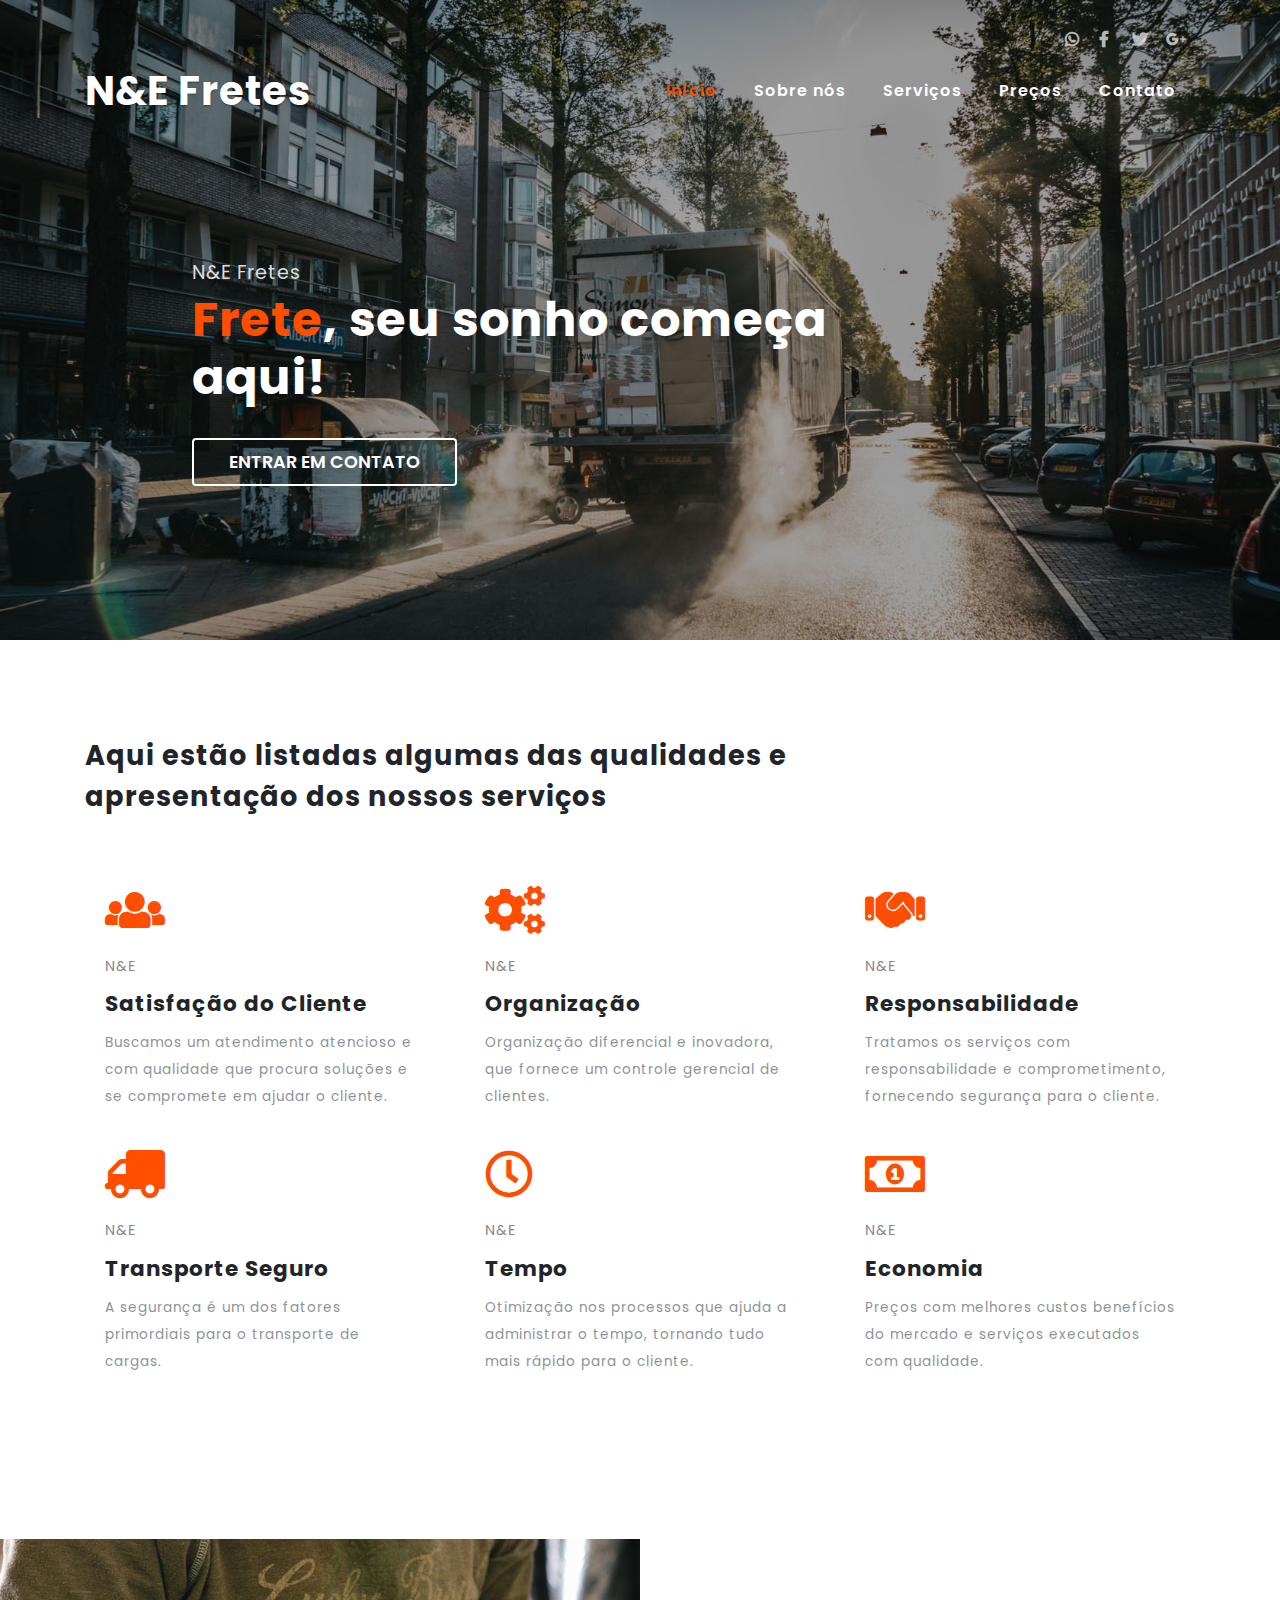
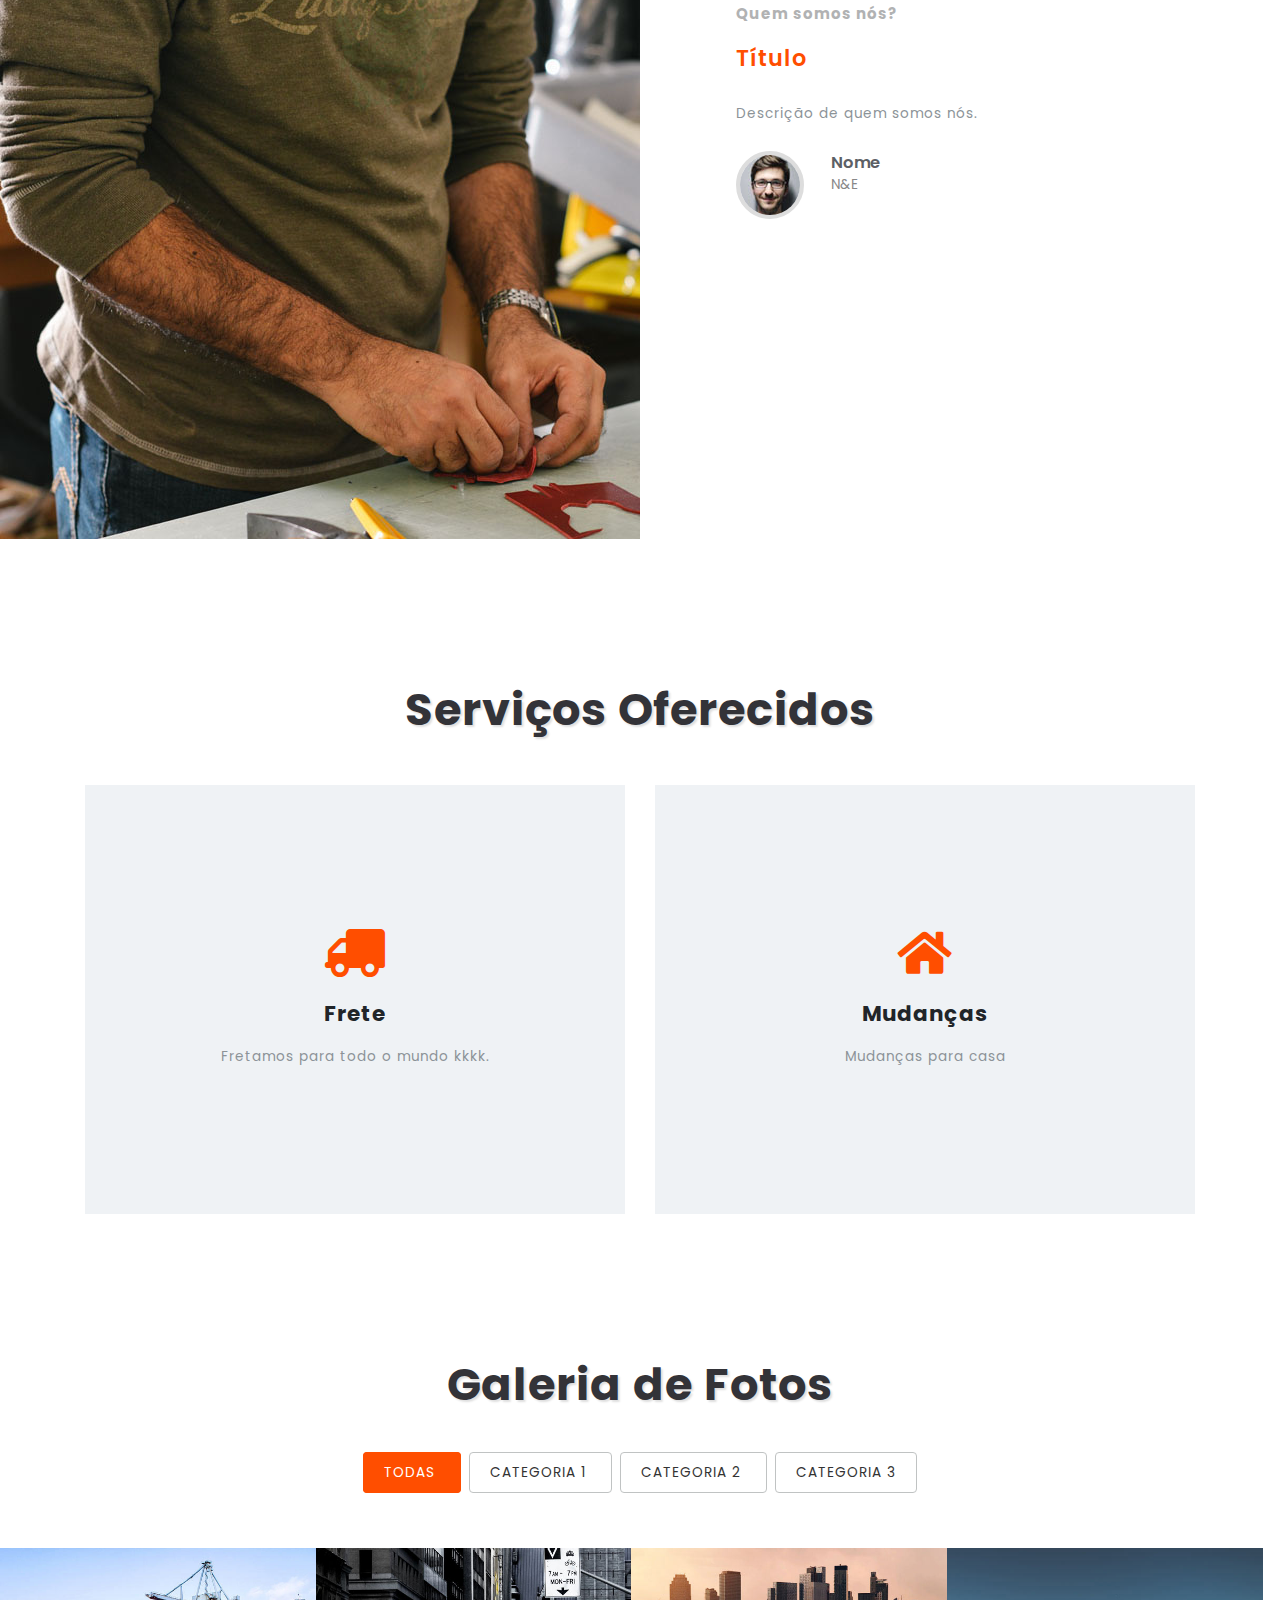
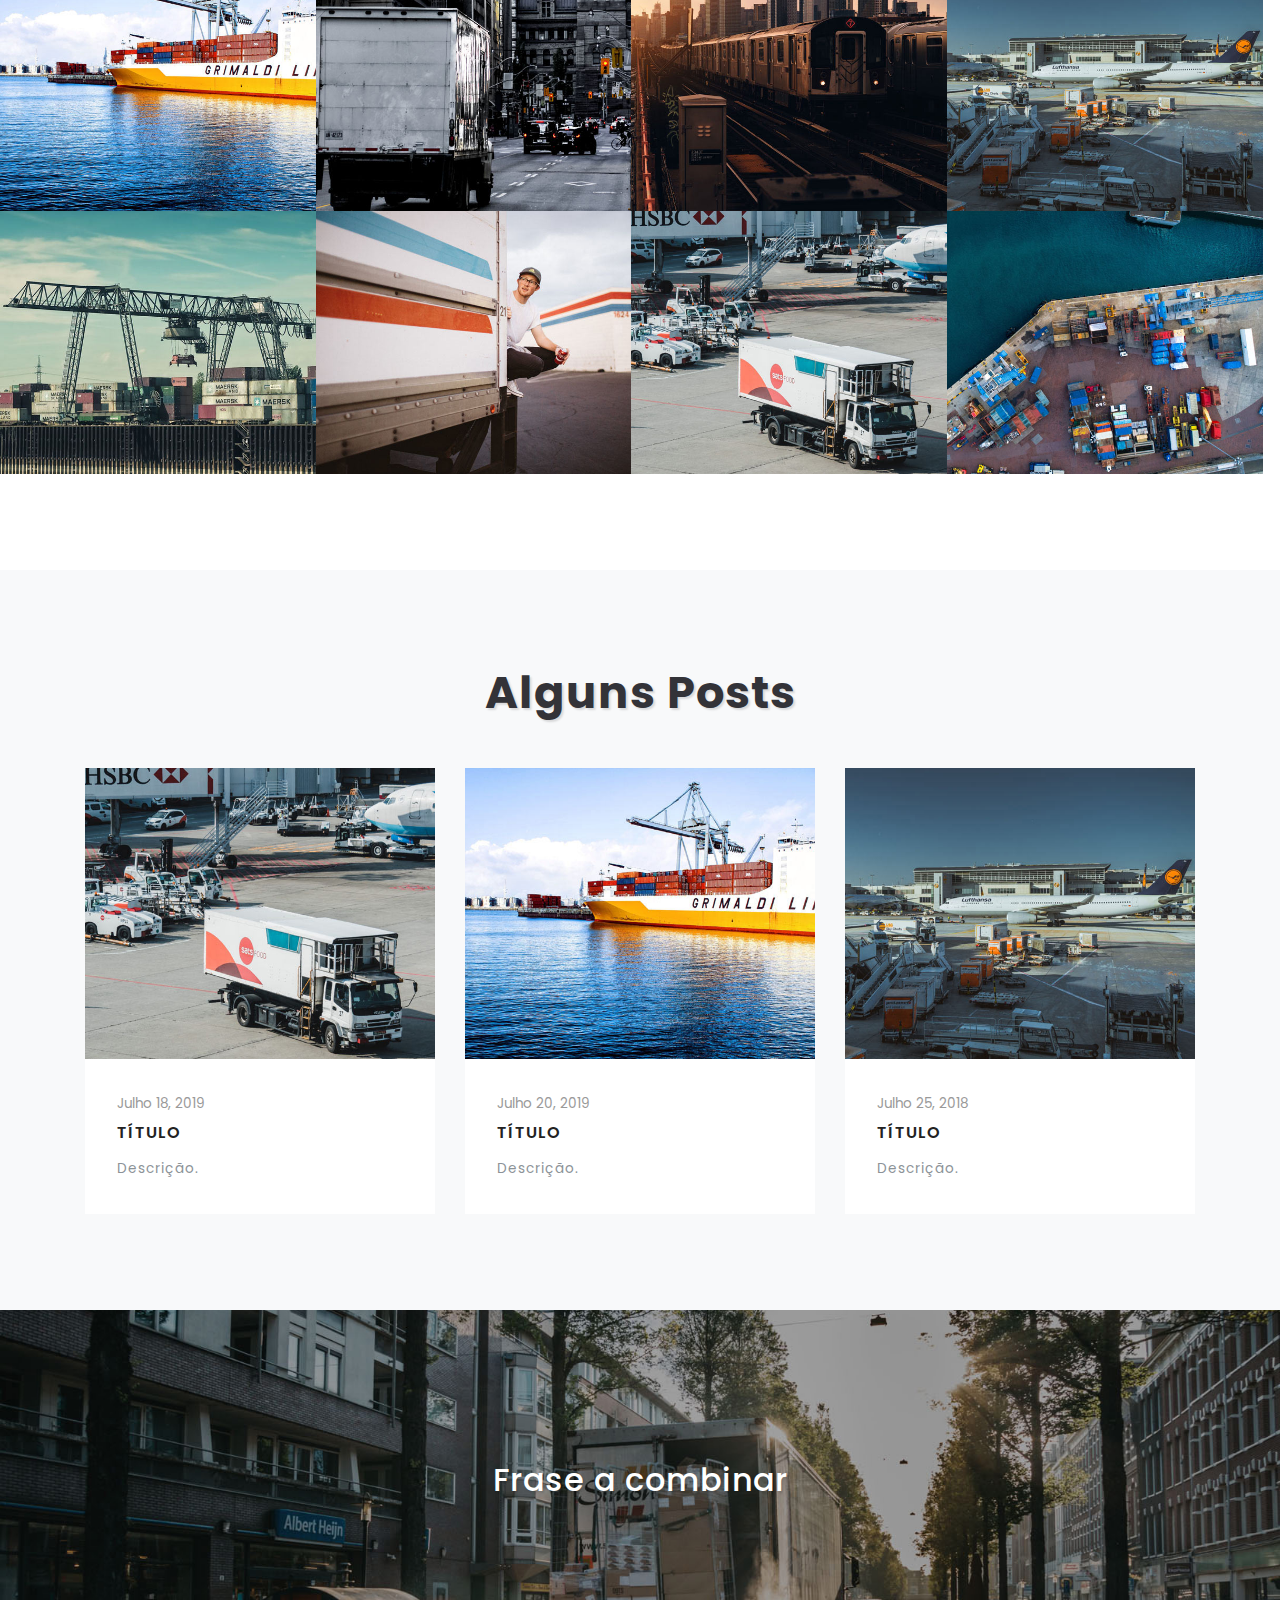
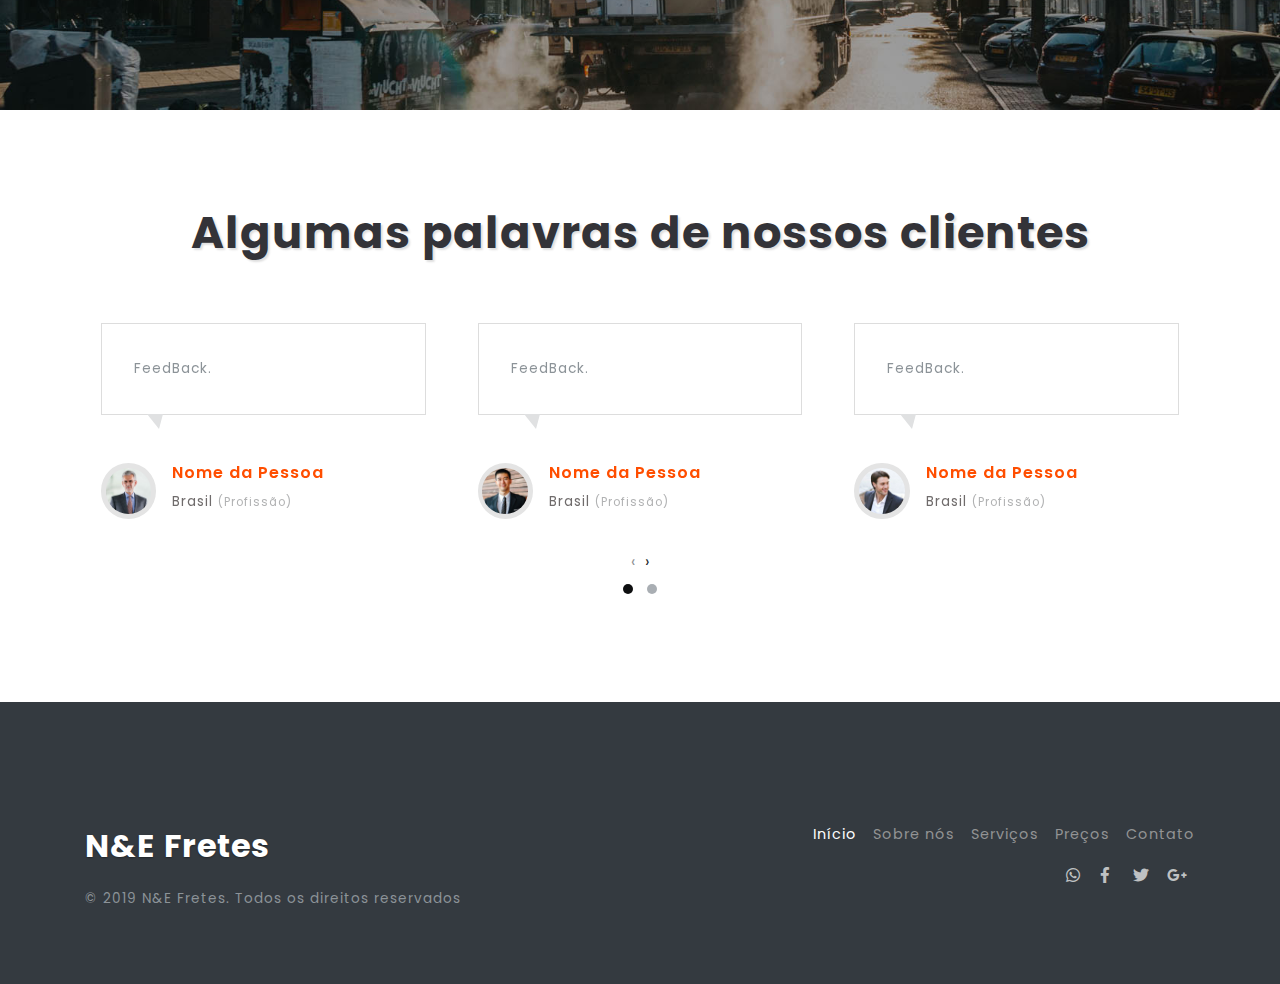
<file: index.html>
<!DOCTYPE html>
<html lang="pt-br">

<head>
    <title>N&E Fretes</title>
    <meta name="viewport" content="width=device-width, initial-scale=1">
    <meta charset="utf-8">
    <meta name="keywords" content="N&E Fretes, Fretes" />
    <script>
        addEventListener("load", function () {
            setTimeout(hideURLbar, 0);
        }, false);

        function hideURLbar() {
            window.scrollTo(0, 1);
        }
    </script>
    <link rel="shortcut icon" type="image/x-icon" href="images/icon.png">
    <link href="css/bootstrap.css" rel='stylesheet' type='text/css' />
    <link href="css/style.css" rel='stylesheet' type='text/css' />
    <link rel="stylesheet" href="css/owl.theme.css" type="text/css" media="all">
    <link rel="stylesheet" href="css/owl.carousel.css" type="text/css" media="screen" property="" />
    <link href="css/prettyPhoto.css" rel="stylesheet" type="text/css" />
    <link rel="stylesheet" href="css/minimal-slider.css" type="text/css" media="all" />
    <link href="css/fontawesome-all.css" rel="stylesheet" />
    <link href="//fonts.googleapis.com/css?family=Josefin+Sans:100,100i,300,300i,400,400i,600,600i,700,700i"
        rel="stylesheet" />
    <link
        href="//fonts.googleapis.com/css?family=Poppins:100,100i,200,200i,300,300i,400,400i,500,500i,600,600i,700,700i,800"
        rel="stylesheet" />
</head>

<body>
    <div class="mian-content">
        <!-- main image slider container -->
        <div class="slide-window">
            <div class="slide-wrapper" style="width: 300%;">
                <div class="slide">
                    <div class="slide-caption">
                        <p>N&E Fretes</p>
                        <h3><span>Frete</span>, seu sonho começa aqui!</h3>
                        <div class="cont-btn">
                            <a class="btn text-uppercase" href="contact.html">
                                Entrar em Contato</a>
                        </div>

                    </div>
                </div>
                <div class="slide slide2">

                </div>
                <div class="slide slide3">

                </div>
            </div>
        </div>
        <!-- main image slider container -->

        <div class="header-top-w3layouts">
            <div class="container">

                <header>
                    <div class="top-head-w3-agile text-left">
                        <div class="row top-content-info-wthree">
                            <div class="col-lg-5 top-content-left">
                                <!-- <h6>Have any Quastions?</h6> -->
                            </div>
                            <div class="col-lg-7 top-content-right">
                                <div class="row">
                                    <div class="col-md-6 callnumber text-left">
                                        <!-- <h6>Call Us : <span>1234567890</span></h6> -->
                                    </div>
                                    <div class="col-md-6 top-social-icons p-0">
                                        <ul class="social-icons d-flex justify-content-end">
                                            <li class="mx-1"><a href="#"><span class="fab fa-whatsapp"></span></a>
                                            </li>
                                            <li class="mr-1"><a href="#"><span class="fab fa-facebook-f"></span></a>
                                            </li>
                                            <li class="mx-1"><a href="#"><span class="fab fa-twitter"></span></a></li>
                                            <li class="mx-1"><a href="#"><span class="fab fa-google-plus-g"></span></a>
                                            </li>

                                        </ul>
                                    </div>
                                </div>
                            </div>

                        </div>
                    </div>
                    <div class="clearfix"></div>
                    <nav class="navbar navbar-expand-lg navbar-light">
                        <div class="logo text-left">
                            <h1>
                                <a class="navbar-brand" href="index.html">
                                    N&E Fretes</a>
                            </h1>
                        </div>
                        <button class="navbar-toggler" type="button" data-toggle="collapse"
                            data-target="#navbarSupportedContent" aria-controls="navbarSupportedContent"
                            aria-expanded="false" aria-label="Toggle navigation">
                            <span class="navbar-toggler-icon">

                            </span>

                        </button>

                        <div class="collapse navbar-collapse" id="navbarSupportedContent">
                            <ul class="navbar-nav ml-lg-auto text-right">
                                <li class="nav-item active">
                                    <a class="nav-link" href="index.html">Início
                                        <span class="sr-only">(current)</span>
                                    </a>
                                </li>
                                <li class="nav-item">
                                    <a class="nav-link" href="about.html">Sobre nós</a>
                                </li>
                                <li class="nav-item">
                                    <a class="nav-link" href="services.html">Serviços</a>
                                </li>
                                <li class="nav-item">
                                    <a class="nav-link" href="price.html">Preços</a>
                                </li>
                                <li class="nav-item">
                                    <a class="nav-link" href="contact.html">Contato</a>
                                </li>

                            </ul>

                        </div>

                    </nav>
                </header>
            </div>
        </div>

    </div>
    <!-- end of main image slider container -->
    <!-- banner-text -->
    <!-- ab -->
    <section class="banner-bottom-w3ls py-lg-5 py-md-5 py-3">
        <div class="container">
            <div class="inner-sec-w3layouts py-lg-5 py-3">
                <div class="intro text-left">
                    <h3 class="main mb-md-5 mb-3">Aqui estão listadas algumas das qualidades e apresentação dos nossos
                        serviços</p>
                </div>
                <div class="row mt-lg-5 mt-md-4 mt-4">
                    <div class="col-lg-4 about-in text-left">
                        <div class="card">
                            <div class="card-body">
                                <i class="fas fa-users mb-2"></i>
                                <h6 class="my-3">N&E</h6>
                                <h5 class="card-title">Satisfação do Cliente</h5>
                                <p class="card-text">Buscamos um atendimento atencioso e com qualidade que procura
                                    soluções e se
                                    compromete em ajudar o cliente.</p>
                            </div>
                        </div>

                    </div>
                    <div class="col-lg-4 about-in text-left">
                        <div class="card">
                            <div class="card-body">
                                <i class="fas fa-cogs mb-2"></i>
                                <h6 class="my-3">N&E</h6>
                                <h5 class="card-title">Organização</h5>
                                <p class="card-text">Organização diferencial e inovadora, que fornece um controle
                                    gerencial
                                    de clientes.</p>
                            </div>
                        </div>

                    </div>
                    <div class="col-lg-4 about-in text-left">
                        <div class="card">
                            <div class="card-body">
                                <i class="fas fa-handshake mb-2"></i>
                                <h6 class="my-3">N&E</h6>
                                <h5 class="card-title">Responsabilidade</h5>
                                <p class="card-text">Tratamos os serviços com responsabilidade e comprometimento,
                                    fornecendo segurança para o cliente.</p>
                            </div>
                        </div>

                    </div>

                    <div class="col-lg-4 about-in text-left">
                        <div class="card">
                            <div class="card-body">
                                <i class="fas fa-truck mb-2"></i>
                                <h6 class="my-3">N&E</h6>
                                <h5 class="card-title">Transporte Seguro</h5>
                                <p class="card-text">A segurança é um dos fatores primordiais para o transporte de
                                    cargas.</p>
                            </div>
                        </div>
                    </div>

                    <div class="col-lg-4 about-in text-left">
                        <div class="card">
                            <div class="card-body">
                                <i class="far fa-clock mb-2"></i>

                                <h6 class="my-3">N&E</h6>
                                <h5 class="card-title">Tempo</h5>
                                <p class="card-text">Otimização nos processos que ajuda a administrar o
                                    tempo, tornando tudo mais rápido para o cliente.</p>
                            </div>
                        </div>

                    </div>

                    <div class="col-lg-4 about-in text-left">
                        <div class="card">
                            <div class="card-body">
                                <i class="far fa-money-bill-alt mb-2"></i>
                                <h6 class="my-3">N&E</h6>
                                <h5 class="card-title">Economia</h5>
                                <p class="card-text">Preços com melhores custos benefícios do mercado e serviços
                                    executados com qualidade.</p>
                            </div>
                        </div>
                    </div>

                </div>

            </div>
        </div>
    </section>
    <!-- //ab -->
    <!-- banner-bottom-w3ls -->
    <section class="banner-bottom-w3ls py-lg-5 py-md-5 py-3">
        <div class="container-fluid">
            <div class="row">
                <div class="col-lg-6 about-img">
                </div>
                <div class="col-lg-6 about-right">
                    <h4>Quem somos nós?</h4>
                    <h3>Título</h3>
                    <p class="my-4">Descrição de quem somos nós.
                    </p>

                    <ul class="author d-flex">
                        <li><img class="img-fluid" src="images/author.jpg" alt=""></li>
                        <li><span>Nome</span>N&E</li>
                    </ul>
                </div>
            </div>
        </div>
    </section>
    <!-- //banner-bottom-w3ls -->
    <!-- /services -->
    <section class="banner-bottom-w3ls py-lg-5 py-md-5 py-3">
        <div class="container">
            <div class="inner-sec-w3layouts py-lg-5 py-3">
                <h3 class="tittle text-center mb-md-5 mb-4">Serviços Oferecidos</h3>
                <div class="row middle-grids">
                    <div class="col-lg-6 about-in middle-grid-info text-center">
                        <div class="card">
                            <div class="card-body">
                                <i class="fas fa-truck mb-2"></i>
                                <h5 class="card-title my-3">Frete</h5>
                                <p class="card-text">Fretamos para todo o mundo kkkk.
                                </p>
                            </div>
                        </div>
                    </div>
                    <div class="col-lg-6 about-in middle-grid-info text-center">
                        <div class="card">
                            <div class="card-body">
                                <i class="fas fa-home mb-2"></i>
                                <h5 class="card-title my-3">Mudanças</h5>
                                <p class="card-text">Mudanças para casa
                                </p>
                            </div>
                        </div>
                    </div>
                </div>
            </div>
        </div>
    </section>
    <!-- //services -->
    <!--gallery  -->
    <section class="gallery py-md-5 py-3">
        <div class="gallery-inner pb-md-5 pb-3">
            <h3 class="tittle text-center mb-md-5 mb-4">Galeria de Fotos</h3>
            <ul class="portfolio-categ filter pb-5 mb-lg-3 text-center">
                <li class="port-filter all active">
                    <a href="#">Todas</a>
                </li>
                <li class="cat-item-1">
                    <a href="#" title="Categoria 1">Categoria 1</a>
                </li>
                <li class="cat-item-2">
                    <a href="#" title="Categoria 2">Categoria 2</a>
                </li>
                <li class="cat-item-3">
                    <a href="#" title="Categoria 3">Categoria 3</a>
                </li>


            </ul>
            <ul class="portfolio-area clearfix">
                <li class="portfolio-item2" data-id="id-0" data-type="cat-item-3">
                    <span class="image-block img-hover">
                        <a class="image-zoom" href="images/g1.jpg" data-gal="prettyPhoto[gallery]">
                            <img src="images/g1.jpg" class="img-fluid " alt="">
                        </a>
                    </span>
                </li>
                <li class="portfolio-item2" data-id="id-1" data-type="cat-item-2">
                    <span class="image-block">
                        <a class="image-zoom" href="images/g2.jpg" data-gal="prettyPhoto[gallery]">
                            <img src="images/g2.jpg" class="img-fluid " alt="">
                        </a>
                    </span>
                </li>
                <li class="portfolio-item2" data-id="id-2" data-type="cat-item-1">
                    <span class="image-block">
                        <a class="image-zoom" href="images/g3.jpg" data-gal="prettyPhoto[gallery]">
                            <img src="images/g3.jpg" class="img-fluid " alt="">
                        </a>
                    </span>
                </li>
                <li class="portfolio-item2" data-id="id-4" data-type="cat-item-3">
                    <span class="image-block">
                        <a class="image-zoom" href="images/g4.jpg" data-gal="prettyPhoto[gallery]">
                            <img src="images/g4.jpg" class="img-fluid " alt="">
                        </a>
                    </span>
                </li>
                <li class="portfolio-item2" data-id="id-5" data-type="cat-item-2">
                    <span class="image-block">
                        <a class="image-zoom" href="images/g5.jpg" data-gal="prettyPhoto[gallery]">
                            <img src="images/g5.jpg" class="img-fluid " alt="">
                        </a>
                    </span>
                </li>
                <li class="portfolio-item2" data-id="id-7" data-type="cat-item-1">
                    <span class="image-block">
                        <a class="image-zoom" href="images/g6.jpg" data-gal="prettyPhoto[gallery]">
                            <img src="images/g6.jpg" class="img-fluid " alt="">
                        </a>
                    </span>
                </li>
                <li class="portfolio-item2" data-id="id-7" data-type="cat-item-1">
                    <span class="image-block">
                        <a class="image-zoom" href="images/g7.jpg" data-gal="prettyPhoto[gallery]">
                            <img src="images/g7.jpg" class="img-fluid " alt="">
                        </a>
                    </span>
                </li>
                <li class="portfolio-item2" data-id="id-7" data-type="cat-item-1">
                    <span class="image-block">
                        <a class="image-zoom" href="images/g8.jpg" data-gal="prettyPhoto[gallery]">
                            <img src="images/g8.jpg" class="img-fluid " alt="">
                        </a>
                    </span>
                </li>
            </ul>
            <!--end portfolio-area -->
        </div>
        <!-- //gallery container -->
    </section>
    <!-- //gallery -->

    <!-- //bottom-last -->
    <!--/Blog-Posts-->
    <section class="banner-bottom-w3ls bg-light py-md-5 py-4">
        <div class="container">
            <div class="inner-sec-w3layouts py-md-5 py-4">
                <h3 class="tittle text-center mb-md-5 mb-4">
                    Alguns Posts</h3>
                <!--/services-grids-->
                <div class="row blog-sec">
                    <div class="col-lg-4 about-in blog-grid-info text-left">
                        <div class="card img">
                            <div class="card-body img">
                                <img src="images/g7.jpg" alt="" class="img-fluid">
                                <div class="blog-des">
                                    <span class="entry-date">Julho 18, 2019</span>
                                    <h5 class="card-title text-uppercase mt-2"><a href="single.html">Título</a></h5>
                                    <p class="card-text">Descrição.
                                    </p>
                                </div>
                            </div>
                        </div>
                    </div>
                    <div class="col-lg-4 about-in blog-grid-info text-left">
                        <div class="card img">
                            <div class="card-body img">
                                <img src="images/g1.jpg" alt="" class="img-fluid">
                                <div class="blog-des">
                                    <span class="entry-date">Julho 20, 2019</span>
                                    <h5 class="card-title text-uppercase mt-2"><a href="single.html">Título</a></h5>
                                    <p class="card-text">Descrição.
                                    </p>
                                </div>
                            </div>
                        </div>
                    </div>
                    <div class="col-lg-4 about-in blog-grid-info text-left">
                        <div class="card img">
                            <div class="card-body img">
                                <img src="images/g4.jpg" alt="" class="img-fluid">
                                <div class="blog-des">
                                    <span class="entry-date">Julho 25, 2018</span>
                                    <h5 class="card-title text-uppercase mt-2"><a href="single.html">Título</a></h5>
                                    <p class="card-text">Descrição.
                                    </p>
                                </div>
                            </div>
                        </div>
                    </div>
                </div>
            </div>
        </div>
    </section>
    <!--//Blog-Posts-->
    <!-- /bottom-last -->
    <section class="bottom-last py-5 text-center">
        <div class="bottom-bg">
            <h3>Frase a combinar</h3>
        </div>
    </section>
    <!--/testimonials-->
    <section class="clients py-md-5 py-3">
        <div class="container">
            <div class="inner-sec-w3layouts py-md-5 py-3">
                <h3 class="tittle text-center mb-md-5 mb-4">Algumas palavras de nossos clientes</h3>
                <div class="owl-carousel owl-theme">
                    <div class="item">
                        <div class="feedback-info text-left">
                            <div class="feedback-top">
                                <p>FeedBack.</p>
                            </div>
                            <div class="feedback-grids">
                                <div class="feedback-img">
                                    <img src="images/t1.jpg" class="img-fluid rounded-circle" alt="" />
                                </div>
                                <div class="feedback-img-info">
                                    <h5>Nome da Pessoa</h5>
                                    <p>Brasil
                                        <span>(Profissão)</span>
                                    </p>
                                </div>
                                <div class="clearfix"> </div>
                            </div>
                        </div>
                    </div>
                    <div class="item">
                        <div class="feedback-info text-left">

                            <div class="feedback-top">

                                <p>FeedBack.</p>
                            </div>
                            <div class="feedback-grids">
                                <div class="feedback-img">
                                    <img src="images/t3.jpg" class="img-fluid rounded-circle" alt="" />
                                </div>
                                <div class="feedback-img-info">
                                    <h5>Nome da Pessoa</h5>
                                    <p>Brasil
                                        <span>(Profissão)</span>
                                    </p>
                                </div>
                                <div class="clearfix"> </div>
                            </div>
                        </div>
                    </div>
                    <div class="item">
                        <div class="feedback-info text-left">
                            <div class="feedback-top">
                                <p>FeedBack.</p>
                            </div>
                            <div class="feedback-grids">
                                <div class="feedback-img">
                                    <img src="images/t2.jpg" class="img-fluid rounded-circle" alt="" />
                                </div>
                                <div class="feedback-img-info">
                                    <h5>Nome da Pessoa</h5>
                                    <p>Brasil <span>(Profissão)</span></p>
                                </div>
                                <div class="clearfix"> </div>
                            </div>
                        </div>
                    </div>
                    <div class="item">
                        <div class="feedback-info text-left">

                            <div class="feedback-top">

                                <p>FeedBack.</p>
                            </div>
                            <div class="feedback-grids">
                                <div class="feedback-img">
                                    <img src="images/t3.jpg" class="img-fluid rounded-circle" alt="" />
                                </div>
                                <div class="feedback-img-info">
                                    <h5>Nome da Pessoa</h5>
                                    <p>Brasil
                                        <span>(Profissão)</span>
                                    </p>
                                </div>
                                <div class="clearfix"> </div>
                            </div>
                        </div>
                    </div>
                    <div class="item">
                        <div class="feedback-info text-left">
                            <div class="feedback-top">
                                <p>FeedBack.</p>
                            </div>
                            <div class="feedback-grids">
                                <div class="feedback-img">
                                    <img src="images/t2.jpg" class="img-fluid rounded-circle" alt="" />
                                </div>
                                <div class="feedback-img-info">
                                    <h5>Nome da Pessoa</h5>
                                    <p>Brasil <span>(Profissão)</span></p>
                                </div>
                                <div class="clearfix"> </div>
                            </div>
                        </div>
                    </div>

                </div>
            </div>
        </div>
    </section>
    <!--//testimonials-->

    <!--/newsletter-->
    <footer class="newsletter_right_w3agile bg-dark pymd-5 py-4">
        <div class="container">
            <div class="inner-sec-w3layouts py-md-5 py-3">
                <div class="row footer-bottom-wthree mt-lg-5 mt-3">
                    <div class="col-lg-6 copyright">
                        <h2><a class="navbar-brand" href="index.html">
                                N&E Fretes</a></h2>
                        <p class="copy-right mt-3">© 2019 N&E Fretes. Todos os direitos reservados</p>
                    </div>
                    <div class="col-lg-6 social-icon footer">
                        <ul class="links-nav d-flex justify-content-end">
                            <li>
                                <a class="active" href="index.html">Início</a>
                            </li>
                            <li>
                                <a href="about.html">Sobre nós</a>
                            </li>

                            <li>
                                <a href="services.html">Serviços</a>
                            </li>
                            <li>
                                <a href="price.html">Preços</a>
                            </li>
                            <li>
                                <a href="contact.html">Contato</a>
                            </li>
                        </ul>
                        <ul class="social-icons d-flex justify-content-end mt-3">
                            <li class="mx-1"><a href="#"><span class="fab fa-whatsapp"></span></a>
                            </li>
                            <li class="mr-1"><a href="#"><span class="fab fa-facebook-f"></span></a>
                            </li>
                            <li class="mx-1"><a href="#"><span class="fab fa-twitter"></span></a></li>
                            <li class="mx-1"><a href="#"><span class="fab fa-google-plus-g"></span></a>
                            </li>

                        </ul>
                    </div>
                    <div class="clearfix"></div>

                </div>

            </div>
        </div>
    </footer>
    <!--//newsletter-->
    <!--model-forms-->
    <!--/Login-->
    <div class="modal fade" id="exampleModalCenter" tabindex="-1" role="dialog" aria-hidden="true">
        <div class="modal-dialog modal-dialog-centered" role="document">
            <div class="modal-content">
                <div class="modal-header text-center">
                    <button type="button" class="close" data-dismiss="modal" aria-label="Close">
                        <span aria-hidden="true">&times;</span>
                    </button>
                </div>
                <div class="modal-body">

                    <div class="login px-4 mx-auto mw-100">
                        <h5 class="text-center mb-4">Login Now</h5>
                        <form action="#" method="post">
                            <div class="form-group">
                                <label class="mb-2">Email address</label>
                                <input type="email" class="form-control" id="exampleInputEmail1"
                                    aria-describedby="emailHelp" placeholder="" required="">
                                <small id="emailHelp" class="form-text text-muted">We'll never share your email with
                                    anyone else.</small>
                            </div>
                            <div class="form-group">
                                <label class="mb-2">Password</label>
                                <input type="password" class="form-control" id="exampleInputPassword1" placeholder=""
                                    required="">
                            </div>
                            <div class="form-check mb-2">
                                <input type="checkbox" class="form-check-input" id="exampleCheck1">
                                <label class="form-check-label" for="exampleCheck1">Check me out</label>
                            </div>
                            <button type="submit" class="btn btn-primary submit mb-4">Sign In</button>
                            <p class="text-center pb-4">
                                <a href="#" data-toggle="modal" data-target="#exampleModalCenter2"> Don't have an
                                    account?</a>
                            </p>
                        </form>
                    </div>
                </div>

            </div>
        </div>
    </div>
    <!--//Login-->
    <!--/Register-->
    <div class="modal fade" id="exampleModalCenter2" tabindex="-1" role="dialog" aria-hidden="true">
        <div class="modal-dialog modal-dialog-centered" role="document">
            <div class="modal-content">
                <div class="modal-header text-center">
                    <button type="button" class="close" data-dismiss="modal" aria-label="Close">
                        <span aria-hidden="true">&times;</span>
                    </button>
                </div>
                <div class="modal-body">
                    <div class="login px-4 mx-auto mw-100">
                        <h5 class="text-center mb-4">Register Now</h5>
                        <form action="#" method="post">
                            <div class="form-group">
                                <label>First name</label>

                                <input type="text" class="form-control" id="validationDefault01" placeholder=""
                                    required="">
                            </div>
                            <div class="form-group">
                                <label>Last name</label>
                                <input type="text" class="form-control" id="validationDefault02" placeholder=""
                                    required="">
                            </div>

                            <div class="form-group">
                                <label class="mb-2">Password</label>
                                <input type="password" class="form-control" id="password1" placeholder="" required="">
                            </div>
                            <div class="form-group">
                                <label>Confirm Password</label>
                                <input type="password" class="form-control" id="password2" placeholder="" required="">
                            </div>

                            <button type="submit" class="btn btn-primary submit mb-4">Register</button>
                            <p class="text-center pb-4">
                                <a href="#">By clicking Register, I agree to your terms</a>
                            </p>
                        </form>

                    </div>
                </div>

            </div>
        </div>
    </div>
    <!--//Register-->

    <!--//model-form-->
    <!-- js -->
    <script src="js/jquery-2.2.3.min.js"></script>
    <script src="js/minimal-slider.js"></script>
    <!-- carousel -->
    <script src="js/owl.carousel.js"></script>
    <script>
        $(document).ready(function () {
            $('.owl-carousel').owlCarousel({
                loop: true,
                margin: 10,
                responsiveClass: true,
                responsive: {
                    0: {
                        items: 1,
                        nav: true
                    },
                    600: {
                        items: 1,
                        nav: false
                    },
                    900: {
                        items: 1,
                        nav: false
                    },
                    1000: {
                        items: 3,
                        nav: true,
                        loop: false,
                        margin: 20
                    }
                }
            })
        })
    </script>
    <!-- //carousel -->
    <script>
        $(document).ready(function () {
            $(".dropdown").hover(
                function () {
                    $('.dropdown-menu', this).stop(true, true).slideDown("fast");
                    $(this).toggleClass('open');
                },
                function () {
                    $('.dropdown-menu', this).stop(true, true).slideUp("fast");
                    $(this).toggleClass('open');
                }
            );
        });
    </script>
    <!-- //dropdown nav -->
    <!-- password-script -->
    <script>
        window.onload = function () {
            document.getElementById("password1").onchange = validatePassword;
            document.getElementById("password2").onchange = validatePassword;
        }

        function validatePassword() {
            var pass2 = document.getElementById("password2").value;
            var pass1 = document.getElementById("password1").value;
            if (pass1 != pass2)
                document.getElementById("password2").setCustomValidity("Passwords Don't Match");
            else
                document.getElementById("password2").setCustomValidity('');
            //empty string means no validation error
        }
    </script>
    <!-- //password-script -->
    <!--/ start-smoth-scrolling -->
    <script src="js/move-top.js"></script>
    <script src="js/easing.js"></script>
    <script>
        jQuery(document).ready(function ($) {
            $(".scroll").click(function (event) {
                event.preventDefault();
                $('html,body').animate({
                    scrollTop: $(this.hash).offset().top
                }, 900);
            });
        });
    </script>
    <script>
        $(document).ready(function () {
            /*
            						var defaults = {
            							  containerID: 'toTop', // fading element id
            							containerHoverID: 'toTopHover', // fading element hover id
            							scrollSpeed: 1200,
            							easingType: 'linear' 
            						 };
            						*/

            $().UItoTop({
                easingType: 'easeOutQuart'
            });

        });
    </script>
    <!--// end-smoth-scrolling -->
    <!-- /js -->
    <script src="js/bootstrap.js"></script>
    <!-- //js -->
    <!-- jQuery-Photo-filter-lightbox-Gallery-plugin -->
    <!--// end-smoth-scrolling -->
    <script src="js/jquery-1.7.2.js"></script>
    <script src="js/jquery.quicksand.js"></script>
    <script src="js/pretty-script.js"></script>
    <script src="js/jquery.prettyPhoto.js"></script>
    <!-- //jQuery-Photo-filter-lightbox-Gallery-plugin -->

</body>

</html>
</file>
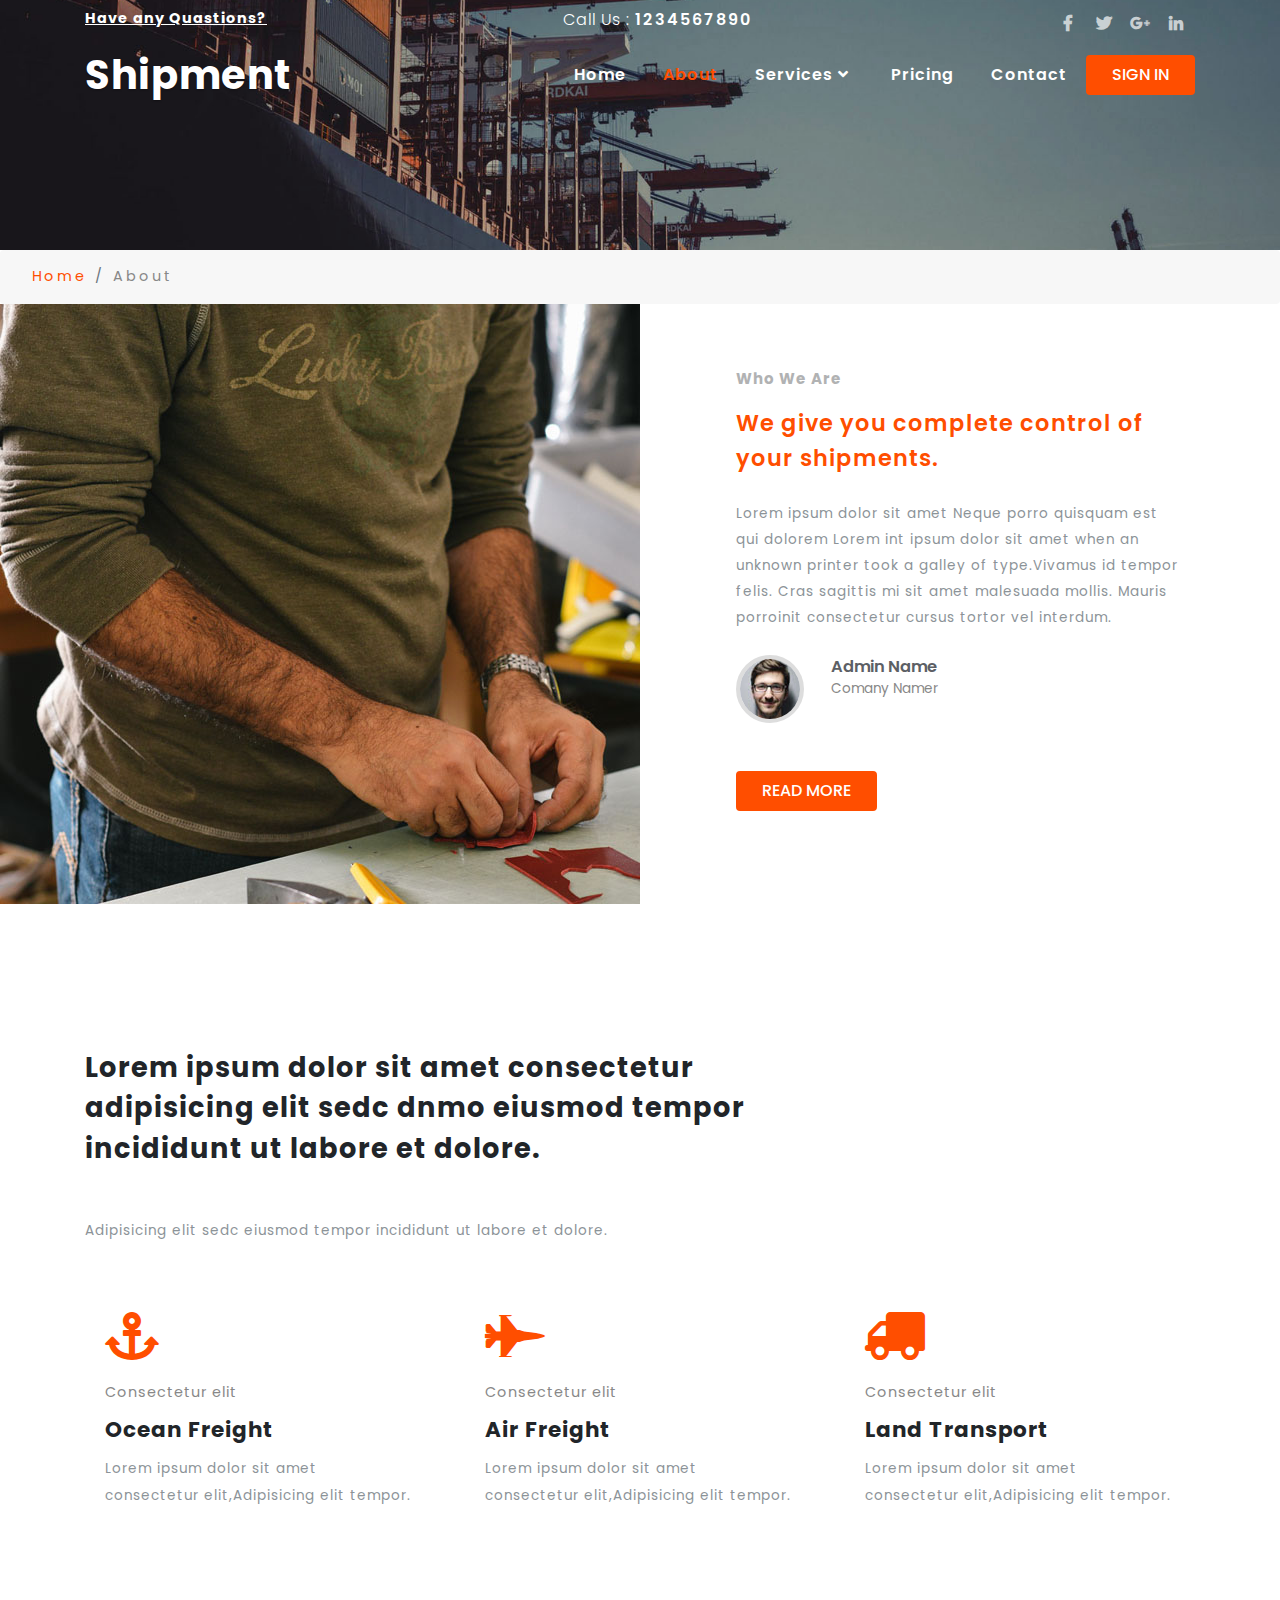
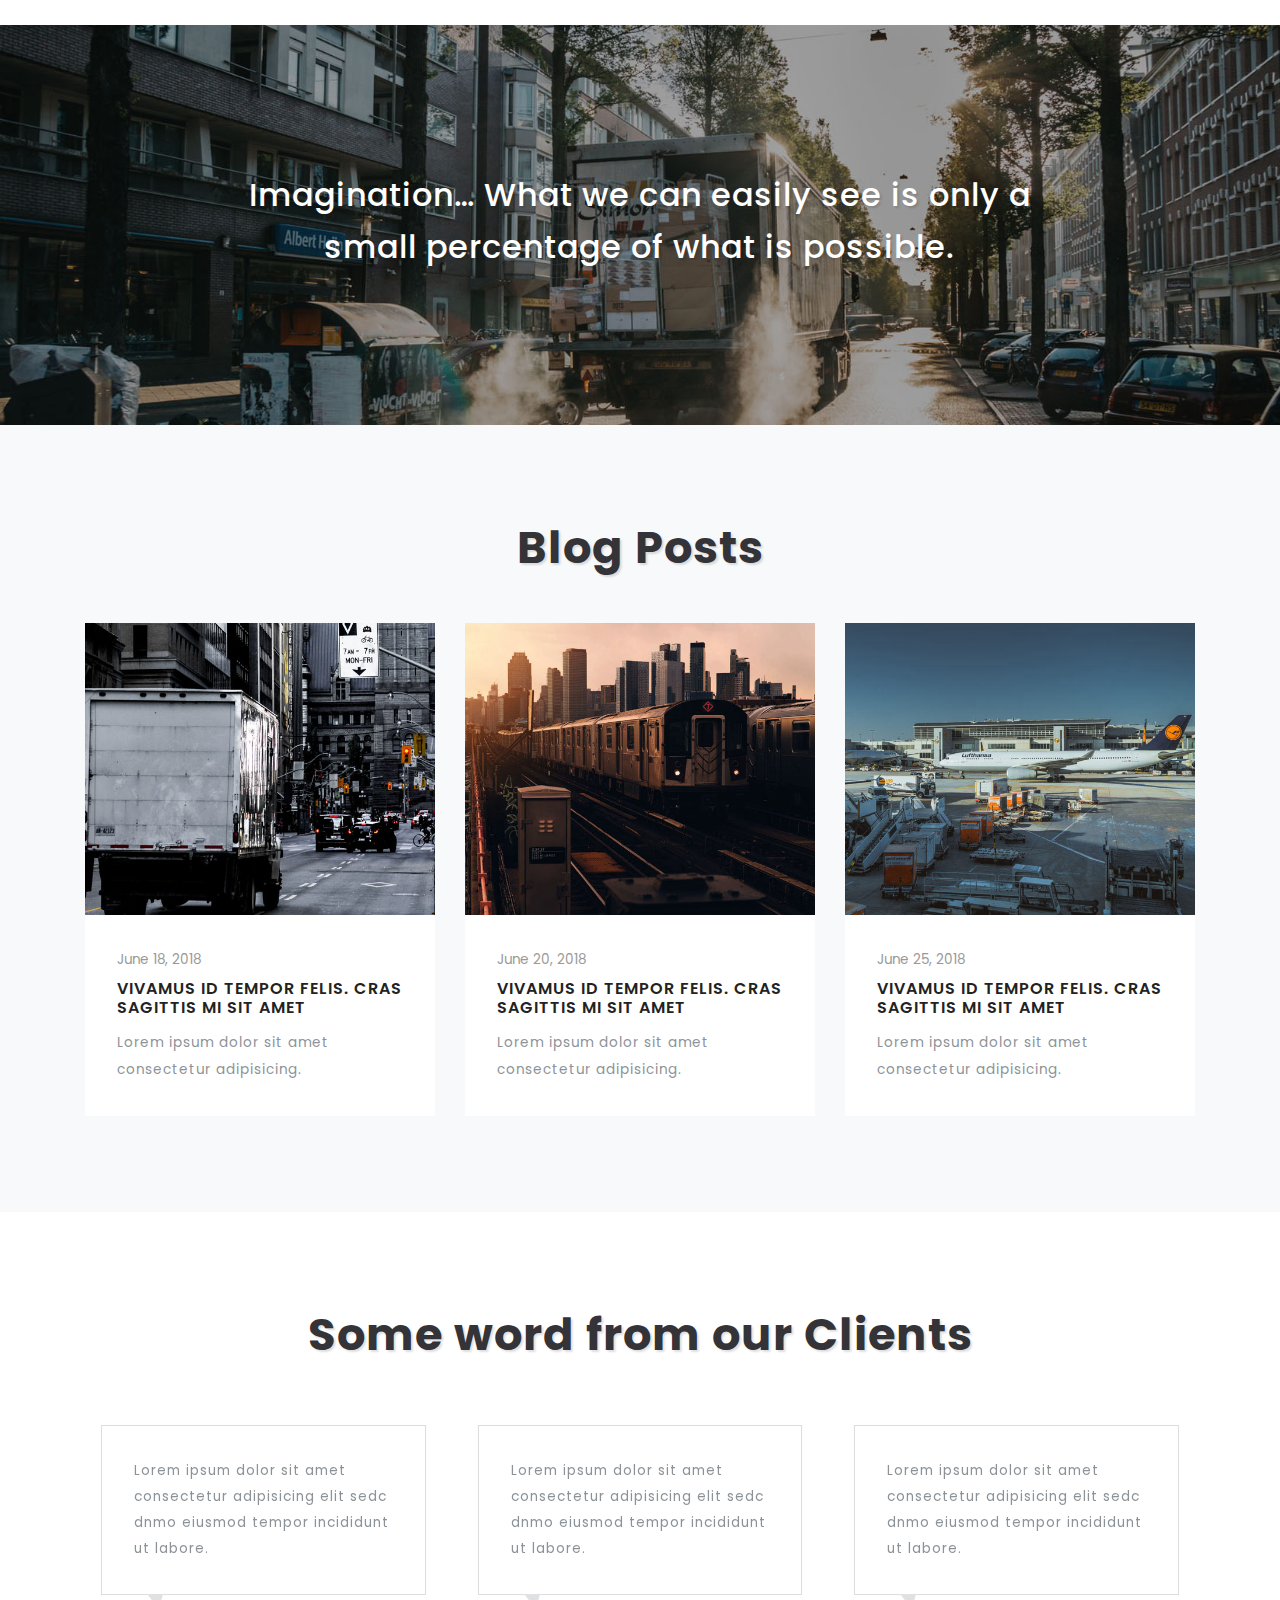
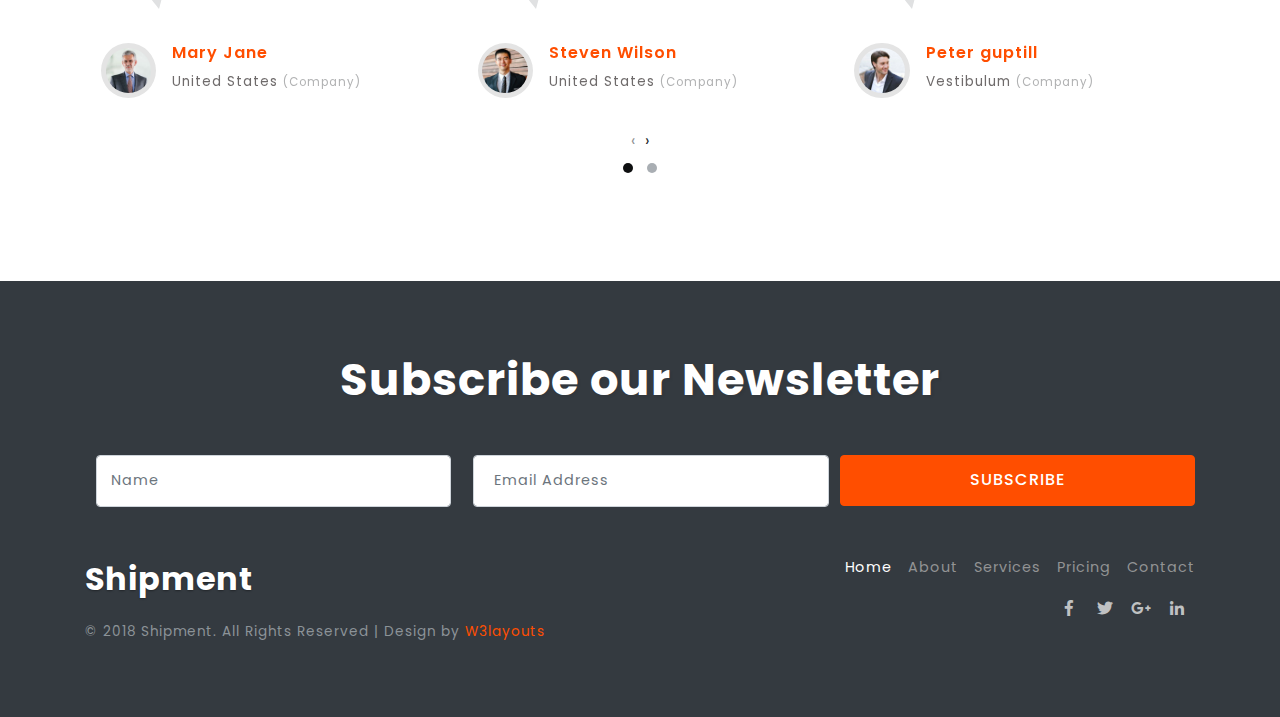
<file: about.html>
<!--
	Author: W3layouts
	Author URL: http://w3layouts.com
	License: Creative Commons Attribution 3.0 Unported
	License URL: http://creativecommons.org/licenses/by/3.0/
-->
<!DOCTYPE html>
<html lang="zxx">

<head>
    <title>Shipment Transport Category Bootstrap responsive Web Template | About :: w3layouts</title>
    <meta name="viewport" content="width=device-width, initial-scale=1">
    <meta charset="utf-8">
    <meta name="keywords" content="Shipment a Responsive web template, Bootstrap Web Templates, Flat Web Templates, Android Compatible web template, 
Smartphone Compatible web template, free webdesigns for Nokia, Samsung, LG, SonyEricsson, Motorola web design" />
    <script>
        addEventListener("load", function() {
            setTimeout(hideURLbar, 0);
        }, false);

        function hideURLbar() {
            window.scrollTo(0, 1);
        }
    </script>
    <link href="css/bootstrap.css" rel='stylesheet' type='text/css' />
    <link href="css/style.css" rel='stylesheet' type='text/css' />
    <link rel="stylesheet" href="css/owl.theme.css" type="text/css" media="all">
    <link rel="stylesheet" href="css/owl.carousel.css" type="text/css" media="screen" property="" />
    <link href="css/fontawesome-all.css" rel="stylesheet">
    <link href="//fonts.googleapis.com/css?family=Josefin+Sans:100,100i,300,300i,400,400i,600,600i,700,700i" rel="stylesheet">
    <link href="//fonts.googleapis.com/css?family=Poppins:100,100i,200,200i,300,300i,400,400i,500,500i,600,600i,700,700i,800" rel="stylesheet">
</head>
<body>
    <div class="mian-content inner-page">
        <div class="header-top-w3layouts">
            <div class="container">

                <header>
                    <div class="top-head-w3-agile text-left">
                        <div class="row top-content-info-wthree">
                            <div class="col-lg-5 top-content-left">
                                <h6>Have any Quastions?</h6>
                            </div>
                            <div class="col-lg-7 top-content-right">
                                <div class="row">
                                    <div class="col-md-6 callnumber text-left">
                                        <h6>Call Us : <span>1234567890</span></h6>
                                    </div>
                                    <div class="col-md-6 top-social-icons p-0">
                                        <ul class="social-icons d-flex justify-content-end">
                                            <li class="mr-1"><a href="#"><span class="fab fa-facebook-f"></span></a></li>
                                            <li class="mx-1"><a href="#"><span class="fab fa-twitter"></span></a></li>
                                            <li class="mx-1"><a href="#"><span class="fab fa-google-plus-g"></span></a></li>
                                            <li class="mx-1"><a href="#"><span class="fab fa-linkedin-in"></span></a></li>
                                        </ul>
                                    </div>
                                </div>
                            </div>

                        </div>
                    </div>
                    <div class="clearfix"></div>
                    <nav class="navbar navbar-expand-lg navbar-light">
                        <div class="logo text-left">
                            <h1>
                                <a class="navbar-brand" href="index.html">
                            Shipment</a>
                            </h1>
                        </div>
                        <button class="navbar-toggler" type="button" data-toggle="collapse" data-target="#navbarSupportedContent" aria-controls="navbarSupportedContent" aria-expanded="false" aria-label="Toggle navigation">
                            <span class="navbar-toggler-icon">
                               
                            </span>

                        </button>

                        <div class="collapse navbar-collapse" id="navbarSupportedContent">
                            <ul class="navbar-nav ml-lg-auto text-right">
                                <li class="nav-item">
                                    <a class="nav-link" href="index.html">Home
                                        <span class="sr-only">(current)</span>
                                    </a>
                                </li>
                                <li class="nav-item active">
                                    <a class="nav-link" href="about.html">About</a>
                                </li>
                                <li class="nav-item dropdown">
                                    <a class="nav-link dropdown-toggle" href="#" id="navbarDropdown" role="button" data-toggle="dropdown" aria-haspopup="true" aria-expanded="false">
                                        Services
                                        <i class="fas fa-angle-down"></i>
                                    </a>
                                    <div class="dropdown-menu" aria-labelledby="navbarDropdown">
                                        <a class="dropdown-item" href="services.html">Services</a>
                                        <a class="dropdown-item" href="services.html" title="">Services 1</a>

                                        <a class="dropdown-item" href="single.html" title="">Single Page</a>
                                    </div>
                                </li>
                                <li class="nav-item">
                                    <a class="nav-link" href="price.html">Pricing</a>
                                </li>
                                <li class="nav-item">
                                    <a class="nav-link" href="contact.html">Contact</a>
                                </li>

                            </ul>

                            <div class="log-in">
                                <a class="btn text-uppercase" href="#" data-toggle="modal" data-target="#exampleModalCenter">
                                    Sign In</a>
                            </div>
                        </div>

                    </nav>
                </header>
            </div>
        </div>

    </div>
    <!--// banner-text -->
    <!-- /breadcrumb -->
    <ol class="breadcrumb">
        <li class="breadcrumb-item">
            <a href="index.html">Home</a>
        </li>
        <li class="breadcrumb-item active">About</li>
    </ol>
    <!-- //breadcrumb -->
    <!-- banner-bottom-w3ls -->
    <section class="banner-bottom-w3ls pb-lg-5 pb-md-5 pb-3">
        <div class="container-fluid">
            <div class="row">
                <div class="col-lg-6 about-img">
                </div>
                <div class="col-lg-6 about-right">
                    <h4>Who We Are</h4>
                    <h3>We give you complete control of your shipments.</h3>
                    <p class="my-4">Lorem ipsum dolor sit amet Neque porro quisquam est qui dolorem Lorem int ipsum dolor sit amet when an unknown printer took a galley of type.Vivamus id tempor felis. Cras sagittis mi sit amet malesuada mollis. Mauris porroinit consectetur cursus tortor vel interdum.</p>

                    <ul class="author d-flex">
                        <li><img class="img-fluid" src="images/author.jpg" alt=""></li>
                        <li><span>Admin Name</span>Comany Namer</li>
                    </ul>
                    <div class="log-in mt-md-5 mt-3">
                        <a class="btn text-uppercase" href="single.html">
                                    Read More</a>
                    </div>

                </div>
            </div>
        </div>
    </section>
    <!-- //banner-bottom-w3ls -->
    <!-- ab -->
    <section class="banner-bottom-w3ls py-lg-5 py-md-5 py-3">

        <div class="container">
            <div class="inner-sec-w3layouts py-lg-5 py-3">
                <div class="intro text-left">
                    <h3 class="main mb-md-5 mb-3">Lorem ipsum dolor sit amet consectetur adipisicing elit sedc dnmo eiusmod tempor incididunt ut labore et dolore.</h3>
                    <p>Adipisicing elit sedc eiusmod tempor incididunt ut labore et dolore.</p>
                </div>
                <div class="row mt-lg-5 mt-md-4 mt-4">
                    <div class="col-lg-4 about-in text-left">
                        <div class="card">
                            <div class="card-body">
                                <i class="fas fa-anchor mb-2"></i>
                                <h6 class="my-3">Consectetur elit</h6>
                                <h5 class="card-title">Ocean Freight</h5>
                                <p class="card-text">Lorem ipsum dolor sit amet consectetur elit,Adipisicing elit tempor.</p>
                            </div>
                        </div>

                    </div>
                    <div class="col-lg-4 about-in text-left">
                        <div class="card">
                            <div class="card-body">

                                <i class="fas fa-fighter-jet mb-2"></i>
                                <h6 class="my-3">Consectetur elit</h6>
                                <h5 class="card-title">Air Freight</h5>
                                <p class="card-text">Lorem ipsum dolor sit amet consectetur elit,Adipisicing elit tempor.</p>
                            </div>
                        </div>

                    </div>

                    <div class="col-lg-4 about-in text-left">
                        <div class="card">
                            <div class="card-body">
                                <i class="fas fa-truck mb-2"></i>
                                <h6 class="my-3">Consectetur elit</h6>
                                <h5 class="card-title">Land Transport</h5>
                                <p class="card-text">Lorem ipsum dolor sit amet consectetur elit,Adipisicing elit tempor.</p>
                            </div>
                        </div>
                    </div>

                </div>

            </div>
        </div>
    </section>
    <!-- //ab -->
    <!-- /bottom-last -->
    <section class="bottom-last py-5 text-center">
        <div class="bottom-bg">
            <h3>Imagination… What we can easily see is only a small percentage of what is possible.</h3>

        </div>
    </section>
    <!-- //bottom-last -->
    <!--/Blog-Posts-->
    <section class="banner-bottom-w3ls bg-light py-md-5 py-4">
        <div class="container">
            <div class="inner-sec-w3layouts py-md-5 py-4">
                <h3 class="tittle text-center mb-md-5 mb-4">
                    Blog Posts</h3>
                <!--/services-grids-->
                <div class="row blog-sec">
                    <div class="col-lg-4 about-in blog-grid-info text-left">
                        <div class="card img">
                            <div class="card-body img">
                                <img src="images/g2.jpg" alt="" class="img-fluid">
                                <div class="blog-des">
                                    <span class="entry-date">June 18, 2018</span>
                                    <h5 class="card-title text-uppercase mt-2"><a href="single.html">Vivamus id tempor felis. Cras sagittis mi sit amet </a></h5>
                                    <p class="card-text">Lorem ipsum dolor sit amet consectetur adipisicing.
                                    </p>
                                </div>
                            </div>
                        </div>
                    </div>
                    <div class="col-lg-4 about-in blog-grid-info text-left">
                        <div class="card img">
                            <div class="card-body img">
                                <img src="images/g3.jpg" alt="" class="img-fluid">
                                <div class="blog-des">
                                    <span class="entry-date">June 20, 2018</span>
                                    <h5 class="card-title text-uppercase mt-2"><a href="single.html">Vivamus id tempor felis. Cras sagittis mi sit amet </a></h5>
                                    <p class="card-text">Lorem ipsum dolor sit amet consectetur adipisicing.
                                    </p>
                                </div>
                            </div>
                        </div>
                    </div>
                    <div class="col-lg-4 about-in blog-grid-info text-left">
                        <div class="card img">
                            <div class="card-body img">
                                <img src="images/g4.jpg" alt="" class="img-fluid">
                                <div class="blog-des">
                                    <span class="entry-date">June 25, 2018</span>
                                    <h5 class="card-title text-uppercase mt-2"><a href="single.html">Vivamus id tempor felis. Cras sagittis mi sit amet </a></h5>
                                    <p class="card-text">Lorem ipsum dolor sit amet consectetur adipisicing.
                                    </p>
                                </div>
                            </div>
                        </div>
                    </div>
                </div>
            </div>
        </div>
    </section>
    <!--//Blog-Posts-->
    <!--/testimonials-->
    <section class="clients py-md-5 py-3">
        <div class="container">
            <div class="inner-sec-w3layouts py-md-5 py-3">
                <h3 class="tittle text-center mb-md-5 mb-4">Some word from our Clients</h3>
                <div class="owl-carousel owl-theme">
                    <div class="item">
                        <div class="feedback-info text-left">
                            <div class="feedback-top">

                                <p>Lorem ipsum dolor sit amet consectetur adipisicing elit sedc dnmo eiusmod tempor incididunt ut labore.</p>
                            </div>
                            <div class="feedback-grids">
                                <div class="feedback-img">
                                    <img src="images/t1.jpg" class="img-fluid rounded-circle" alt="" />
                                </div>
                                <div class="feedback-img-info">
                                    <h5>Mary Jane</h5>
                                    <p>United States
                                        <span>(Company)</span>
                                    </p>
                                </div>
                                <div class="clearfix"> </div>
                            </div>
                        </div>
                    </div>
                    <div class="item">
                        <div class="feedback-info text-left">

                            <div class="feedback-top">

                                <p>Lorem ipsum dolor sit amet consectetur adipisicing elit sedc dnmo eiusmod tempor incididunt ut labore.</p>
                            </div>
                            <div class="feedback-grids">
                                <div class="feedback-img">
                                    <img src="images/t3.jpg" class="img-fluid rounded-circle" alt="" />
                                </div>
                                <div class="feedback-img-info">
                                    <h5>Steven Wilson</h5>
                                    <p>United States
                                        <span>(Company)</span>
                                    </p>
                                </div>
                                <div class="clearfix"> </div>
                            </div>
                        </div>
                    </div>
                    <div class="item">
                        <div class="feedback-info text-left">
                            <div class="feedback-top">
                                <p>Lorem ipsum dolor sit amet consectetur adipisicing elit sedc dnmo eiusmod tempor incididunt ut labore.</p>
                            </div>
                            <div class="feedback-grids">
                                <div class="feedback-img">
                                    <img src="images/t2.jpg" class="img-fluid rounded-circle" alt="" />
                                </div>
                                <div class="feedback-img-info">
                                    <h5>Peter guptill</h5>
                                    <p>Vestibulum <span>(Company)</span></p>
                                </div>
                                <div class="clearfix"> </div>
                            </div>
                        </div>
                    </div>
                    <div class="item">
                        <div class="feedback-info text-left">

                            <div class="feedback-top">

                                <p>Lorem ipsum dolor sit amet consectetur adipisicing elit sedc dnmo eiusmod tempor incididunt ut labore.</p>
                            </div>
                            <div class="feedback-grids">
                                <div class="feedback-img">
                                    <img src="images/t3.jpg" class="img-fluid rounded-circle" alt="" />
                                </div>
                                <div class="feedback-img-info">
                                    <h5>Steven Wilson</h5>
                                    <p>United States
                                        <span>(Company)</span>
                                    </p>
                                </div>
                                <div class="clearfix"> </div>
                            </div>
                        </div>
                    </div>
                    <div class="item">
                        <div class="feedback-info text-left">
                            <div class="feedback-top">
                                <p>Lorem ipsum dolor sit amet consectetur adipisicing elit sedc dnmo eiusmod tempor incididunt ut labore.</p>
                            </div>
                            <div class="feedback-grids">
                                <div class="feedback-img">
                                    <img src="images/t2.jpg" class="img-fluid rounded-circle" alt="" />
                                </div>
                                <div class="feedback-img-info">
                                    <h5>Peter guptill</h5>
                                    <p>Vestibulum <span>(Company)</span></p>
                                </div>
                                <div class="clearfix"> </div>
                            </div>
                        </div>
                    </div>

                </div>
            </div>
        </div>
    </section>
    <!--//testimonials-->
    <!--/newsletter-->
    <footer class="newsletter_right_w3agile bg-dark pymd-5 py-4">
        <div class="container">
            <div class="inner-sec-w3layouts py-md-5 py-3">
                <h3 class="tittle text-center mb-md-5 mb-4 text-white">Subscribe our Newsletter</h3>
                <div class="n-right-w3ls">
                    <form action="#" method="post">
                        <div class="form-group">
                            <input class="form-control" type="text" name="Name" placeholder="Name" required="">
                        </div>
                        <div class="form-group">
                            <input class="form-control" type="email" name="Email" placeholder=" Email Address" required="">
                        </div>

                        <div class="form-group">
                            <input class="form-control submit text-uppercase" type="submit" value="Subscribe">
                        </div>
                        <div class="clearfix"></div>
                    </form>
                </div>
                <div class="row footer-bottom-wthree mt-lg-5 mt-3">
                    <div class="col-lg-6 copyright">
                        <h2><a class="navbar-brand" href="index.html">
                            Shipment</a></h2>
                        <p class="copy-right mt-3">© 2018 Shipment. All Rights Reserved | Design by
                            <a href="http://w3layouts.com/"> W3layouts </a>
                        </p>
                    </div>
                    <div class="col-lg-6 social-icon footer">
                        <ul class="links-nav d-flex justify-content-end">
                            <li>
                                <a class="active" href="index.html">Home</a>
                            </li>
                            <li>
                                <a href="about.html">About</a>
                            </li>
                            <li>
                                <a href="services.html">Services</a>
                            </li>
                            <li>
                                <a href="price.html">Pricing</a>
                            </li>
                            <li>
                                <a href="contact.html">Contact</a>
                            </li>
                        </ul>
                        <ul class="social-icons d-flex justify-content-end mt-3">
                            <li class="mr-1"><a href="#"><span class="fab fa-facebook-f"></span></a></li>
                            <li class="mx-1"><a href="#"><span class="fab fa-twitter"></span></a></li>
                            <li class="mx-1"><a href="#"><span class="fab fa-google-plus-g"></span></a></li>
                            <li class="mx-1"><a href="#"><span class="fab fa-linkedin-in"></span></a></li>
                        </ul>
                    </div>
                    <div class="clearfix"></div>

                </div>

            </div>
        </div>
    </footer>
    <!--//newsletter-->
    <!--model-forms-->
    <!--/Login-->
    <div class="modal fade" id="exampleModalCenter" tabindex="-1" role="dialog" aria-hidden="true">
        <div class="modal-dialog modal-dialog-centered" role="document">
            <div class="modal-content">
                <div class="modal-header text-center">
                    <button type="button" class="close" data-dismiss="modal" aria-label="Close">
                        <span aria-hidden="true">&times;</span>
                    </button>
                </div>
                <div class="modal-body">

                    <div class="login px-4 mx-auto mw-100">
                        <h5 class="text-center mb-4">Login Now</h5>
                        <form action="#" method="post">
                            <div class="form-group">
                                <label class="mb-2">Email address</label>
                                <input type="email" class="form-control" id="exampleInputEmail1" aria-describedby="emailHelp" placeholder="" required="">
                                <small id="emailHelp" class="form-text text-muted">We'll never share your email with anyone else.</small>
                            </div>
                            <div class="form-group">
                                <label class="mb-2">Password</label>
                                <input type="password" class="form-control" id="exampleInputPassword1" placeholder="" required="">
                            </div>
                            <div class="form-check mb-2">
                                <input type="checkbox" class="form-check-input" id="exampleCheck1">
                                <label class="form-check-label" for="exampleCheck1">Check me out</label>
                            </div>
                            <button type="submit" class="btn btn-primary submit mb-4">Sign In</button>
                            <p class="text-center pb-4">
                                <a href="#" data-toggle="modal" data-target="#exampleModalCenter2"> Don't have an account?</a>
                            </p>
                        </form>
                    </div>
                </div>

            </div>
        </div>
    </div>
    <!--//Login-->
    <!--/Register-->
    <div class="modal fade" id="exampleModalCenter2" tabindex="-1" role="dialog" aria-hidden="true">
        <div class="modal-dialog modal-dialog-centered" role="document">
            <div class="modal-content">
                <div class="modal-header text-center">
                    <button type="button" class="close" data-dismiss="modal" aria-label="Close">
                        <span aria-hidden="true">&times;</span>
                    </button>
                </div>
                <div class="modal-body">
                    <div class="login px-4 mx-auto mw-100">
                        <h5 class="text-center mb-4">Register Now</h5>
                        <form action="#" method="post">
                            <div class="form-group">
                                <label>First name</label>

                                <input type="text" class="form-control" id="validationDefault01" placeholder="" required="">
                            </div>
                            <div class="form-group">
                                <label>Last name</label>
                                <input type="text" class="form-control" id="validationDefault02" placeholder="" required="">
                            </div>

                            <div class="form-group">
                                <label class="mb-2">Password</label>
                                <input type="password" class="form-control" id="password1" placeholder="" required="">
                            </div>
                            <div class="form-group">
                                <label>Confirm Password</label>
                                <input type="password" class="form-control" id="password2" placeholder="" required="">
                            </div>

                            <button type="submit" class="btn btn-primary submit mb-4">Register</button>
                            <p class="text-center pb-4">
                                <a href="#">By clicking Register, I agree to your terms</a>
                            </p>
                        </form>

                    </div>
                </div>

            </div>
        </div>
    </div>
    <!--//Register-->
    <!--//model-form-->
    <!-- js -->
    <script src="js/jquery-2.2.3.min.js"></script>
    <!-- carousel -->
    <script src="js/owl.carousel.js"></script>
    <script>
        $(document).ready(function() {
            $('.owl-carousel').owlCarousel({
                loop: true,
                margin: 10,
                responsiveClass: true,
                responsive: {
                    0: {
                        items: 1,
                        nav: true
                    },
                    600: {
                        items: 1,
                        nav: false
                    },
                    900: {
                        items: 1,
                        nav: false
                    },
                    1000: {
                        items: 3,
                        nav: true,
                        loop: false,
                        margin: 20
                    }
                }
            })
        })
    </script>
    <!-- //carousel -->
    <script>
        $(document).ready(function() {
            $(".dropdown").hover(
                function() {
                    $('.dropdown-menu', this).stop(true, true).slideDown("fast");
                    $(this).toggleClass('open');
                },
                function() {
                    $('.dropdown-menu', this).stop(true, true).slideUp("fast");
                    $(this).toggleClass('open');
                }
            );
        });
    </script>
    <!-- //dropdown nav -->
    <!-- password-script -->
    <script>
        window.onload = function() {
            document.getElementById("password1").onchange = validatePassword;
            document.getElementById("password2").onchange = validatePassword;
        }

        function validatePassword() {
            var pass2 = document.getElementById("password2").value;
            var pass1 = document.getElementById("password1").value;
            if (pass1 != pass2)
                document.getElementById("password2").setCustomValidity("Passwords Don't Match");
            else
                document.getElementById("password2").setCustomValidity('');
            //empty string means no validation error
        }
    </script>
    <!-- //password-script -->

    <!--/ start-smoth-scrolling -->
    <script src="js/move-top.js"></script>
    <script src="js/easing.js"></script>
    <script>
        jQuery(document).ready(function($) {
            $(".scroll").click(function(event) {
                event.preventDefault();
                $('html,body').animate({
                    scrollTop: $(this.hash).offset().top
                }, 900);
            });
        });
    </script>
    <script>
        $(document).ready(function() {
            /*
            						var defaults = {
            							  containerID: 'toTop', // fading element id
            							containerHoverID: 'toTopHover', // fading element hover id
            							scrollSpeed: 1200,
            							easingType: 'linear' 
            						 };
            						*/

            $().UItoTop({
                easingType: 'easeOutQuart'
            });

        });
    </script>
    <!--// end-smoth-scrolling -->
    <!-- jQuery-Photo-filter-lightbox-Gallery-plugin -->
    <!-- /js -->
    <script src="js/bootstrap.js"></script>
    <!-- //js -->
</body>

</html>
</file>
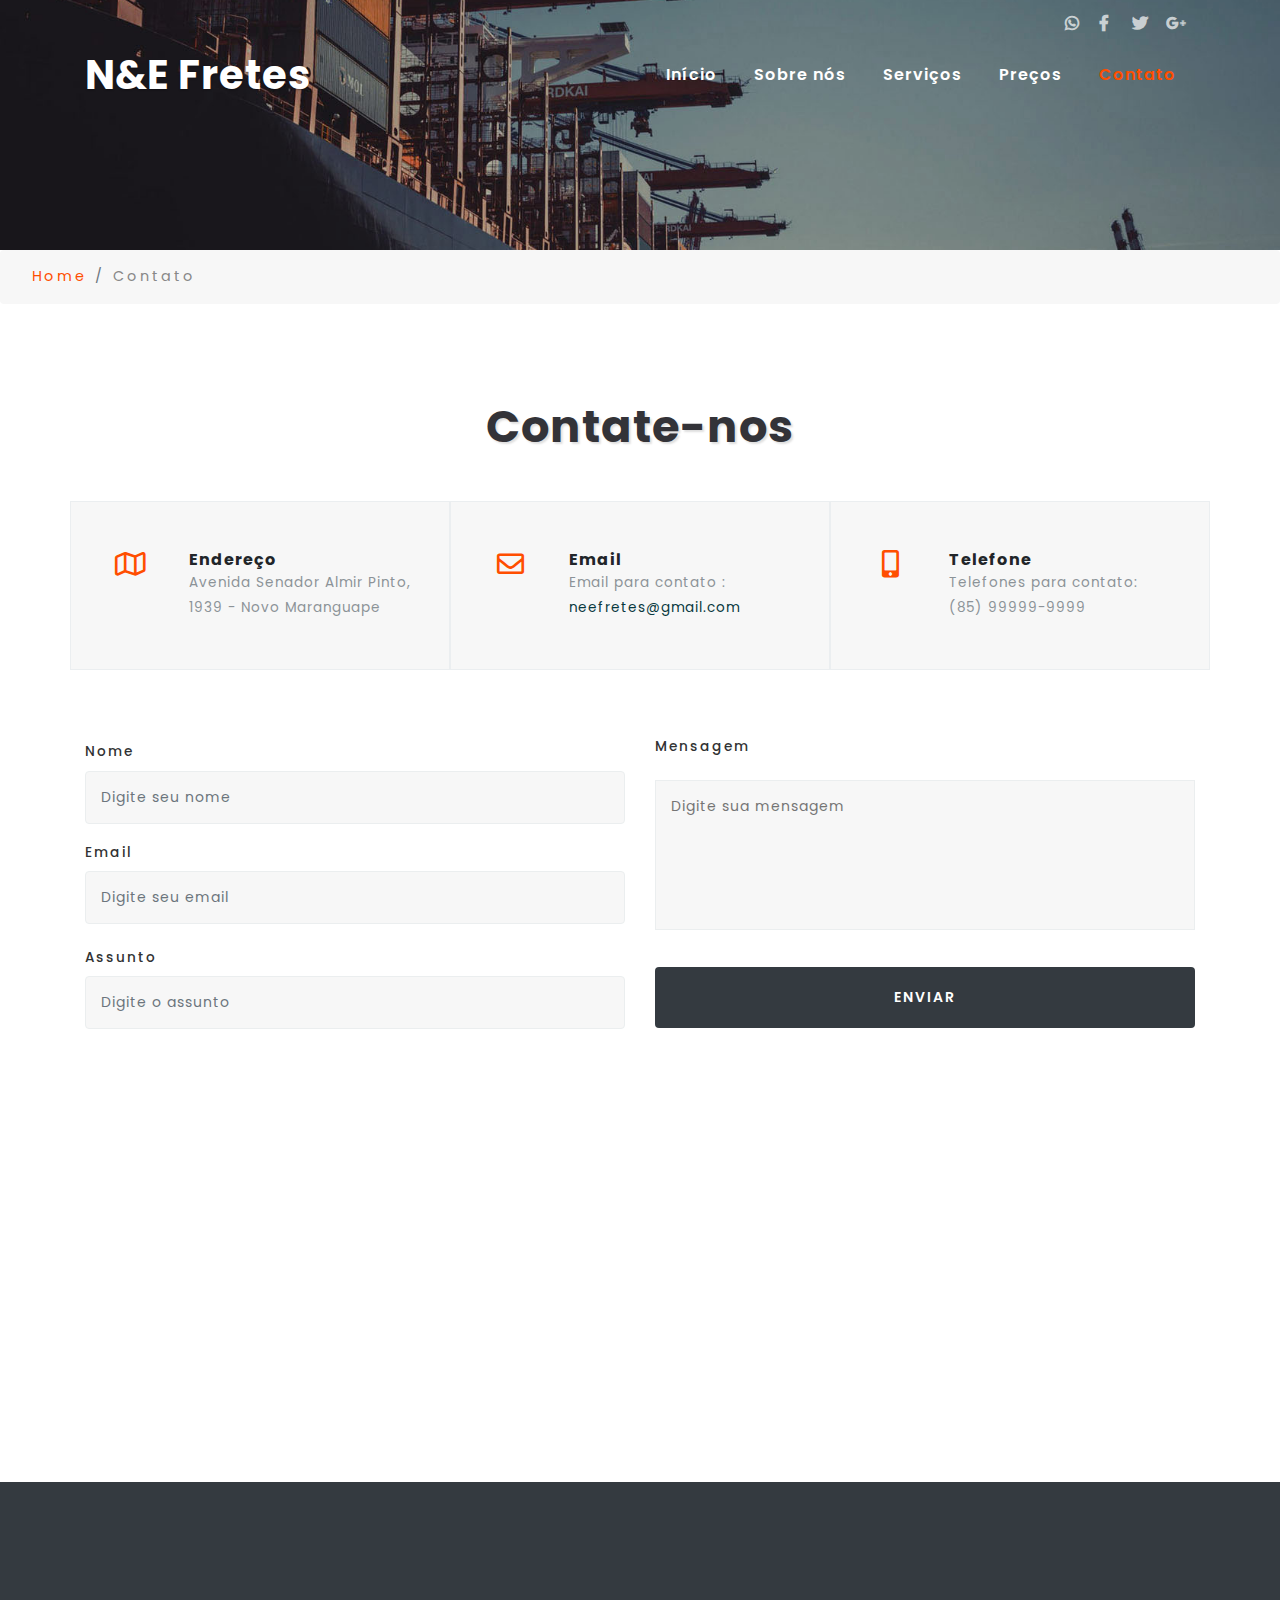
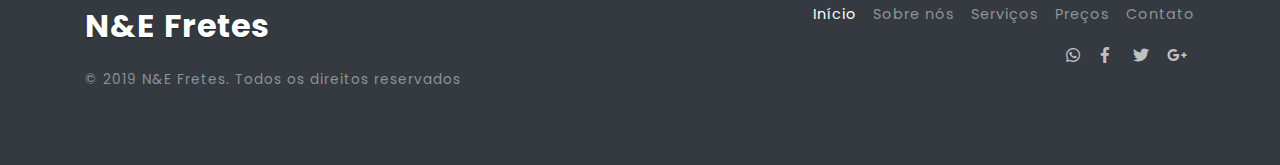
<file: contact.html>
<!DOCTYPE html>
<html lang="zxx">

<head>
    <title>N&E Fretes</title>
    <meta name="viewport" content="width=device-width, initial-scale=1">
    <meta charset="utf-8">
    <meta name="keywords" content="N&E Fretes, Fretes" />
    <script>
        addEventListener("load", function () {
            setTimeout(hideURLbar, 0);
        }, false);

        function hideURLbar() {
            window.scrollTo(0, 1);
        }
    </script>
    <link rel="shortcut icon" type="image/x-icon" href="images/icon.png">
    <link href="css/bootstrap.css" rel='stylesheet' type='text/css' />
    <link href="css/style.css" rel='stylesheet' type='text/css' />
    <link rel="stylesheet" href="css/owl.theme.css" type="text/css" media="all">
    <link rel="stylesheet" href="css/owl.carousel.css" type="text/css" media="screen" property="" />
    <link href="css/prettyPhoto.css" rel="stylesheet" type="text/css" />
    <link rel="stylesheet" href="css/minimal-slider.css" type="text/css" media="all" />
    <link href="css/contact.css" rel='stylesheet' type='text/css' />
    <link href="css/fontawesome-all.css" rel="stylesheet" />
    <link href="//fonts.googleapis.com/css?family=Josefin+Sans:100,100i,300,300i,400,400i,600,600i,700,700i"
        rel="stylesheet" />
    <link
        href="//fonts.googleapis.com/css?family=Poppins:100,100i,200,200i,300,300i,400,400i,500,500i,600,600i,700,700i,800"
        rel="stylesheet" />
</head>

<body>
    <div class="mian-content inner-page">
        <div class="header-top-w3layouts">
            <div class="container">

                <header>
                    <div class="top-head-w3-agile text-left">
                        <div class="row top-content-info-wthree">
                            <div class="col-lg-5 top-content-left">
                                <!-- <h6>Have any Quastions?</h6> -->
                            </div>
                            <div class="col-lg-7 top-content-right">
                                <div class="row">
                                    <div class="col-md-6 callnumber text-left">
                                        <!-- <h6>Call Us : <span>1234567890</span></h6> -->
                                    </div>
                                    <div class="col-md-6 top-social-icons p-0">
                                        <ul class="social-icons d-flex justify-content-end">
                                            <li class="mx-1"><a href="#"><span class="fab fa-whatsapp"></span></a>
                                            </li>
                                            <li class="mr-1"><a href="#"><span class="fab fa-facebook-f"></span></a>
                                            </li>
                                            <li class="mx-1"><a href="#"><span class="fab fa-twitter"></span></a></li>
                                            <li class="mx-1"><a href="#"><span class="fab fa-google-plus-g"></span></a>
                                            </li>

                                        </ul>
                                    </div>
                                </div>
                            </div>

                        </div>
                    </div>
                    <div class="clearfix"></div>
                    <nav class="navbar navbar-expand-lg navbar-light">
                        <div class="logo text-left">
                            <h1>
                                <a class="navbar-brand" href="index.html">
                                    N&E Fretes</a>
                            </h1>
                        </div>
                        <button class="navbar-toggler" type="button" data-toggle="collapse"
                            data-target="#navbarSupportedContent" aria-controls="navbarSupportedContent"
                            aria-expanded="false" aria-label="Toggle navigation">
                            <span class="navbar-toggler-icon">

                            </span>

                        </button>

                        <div class="collapse navbar-collapse" id="navbarSupportedContent">
                            <ul class="navbar-nav ml-lg-auto text-right">
                                <li class="nav-item">
                                    <a class="nav-link" href="index.html">Início
                                        <span class="sr-only">(current)</span>
                                    </a>
                                </li>
                                <li class="nav-item">
                                    <a class="nav-link" href="about.html">Sobre nós</a>
                                </li>
                                <li class="nav-item">
                                    <a class="nav-link" href="services.html">Serviços</a>
                                </li>
                                <li class="nav-item">
                                    <a class="nav-link" href="price.html">Preços</a>
                                </li>
                                <li class="nav-item">
                                    <a class="nav-link active" href="contact.html">Contato</a>
                                </li>

                            </ul>

                        </div>

                    </nav>
                </header>
            </div>
        </div>

    </div>
    <!--//banner-->
    <!-- /breadcrumb -->
    <ol class="breadcrumb">
        <li class="breadcrumb-item">
            <a href="index.html">Home</a>
        </li>
        <li class="breadcrumb-item active">Contato</li>
    </ol>
    <!-- //breadcrumb -->
    <!-- /Contact-->
    <section class="banner-bottom-w3ls py-lg-5 py-md-5 py-3">
        <div class="container">
            <div class="inner-sec-w3layouts py-lg-5 py-3">
                <h3 class="tittle text-center mb-md-5 mb-4">Contate-nos</h3>
                <div class="address row">

                    <div class="col-lg-4 address-grid">
                        <div class="row address-info">
                            <div class="col-md-3 address-left text-center">
                                <i class="far fa-map"></i>
                            </div>
                            <div class="col-md-9 address-right text-left">
                                <h6>Endereço</h6>
                                <p> Avenida Senador Almir Pinto, 1939 - Novo Maranguape

                                </p>
                            </div>
                        </div>

                    </div>
                    <div class="col-lg-4 address-grid">
                        <div class="row address-info">
                            <div class="col-md-3 address-left text-center">
                                <i class="far fa-envelope"></i>
                            </div>
                            <div class="col-md-9 address-right text-left">
                                <h6>Email</h6>
                                <p>Email para contato :
                                    <a href="mailto:example@email.com"> neefretes@gmail.com</a>

                                </p>
                            </div>

                        </div>
                    </div>
                    <div class="col-lg-4 address-grid">
                        <div class="row address-info">
                            <div class="col-md-3 address-left text-center">
                                <i class="fas fa-mobile-alt"></i>
                            </div>
                            <div class="col-md-9 address-right text-left">
                                <h6>Telefone</h6>
                                <p>Telefones para contato: <br /> (85) 99999-9999 </p>

                            </div>

                        </div>
                    </div>
                </div>
                <div class="contact_grid_right">
                    <form action="#" method="post">
                        <div class="row contact_left_grid">
                            <div class="col-md-6 con-left">
                                <div class="form-group">
                                    <label class="my-2">Nome</label>
                                    <input class="form-control" type="text" name="nome" placeholder="Digite seu nome"
                                        required="">
                                </div>
                                <div class="form-group">
                                    <label>Email</label>
                                    <input class="form-control" type="email" name="email" placeholder="Digite seu email"
                                        required="">
                                </div>
                                <div class="form-group">
                                    <label class="my-2">Assunto</label>
                                    <input class="form-control" type="text" name="assunto"
                                        placeholder="Digite o assunto" required="">
                                </div>
                            </div>
                            <div class="col-md-6 con-right-w3ls">
                                <div class="form-group">
                                    <label>Mensagem</label>
                                    <textarea id="textarea" placeholder="Digite sua mensagem" required=""></textarea>
                                </div>
                                <input class="form-control" type="submit" value="Enviar">

                            </div>
                        </div>
                    </form>
                </div>
            </div>
        </div>
    </section>
    <!-- //Contact -->
    <div class="contact-map">

        <iframe
            src="https://www.google.com/maps/embed?pb=!1m18!1m12!1m3!1d995.1695731389233!2d-38.674193570769624!3d-3.8789820617910737!2m3!1f0!2f0!3f0!3m2!1i1024!2i768!4f13.1!3m3!1m2!1s0x7c0acbd7fee2ea7%3A0x25d4f02d3ee857c4!2sAv.+Sen.+Almir+Pinto%2C+1939+-+Outra+Banda%2C+Maranguape+-+CE!5e0!3m2!1spt-BR!2sbr!4v1563511575847!5m2!1spt-BR!2sbr"
            width="600" height="450" frameborder="0" style="border:0" allowfullscreen></iframe>
    </div>

    <!--/newsletter-->
    <footer class="newsletter_right_w3agile bg-dark pymd-5 py-4">
        <div class="container">
            <div class="inner-sec-w3layouts py-md-5 py-3">
                <div class="row footer-bottom-wthree mt-lg-5 mt-3">
                    <div class="col-lg-6 copyright">
                        <h2><a class="navbar-brand" href="index.html">
                                N&E Fretes</a></h2>
                        <p class="copy-right mt-3">© 2019 N&E Fretes. Todos os direitos reservados</p>
                    </div>
                    <div class="col-lg-6 social-icon footer">
                        <ul class="links-nav d-flex justify-content-end">
                            <li>
                                <a class="active" href="index.html">Início</a>
                            </li>
                            <li>
                                <a href="about.html">Sobre nós</a>
                            </li>

                            <li>
                                <a href="services.html">Serviços</a>
                            </li>
                            <li>
                                <a href="price.html">Preços</a>
                            </li>
                            <li>
                                <a href="contact.html">Contato</a>
                            </li>
                        </ul>
                        <ul class="social-icons d-flex justify-content-end mt-3">
                            <li class="mx-1"><a href="#"><span class="fab fa-whatsapp"></span></a>
                            </li>
                            <li class="mr-1"><a href="#"><span class="fab fa-facebook-f"></span></a>
                            </li>
                            <li class="mx-1"><a href="#"><span class="fab fa-twitter"></span></a></li>
                            <li class="mx-1"><a href="#"><span class="fab fa-google-plus-g"></span></a>
                            </li>

                        </ul>
                    </div>
                    <div class="clearfix"></div>

                </div>

            </div>
        </div>
    </footer>
    <!--//newsletter-->


    <!--model-forms-->
    <!--/Login-->
    <div class="modal fade" id="exampleModalCenter" tabindex="-1" role="dialog" aria-hidden="true">
        <div class="modal-dialog modal-dialog-centered" role="document">
            <div class="modal-content">
                <div class="modal-header text-center">
                    <button type="button" class="close" data-dismiss="modal" aria-label="Close">
                        <span aria-hidden="true">&times;</span>
                    </button>
                </div>
                <div class="modal-body">

                    <div class="login px-4 mx-auto mw-100">
                        <h5 class="text-center mb-4">Login Now</h5>
                        <form action="#" method="post">
                            <div class="form-group">
                                <label class="mb-2">Email address</label>
                                <input type="email" class="form-control" id="exampleInputEmail1"
                                    aria-describedby="emailHelp" placeholder="" required="">
                                <small id="emailHelp" class="form-text text-muted">We'll never share your email with
                                    anyone else.</small>
                            </div>
                            <div class="form-group">
                                <label class="mb-2">Password</label>
                                <input type="password" class="form-control" id="exampleInputPassword1" placeholder=""
                                    required="">
                            </div>
                            <div class="form-check mb-2">
                                <input type="checkbox" class="form-check-input" id="exampleCheck1">
                                <label class="form-check-label" for="exampleCheck1">Check me out</label>
                            </div>
                            <button type="submit" class="btn btn-primary submit mb-4">Sign In</button>
                            <p class="text-center pb-4">
                                <a href="#" data-toggle="modal" data-target="#exampleModalCenter2"> Don't have an
                                    account?</a>
                            </p>
                        </form>
                    </div>
                </div>

            </div>
        </div>
    </div>
    <!--//Login-->
    <!--/Register-->
    <div class="modal fade" id="exampleModalCenter2" tabindex="-1" role="dialog" aria-hidden="true">
        <div class="modal-dialog modal-dialog-centered" role="document">
            <div class="modal-content">
                <div class="modal-header text-center">
                    <button type="button" class="close" data-dismiss="modal" aria-label="Close">
                        <span aria-hidden="true">&times;</span>
                    </button>
                </div>
                <div class="modal-body">
                    <div class="login px-4 mx-auto mw-100">
                        <h5 class="text-center mb-4">Register Now</h5>
                        <form action="#" method="post">
                            <div class="form-group">
                                <label>First name</label>

                                <input type="text" class="form-control" id="validationDefault01" placeholder=""
                                    required="">
                            </div>
                            <div class="form-group">
                                <label>Last name</label>
                                <input type="text" class="form-control" id="validationDefault02" placeholder=""
                                    required="">
                            </div>

                            <div class="form-group">
                                <label class="mb-2">Password</label>
                                <input type="password" class="form-control" id="password1" placeholder="" required="">
                            </div>
                            <div class="form-group">
                                <label>Confirm Password</label>
                                <input type="password" class="form-control" id="password2" placeholder="" required="">
                            </div>

                            <button type="submit" class="btn btn-primary submit mb-4">Register</button>
                            <p class="text-center pb-4">
                                <a href="#">By clicking Register, I agree to your terms</a>
                            </p>
                        </form>

                    </div>
                </div>

            </div>
        </div>
    </div>
    <!--//Register-->

    <!--//model-form-->
    <!-- js -->
    <script src="js/jquery-2.2.3.min.js"></script>
    <script>
        $(document).ready(function () {
            $(".dropdown").hover(
                function () {
                    $('.dropdown-menu', this).stop(true, true).slideDown("fast");
                    $(this).toggleClass('open');
                },
                function () {
                    $('.dropdown-menu', this).stop(true, true).slideUp("fast");
                    $(this).toggleClass('open');
                }
            );
        });
    </script>
    <!-- //dropdown nav -->
    <!-- password-script -->
    <script>
        window.onload = function () {
            document.getElementById("password1").onchange = validatePassword;
            document.getElementById("password2").onchange = validatePassword;
        }

        function validatePassword() {
            var pass2 = document.getElementById("password2").value;
            var pass1 = document.getElementById("password1").value;
            if (pass1 != pass2)
                document.getElementById("password2").setCustomValidity("Passwords Don't Match");
            else
                document.getElementById("password2").setCustomValidity('');
            //empty string means no validation error
        }
    </script>
    <!-- //password-script -->
    <!--/ start-smoth-scrolling -->
    <script src="js/move-top.js"></script>
    <script src="js/easing.js"></script>
    <script>
        jQuery(document).ready(function ($) {
            $(".scroll").click(function (event) {
                event.preventDefault();
                $('html,body').animate({
                    scrollTop: $(this.hash).offset().top
                }, 900);
            });
        });
    </script>
    <script>
        $(document).ready(function () {
            /*
            						var defaults = {
            							  containerID: 'toTop', // fading element id
            							containerHoverID: 'toTopHover', // fading element hover id
            							scrollSpeed: 1200,
            							easingType: 'linear' 
            						 };
            						*/

            $().UItoTop({
                easingType: 'easeOutQuart'
            });

        });
    </script>
    <!--// end-smoth-scrolling -->
    <!-- jQuery-Photo-filter-lightbox-Gallery-plugin -->
    <!-- /js -->
    <script src="js/bootstrap.js"></script>
    <!-- //js -->
</body>

</html>
</file>
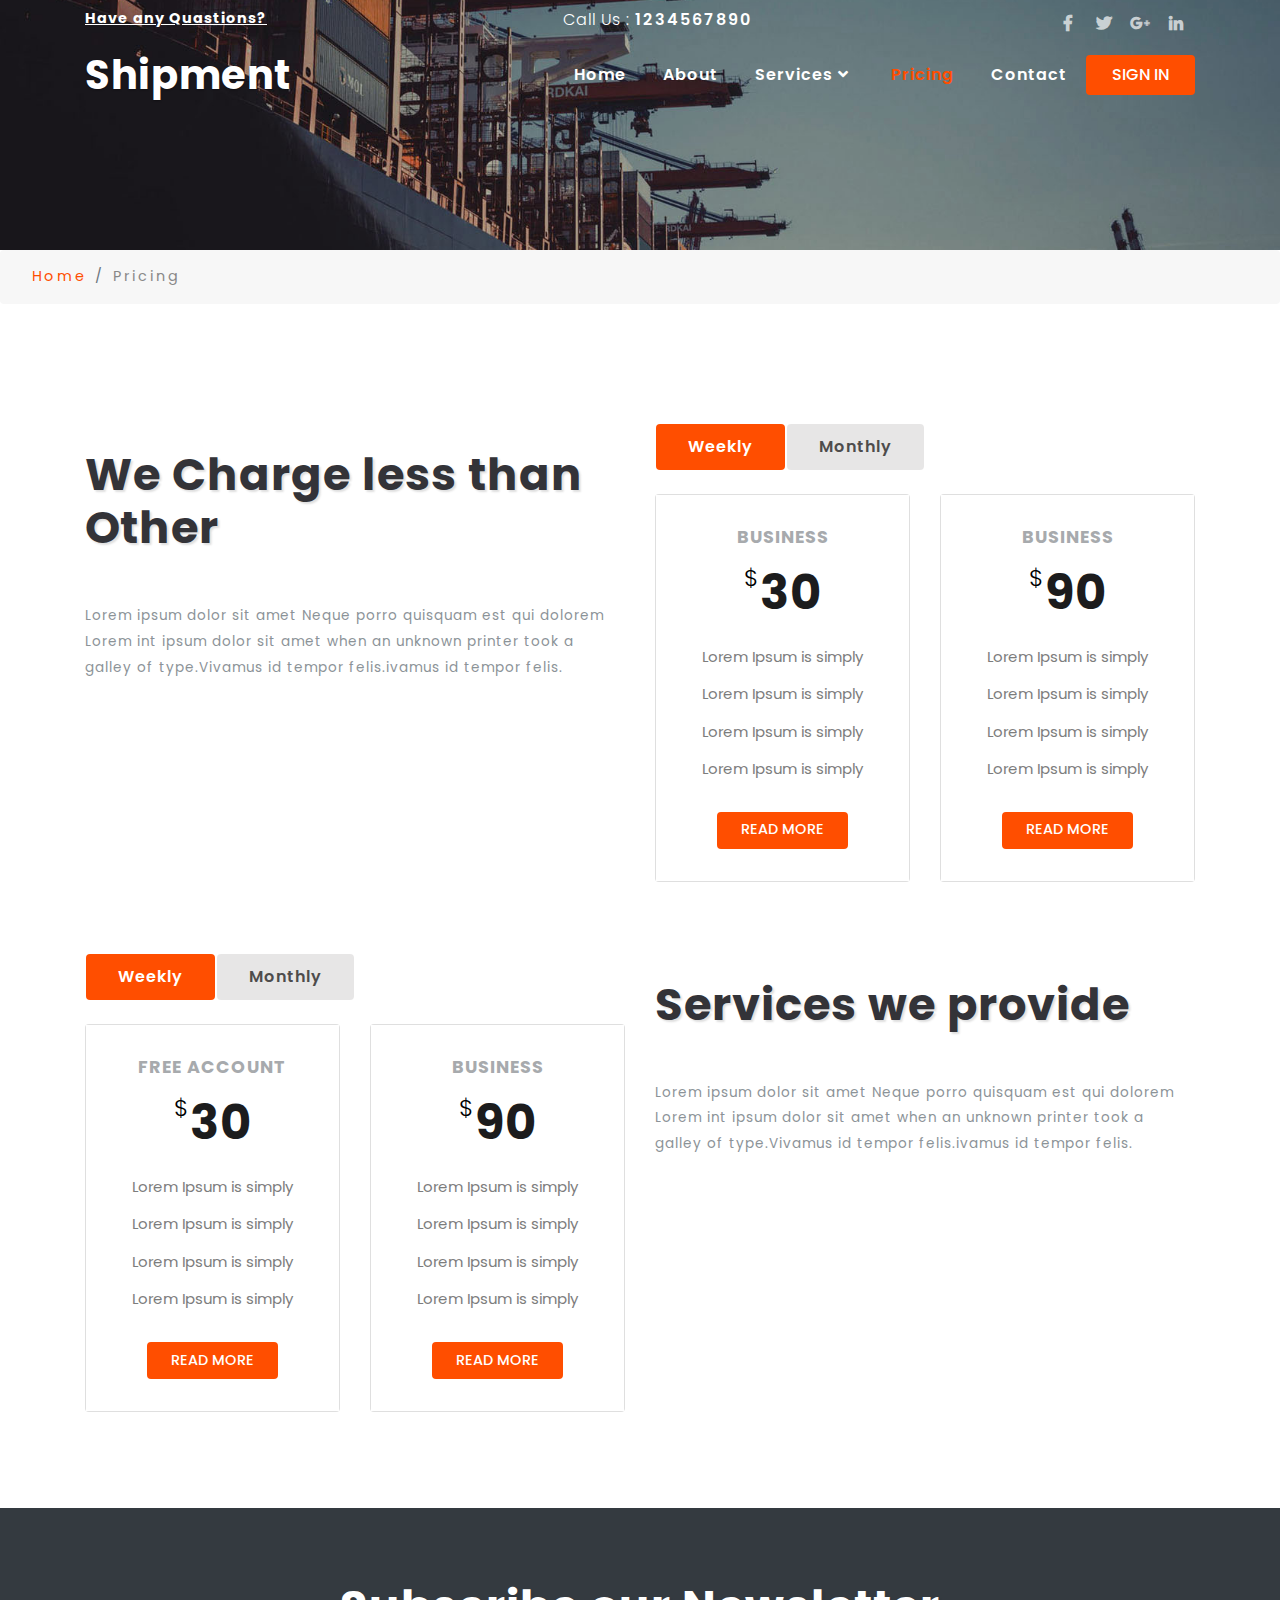
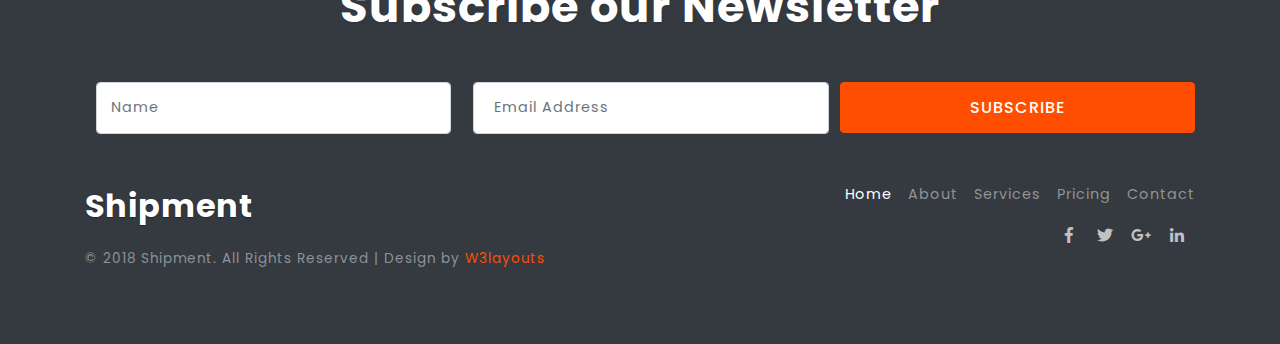
<file: price.html>
<!--
	Author: W3layouts
	Author URL: http://w3layouts.com
	License: Creative Commons Attribution 3.0 Unported
	License URL: http://creativecommons.org/licenses/by/3.0/
-->
<!DOCTYPE html>
<html lang="zxx">

<head>
    <title>Shipment Transport Category Bootstrap responsive Web Template | Price :: w3layouts</title>
    <meta name="viewport" content="width=device-width, initial-scale=1">
    <meta charset="utf-8">
    <meta name="keywords" content="Shipment a Responsive web template, Bootstrap Web Templates, Flat Web Templates, Android Compatible web template, 
Smartphone Compatible web template, free webdesigns for Nokia, Samsung, LG, SonyEricsson, Motorola web design" />
    <script>
        addEventListener("load", function() {
            setTimeout(hideURLbar, 0);
        }, false);

        function hideURLbar() {
            window.scrollTo(0, 1);
        }
    </script>
    <link href="css/bootstrap.css" rel='stylesheet' type='text/css' />
    <link href="css/style.css" rel='stylesheet' type='text/css' />
    <link rel="stylesheet" href="css/owl.theme.css" type="text/css" media="all">
    <link rel="stylesheet" href="css/owl.carousel.css" type="text/css" media="screen" property="" />
    <link href="css/fontawesome-all.css" rel="stylesheet">
    <link href="//fonts.googleapis.com/css?family=Josefin+Sans:100,100i,300,300i,400,400i,600,600i,700,700i" rel="stylesheet">
    <link href="//fonts.googleapis.com/css?family=Poppins:100,100i,200,200i,300,300i,400,400i,500,500i,600,600i,700,700i,800" rel="stylesheet">
</head>

<body>
    <div class="mian-content inner-page">
        <div class="header-top-w3layouts">
            <div class="container">

                <header>
                    <div class="top-head-w3-agile text-left">
                        <div class="row top-content-info-wthree">
                            <div class="col-lg-5 top-content-left">
                                <h6>Have any Quastions?</h6>
                            </div>
                            <div class="col-lg-7 top-content-right">
                                <div class="row">
                                    <div class="col-md-6 callnumber text-left">
                                        <h6>Call Us : <span>1234567890</span></h6>
                                    </div>
                                    <div class="col-md-6 top-social-icons p-0">
                                        <ul class="social-icons d-flex justify-content-end">
                                            <li class="mr-1"><a href="#"><span class="fab fa-facebook-f"></span></a></li>
                                            <li class="mx-1"><a href="#"><span class="fab fa-twitter"></span></a></li>
                                            <li class="mx-1"><a href="#"><span class="fab fa-google-plus-g"></span></a></li>
                                            <li class="mx-1"><a href="#"><span class="fab fa-linkedin-in"></span></a></li>
                                        </ul>
                                    </div>
                                </div>
                            </div>

                        </div>
                    </div>
                    <div class="clearfix"></div>
                    <nav class="navbar navbar-expand-lg navbar-light">
                        <div class="logo text-left">
                            <h1>
                                <a class="navbar-brand" href="index.html">
                            Shipment</a>
                            </h1>
                        </div>
                        <button class="navbar-toggler" type="button" data-toggle="collapse" data-target="#navbarSupportedContent" aria-controls="navbarSupportedContent" aria-expanded="false" aria-label="Toggle navigation">
                            <span class="navbar-toggler-icon">
                              
                            </span>

                        </button>

                        <div class="collapse navbar-collapse" id="navbarSupportedContent">
                            <ul class="navbar-nav ml-lg-auto text-right">
                                <li class="nav-item">
                                    <a class="nav-link" href="index.html">Home
                                        <span class="sr-only">(current)</span>
                                    </a>
                                </li>
                                <li class="nav-item">
                                    <a class="nav-link" href="about.html">About</a>
                                </li>
                                <li class="nav-item dropdown">
                                    <a class="nav-link dropdown-toggle" href="#" id="navbarDropdown" role="button" data-toggle="dropdown" aria-haspopup="true" aria-expanded="false">
                                        Services
                                        <i class="fas fa-angle-down"></i>
                                    </a>
                                    <div class="dropdown-menu" aria-labelledby="navbarDropdown">
                                        <a class="dropdown-item" href="services.html">Services</a>
                                        <a class="dropdown-item" href="services.html" title="">Services 1</a>

                                        <a class="dropdown-item" href="single.html" title="">Single Page</a>
                                    </div>
                                </li>
                                <li class="nav-item active">
                                    <a class="nav-link" href="price.html">Pricing</a>
                                </li>
                                <li class="nav-item">
                                    <a class="nav-link" href="contact.html">Contact</a>
                                </li>

                            </ul>

                            <div class="log-in">
                                <a class="btn text-uppercase" href="#" data-toggle="modal" data-target="#exampleModalCenter">
                                    Sign In</a>
                            </div>
                        </div>

                    </nav>
                </header>
            </div>
        </div>

    </div>
    <!--//banner-->
    <!-- /breadcrumb -->
    <ol class="breadcrumb">
        <li class="breadcrumb-item">
            <a href="index.html">Home</a>
        </li>
        <li class="breadcrumb-item active">Pricing</li>
    </ol>
    <!-- //breadcrumb -->
    <!--/pricing -->
    <section class="pricing py-md-5 py-3">
        <div class="container">
            <div class="inner-sec-w3layouts py-md-5 py-3">
                <!--/row-one-->
                <div class="row">
                    <div class="col-lg-6 price-left mt-lg-5 mt-2">
                        <h3 class="tittle text-left mb-md-5 mb-4">We Charge less than Other</h3>
                        <p>Lorem ipsum dolor sit amet Neque porro quisquam est qui dolorem Lorem int ipsum dolor sit amet when an unknown printer took a galley of type.Vivamus id tempor felis.ivamus id tempor felis. </p>

                    </div>
                    <div class="col-lg-6 price-right">

                        <div class="tabs">
                            <ul class="nav nav-pills my-4" id="pills-tab" role="tablist">
                                <li class="nav-item">
                                    <a class="nav-link active" id="pills-home-tab" data-toggle="pill" href="#pills-home" role="tab" aria-controls="pills-home" aria-selected="true">Weekly</a>
                                </li>
                                <li class="nav-item">
                                    <a class="nav-link" id="pills-profile-tab" data-toggle="pill" href="#pills-profile" role="tab" aria-controls="pills-profile" aria-selected="false">Monthly</a>
                                </li>

                            </ul>
                            <div class="tab-content" id="pills-tabContent">
                                <div class="tab-pane fade show active" id="pills-home" role="tabpanel" aria-labelledby="pills-home-tab">
                                    <div class="menu-grids mt-4">
                                        <div class="row t-in">
                                            <div class="col-md-6 price-main-info text-center">
                                                <div class="price-inner card box-shadow">

                                                    <div class="card-body">
                                                        <h4 class="text-uppercase mb-3">Business</h4>
                                                        <h5 class="card-title pricing-card-title">
                                                            <span class="align-top">$</span>30

                                                        </h5>
                                                        <ul class="list-unstyled mt-3 mb-4">
                                                            <li>Lorem Ipsum is simply</li>
                                                            <li>Lorem Ipsum is simply</li>
                                                            <li>Lorem Ipsum is simply</li>
                                                            <li>Lorem Ipsum is simply</li>
                                                        </ul>
                                                        <div class="log-in mt-md-3 mt-2">
                                                            <a class="btn text-uppercase" href="single.html">
                                                        Read More</a>
                                                        </div>
                                                    </div>
                                                </div>
                                            </div>
                                            <div class="col-md-6 price-main-info text-center">
                                                <div class="price-inner card box-shadow">

                                                    <div class="card-body">
                                                        <h4 class="text-uppercase mb-3">Business</h4>
                                                        <h5 class="card-title pricing-card-title">
                                                            <span class="align-top">$</span>90

                                                        </h5>
                                                        <ul class="list-unstyled mt-3 mb-4">
                                                            <li>Lorem Ipsum is simply</li>
                                                            <li>Lorem Ipsum is simply</li>
                                                            <li>Lorem Ipsum is simply</li>
                                                            <li>Lorem Ipsum is simply</li>
                                                        </ul>
                                                        <div class="log-in mt-md-3 mt-2">
                                                            <a class="btn text-uppercase" href="single.html">
                                                        Read More</a>
                                                        </div>
                                                    </div>
                                                </div>
                                            </div>
                                        </div>
                                    </div>
                                </div>
                                <div class="tab-pane fade" id="pills-profile" role="tabpanel" aria-labelledby="pills-profile-tab">
                                    <div class="menu-grids mt-4">
                                        <div class="row t-in">
                                            <div class="col-md-6 price-main-info text-center">
                                                <div class="price-inner card box-shadow">

                                                    <div class="card-body">
                                                        <h4 class="text-uppercase mb-3">Business</h4>
                                                        <h5 class="card-title pricing-card-title">
                                                            <span class="align-top">$</span>60

                                                        </h5>
                                                        <ul class="list-unstyled mt-3 mb-4">
                                                            <li>Lorem Ipsum is simply</li>
                                                            <li>Lorem Ipsum is simply</li>
                                                            <li>Lorem Ipsum is simply</li>
                                                            <li>Lorem Ipsum is simply</li>
                                                        </ul>
                                                        <div class="log-in mt-md-3 mt-2">
                                                            <a class="btn text-uppercase" href="single.html">
                                                        Read More</a>
                                                        </div>
                                                    </div>
                                                </div>
                                            </div>
                                            <div class="col-md-6 price-main-info text-center">
                                                <div class="price-inner card box-shadow">

                                                    <div class="card-body">
                                                        <h4 class="text-uppercase mb-3">Business</h4>
                                                        <h5 class="card-title pricing-card-title">
                                                            <span class="align-top">$</span>80

                                                        </h5>
                                                        <ul class="list-unstyled mt-3 mb-4">
                                                            <li>Lorem Ipsum is simply</li>
                                                            <li>Lorem Ipsum is simply</li>
                                                            <li>Lorem Ipsum is simply</li>
                                                            <li>Lorem Ipsum is simply</li>
                                                        </ul>
                                                        <div class="log-in mt-md-3 mt-2">
                                                            <a class="btn text-uppercase" href="single.html">
                                                        Read More</a>
                                                        </div>
                                                    </div>
                                                </div>
                                            </div>
                                        </div>
                                    </div>
                                </div>
                            </div>
                        </div>

                    </div>
                </div>
                <!--//row-one-->
                <!--row-two-->
                <div class="row mt-lg-5 mt-3">

                    <div class="col-lg-6 price-right">

                        <div class="tabs">
                            <ul class="nav nav-pills my-4" id="pills-tab" role="tablist">
                                <li class="nav-item">
                                    <a class="nav-link active" id="pills-home-tab" data-toggle="pill" href="#pills-home1" role="tab" aria-controls="pills-home" aria-selected="true">Weekly</a>
                                </li>
                                <li class="nav-item">
                                    <a class="nav-link" id="pills-profile-tab" data-toggle="pill" href="#pills-profile1" role="tab" aria-controls="pills-profile" aria-selected="false">Monthly</a>
                                </li>

                            </ul>
                            <div class="tab-content" id="pills-tabContent">
                                <div class="tab-pane fade show active" id="pills-home1" role="tabpanel" aria-labelledby="pills-home-tab">
                                    <div class="menu-grids mt-4">
                                        <div class="row t-in">
                                            <div class="col-md-6 price-main-info text-center">
                                                <div class="price-inner card box-shadow">

                                                    <div class="card-body">
                                                        <h4 class="text-uppercase mb-3">Free Account</h4>
                                                        <h5 class="card-title pricing-card-title">
                                                            <span class="align-top">$</span>30

                                                        </h5>
                                                        <ul class="list-unstyled mt-3 mb-4">
                                                            <li>Lorem Ipsum is simply</li>
                                                            <li>Lorem Ipsum is simply</li>
                                                            <li>Lorem Ipsum is simply</li>
                                                            <li>Lorem Ipsum is simply</li>
                                                        </ul>
                                                        <div class="log-in mt-md-3 mt-2">
                                                            <a class="btn text-uppercase" href="single.html">
                                                        Read More</a>
                                                        </div>
                                                    </div>
                                                </div>
                                            </div>
                                            <div class="col-md-6 price-main-info text-center">
                                                <div class="price-inner card box-shadow">

                                                    <div class="card-body">
                                                        <h4 class="text-uppercase mb-3">Business</h4>
                                                        <h5 class="card-title pricing-card-title">
                                                            <span class="align-top">$</span>90

                                                        </h5>
                                                        <ul class="list-unstyled mt-3 mb-4">
                                                            <li>Lorem Ipsum is simply</li>
                                                            <li>Lorem Ipsum is simply</li>
                                                            <li>Lorem Ipsum is simply</li>
                                                            <li>Lorem Ipsum is simply</li>
                                                        </ul>
                                                        <div class="log-in mt-md-3 mt-2">
                                                            <a class="btn text-uppercase" href="single.html">
                                                        Read More</a>
                                                        </div>
                                                    </div>
                                                </div>
                                            </div>
                                        </div>
                                    </div>
                                </div>
                                <div class="tab-pane fade" id="pills-profile1" role="tabpanel" aria-labelledby="pills-profile-tab">
                                    <div class="menu-grids mt-4">
                                        <div class="row t-in">
                                            <div class="col-md-6 price-main-info text-center">
                                                <div class="price-inner card box-shadow">

                                                    <div class="card-body">
                                                        <h4 class="text-uppercase mb-3">Premium Account</h4>
                                                        <h5 class="card-title pricing-card-title">
                                                            <span class="align-top">$</span>60

                                                        </h5>
                                                        <ul class="list-unstyled mt-3 mb-4">
                                                            <li>Lorem Ipsum is simply</li>
                                                            <li>Lorem Ipsum is simply</li>
                                                            <li>Lorem Ipsum is simply</li>
                                                            <li>Lorem Ipsum is simply</li>
                                                        </ul>
                                                        <div class="log-in mt-md-3 mt-2">
                                                            <a class="btn text-uppercase" href="single.html">
                                                        Read More</a>
                                                        </div>
                                                    </div>
                                                </div>
                                            </div>
                                            <div class="col-md-6 price-main-info text-center">
                                                <div class="price-inner card box-shadow">

                                                    <div class="card-body">
                                                        <h4 class="text-uppercase mb-3">Business</h4>
                                                        <h5 class="card-title pricing-card-title">
                                                            <span class="align-top">$</span>80

                                                        </h5>
                                                        <ul class="list-unstyled mt-3 mb-4">
                                                            <li>Lorem Ipsum is simply</li>
                                                            <li>Lorem Ipsum is simply</li>
                                                            <li>Lorem Ipsum is simply</li>
                                                            <li>Lorem Ipsum is simply</li>
                                                        </ul>
                                                        <div class="log-in mt-md-3 mt-2">
                                                            <a class="btn text-uppercase" href="single.html">
                                                        Read More</a>
                                                        </div>
                                                    </div>
                                                </div>
                                            </div>
                                        </div>
                                    </div>
                                </div>
                            </div>
                        </div>

                    </div>
                    <div class="col-lg-6 price-left mt-lg-5 mt-2">
                        <h3 class="tittle text-left mb-md-5 mb-4">Services we provide</h3>
                        <p>Lorem ipsum dolor sit amet Neque porro quisquam est qui dolorem Lorem int ipsum dolor sit amet when an unknown printer took a galley of type.Vivamus id tempor felis.ivamus id tempor felis. </p>

                    </div>
                </div>
                <!--//row-two-->
            </div>
        </div>
    </section>
    <!-- //pricing -->
    <!--/newsletter-->
    <footer class="newsletter_right_w3agile bg-dark pymd-5 py-4">
        <div class="container">
            <div class="inner-sec-w3layouts py-md-5 py-3">
                <h3 class="tittle text-center mb-md-5 mb-4 text-white">Subscribe our Newsletter</h3>
                <div class="n-right-w3ls">
                    <form action="#" method="post">
                        <div class="form-group">
                            <input class="form-control" type="text" name="Name" placeholder="Name" required="">
                        </div>
                        <div class="form-group">
                            <input class="form-control" type="email" name="Email" placeholder=" Email Address" required="">
                        </div>

                        <div class="form-group">
                            <input class="form-control submit text-uppercase" type="submit" value="Subscribe">
                        </div>
                        <div class="clearfix"></div>
                    </form>
                </div>
                <div class="row footer-bottom-wthree mt-lg-5 mt-3">
                    <div class="col-lg-6 copyright">
                        <h2><a class="navbar-brand" href="index.html">
                            Shipment</a></h2>
                        <p class="copy-right mt-3">© 2018 Shipment. All Rights Reserved | Design by
                            <a href="http://w3layouts.com/"> W3layouts </a>
                        </p>
                    </div>
                    <div class="col-lg-6 social-icon footer">
                        <ul class="links-nav d-flex justify-content-end">
                            <li>
                                <a class="active" href="index.html">Home</a>
                            </li>
                            <li>
                                <a href="about.html">About</a>
                            </li>

                            <li>
                                <a href="services.html">Services</a>
                            </li>
                            <li>
                                <a href="price.html">Pricing</a>
                            </li>
                            <li>
                                <a href="contact.html">Contact</a>
                            </li>
                        </ul>
                        <ul class="social-icons d-flex justify-content-end mt-3">
                            <li class="mr-1"><a href="#"><span class="fab fa-facebook-f"></span></a></li>
                            <li class="mx-1"><a href="#"><span class="fab fa-twitter"></span></a></li>
                            <li class="mx-1"><a href="#"><span class="fab fa-google-plus-g"></span></a></li>
                            <li class="mx-1"><a href="#"><span class="fab fa-linkedin-in"></span></a></li>
                        </ul>
                    </div>
                    <div class="clearfix"></div>

                </div>

            </div>
        </div>
    </footer>
    <!--//newsletter-->


    <!--model-forms-->
    <!--/Login-->
    <div class="modal fade" id="exampleModalCenter" tabindex="-1" role="dialog" aria-hidden="true">
        <div class="modal-dialog modal-dialog-centered" role="document">
            <div class="modal-content">
                <div class="modal-header text-center">
                    <button type="button" class="close" data-dismiss="modal" aria-label="Close">
                        <span aria-hidden="true">&times;</span>
                    </button>
                </div>
                <div class="modal-body">

                    <div class="login px-4 mx-auto mw-100">
                        <h5 class="text-center mb-4">Login Now</h5>
                        <form action="#" method="post">
                            <div class="form-group">
                                <label class="mb-2">Email address</label>
                                <input type="email" class="form-control" id="exampleInputEmail1" aria-describedby="emailHelp" placeholder="" required="">
                                <small id="emailHelp" class="form-text text-muted">We'll never share your email with anyone else.</small>
                            </div>
                            <div class="form-group">
                                <label class="mb-2">Password</label>
                                <input type="password" class="form-control" id="exampleInputPassword1" placeholder="" required="">
                            </div>
                            <div class="form-check mb-2">
                                <input type="checkbox" class="form-check-input" id="exampleCheck1">
                                <label class="form-check-label" for="exampleCheck1">Check me out</label>
                            </div>
                            <button type="submit" class="btn btn-primary submit mb-4">Sign In</button>
                            <p class="text-center pb-4">
                                <a href="#" data-toggle="modal" data-target="#exampleModalCenter2"> Don't have an account?</a>
                            </p>
                        </form>
                    </div>
                </div>

            </div>
        </div>
    </div>
    <!--//Login-->
    <!--/Register-->
    <div class="modal fade" id="exampleModalCenter2" tabindex="-1" role="dialog" aria-hidden="true">
        <div class="modal-dialog modal-dialog-centered" role="document">
            <div class="modal-content">
                <div class="modal-header text-center">
                    <button type="button" class="close" data-dismiss="modal" aria-label="Close">
                        <span aria-hidden="true">&times;</span>
                    </button>
                </div>
                <div class="modal-body">
                    <div class="login px-4 mx-auto mw-100">
                        <h5 class="text-center mb-4">Register Now</h5>
                        <form action="#" method="post">
                            <div class="form-group">
                                <label>First name</label>

                                <input type="text" class="form-control" id="validationDefault01" placeholder="" required="">
                            </div>
                            <div class="form-group">
                                <label>Last name</label>
                                <input type="text" class="form-control" id="validationDefault02" placeholder="" required="">
                            </div>

                            <div class="form-group">
                                <label class="mb-2">Password</label>
                                <input type="password" class="form-control" id="password1" placeholder="" required="">
                            </div>
                            <div class="form-group">
                                <label>Confirm Password</label>
                                <input type="password" class="form-control" id="password2" placeholder="" required="">
                            </div>

                            <button type="submit" class="btn btn-primary submit mb-4">Register</button>
                            <p class="text-center pb-4">
                                <a href="#">By clicking Register, I agree to your terms</a>
                            </p>
                        </form>

                    </div>
                </div>

            </div>
        </div>
    </div>
    <!--//Register-->
    <!--//model-form-->
    <!-- js -->
    <script src="js/jquery-2.2.3.min.js"></script>
    <script>
        $(document).ready(function() {
            $(".dropdown").hover(
                function() {
                    $('.dropdown-menu', this).stop(true, true).slideDown("fast");
                    $(this).toggleClass('open');
                },
                function() {
                    $('.dropdown-menu', this).stop(true, true).slideUp("fast");
                    $(this).toggleClass('open');
                }
            );
        });
    </script>
    <!-- //dropdown nav -->
    <!-- password-script -->
    <script>
        window.onload = function() {
            document.getElementById("password1").onchange = validatePassword;
            document.getElementById("password2").onchange = validatePassword;
        }

        function validatePassword() {
            var pass2 = document.getElementById("password2").value;
            var pass1 = document.getElementById("password1").value;
            if (pass1 != pass2)
                document.getElementById("password2").setCustomValidity("Passwords Don't Match");
            else
                document.getElementById("password2").setCustomValidity('');
            //empty string means no validation error
        }
    </script>
    <!-- //password-script -->

    <!--/ start-smoth-scrolling -->
    <script src="js/move-top.js"></script>
    <script src="js/easing.js"></script>
    <script>
        jQuery(document).ready(function($) {
            $(".scroll").click(function(event) {
                event.preventDefault();
                $('html,body').animate({
                    scrollTop: $(this.hash).offset().top
                }, 900);
            });
        });
    </script>
    <script>
        $(document).ready(function() {
            /*
            						var defaults = {
            							  containerID: 'toTop', // fading element id
            							containerHoverID: 'toTopHover', // fading element hover id
            							scrollSpeed: 1200,
            							easingType: 'linear' 
            						 };
            						*/

            $().UItoTop({
                easingType: 'easeOutQuart'
            });

        });
    </script>
    <!--// end-smoth-scrolling -->
    <!-- jQuery-Photo-filter-lightbox-Gallery-plugin -->
    <!-- /js -->
    <script src="js/bootstrap.js"></script>
    <!-- //js -->
</body>

</html>
</file>
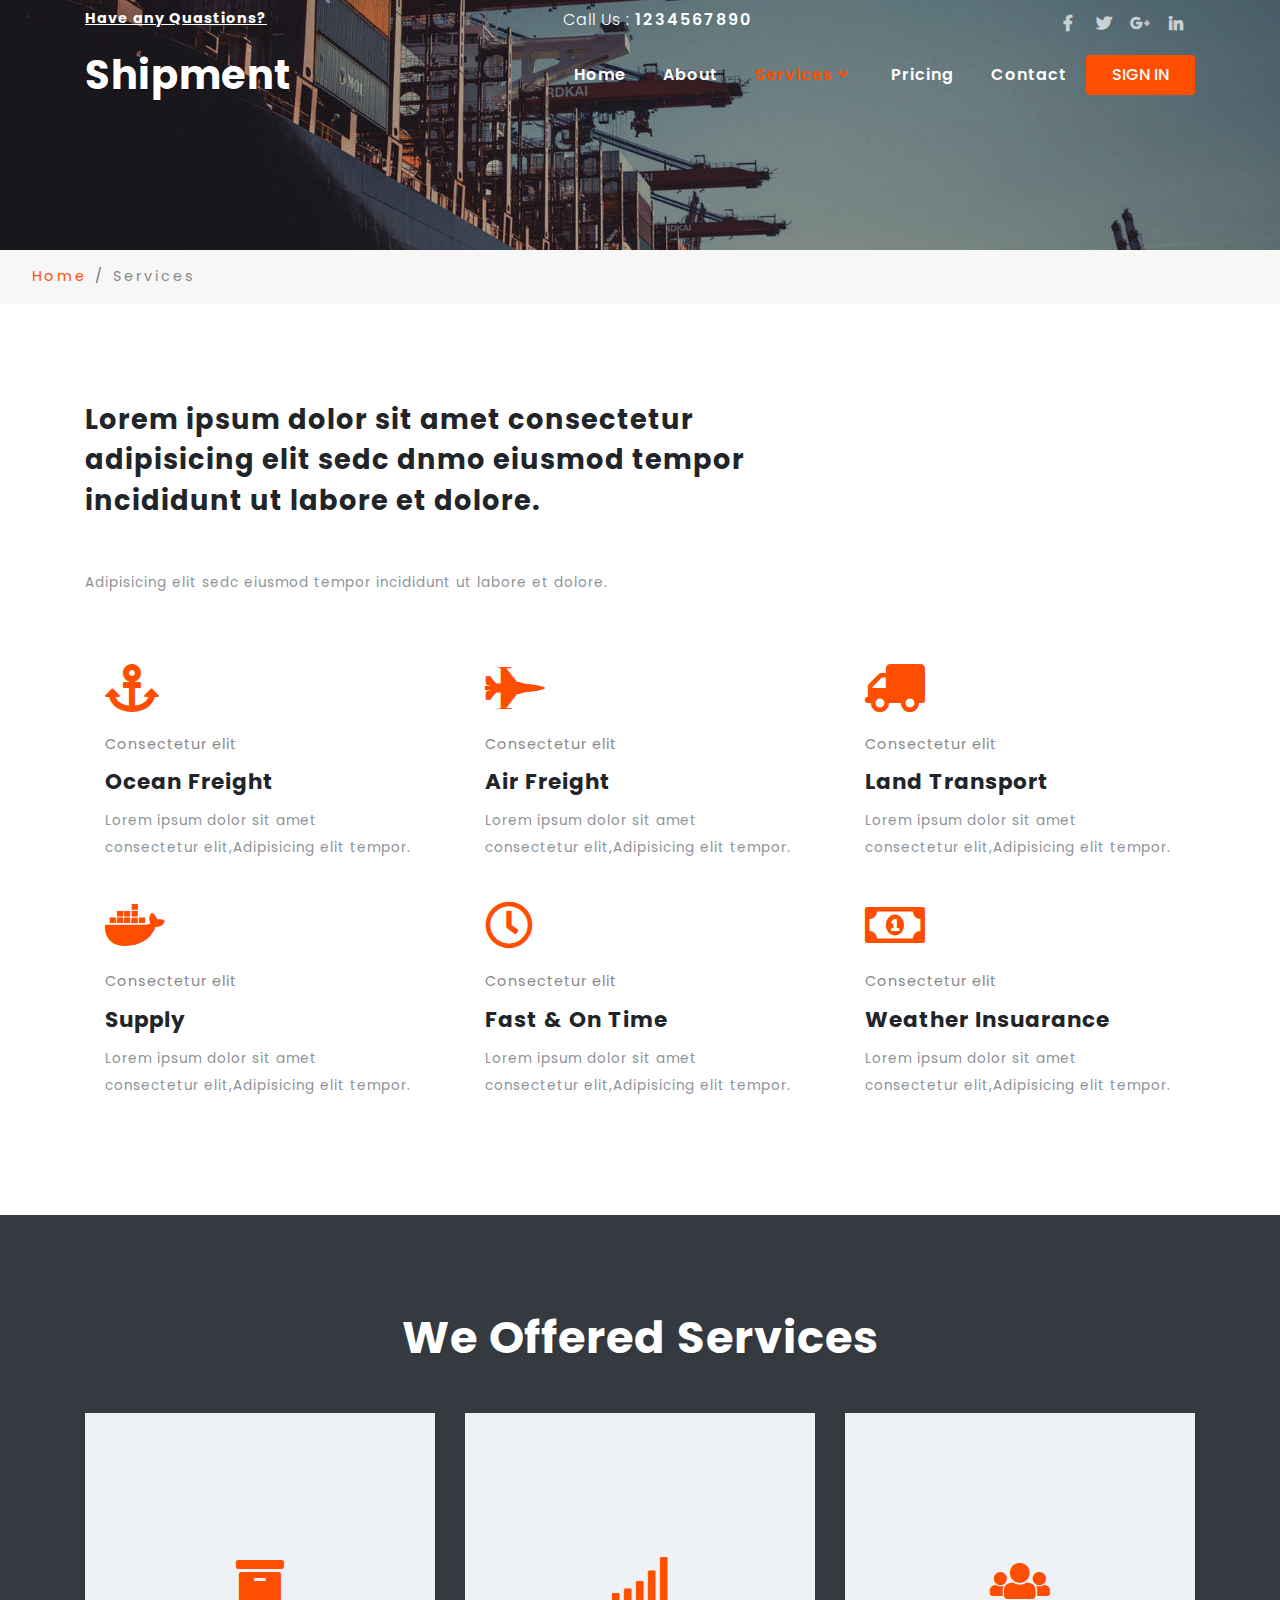
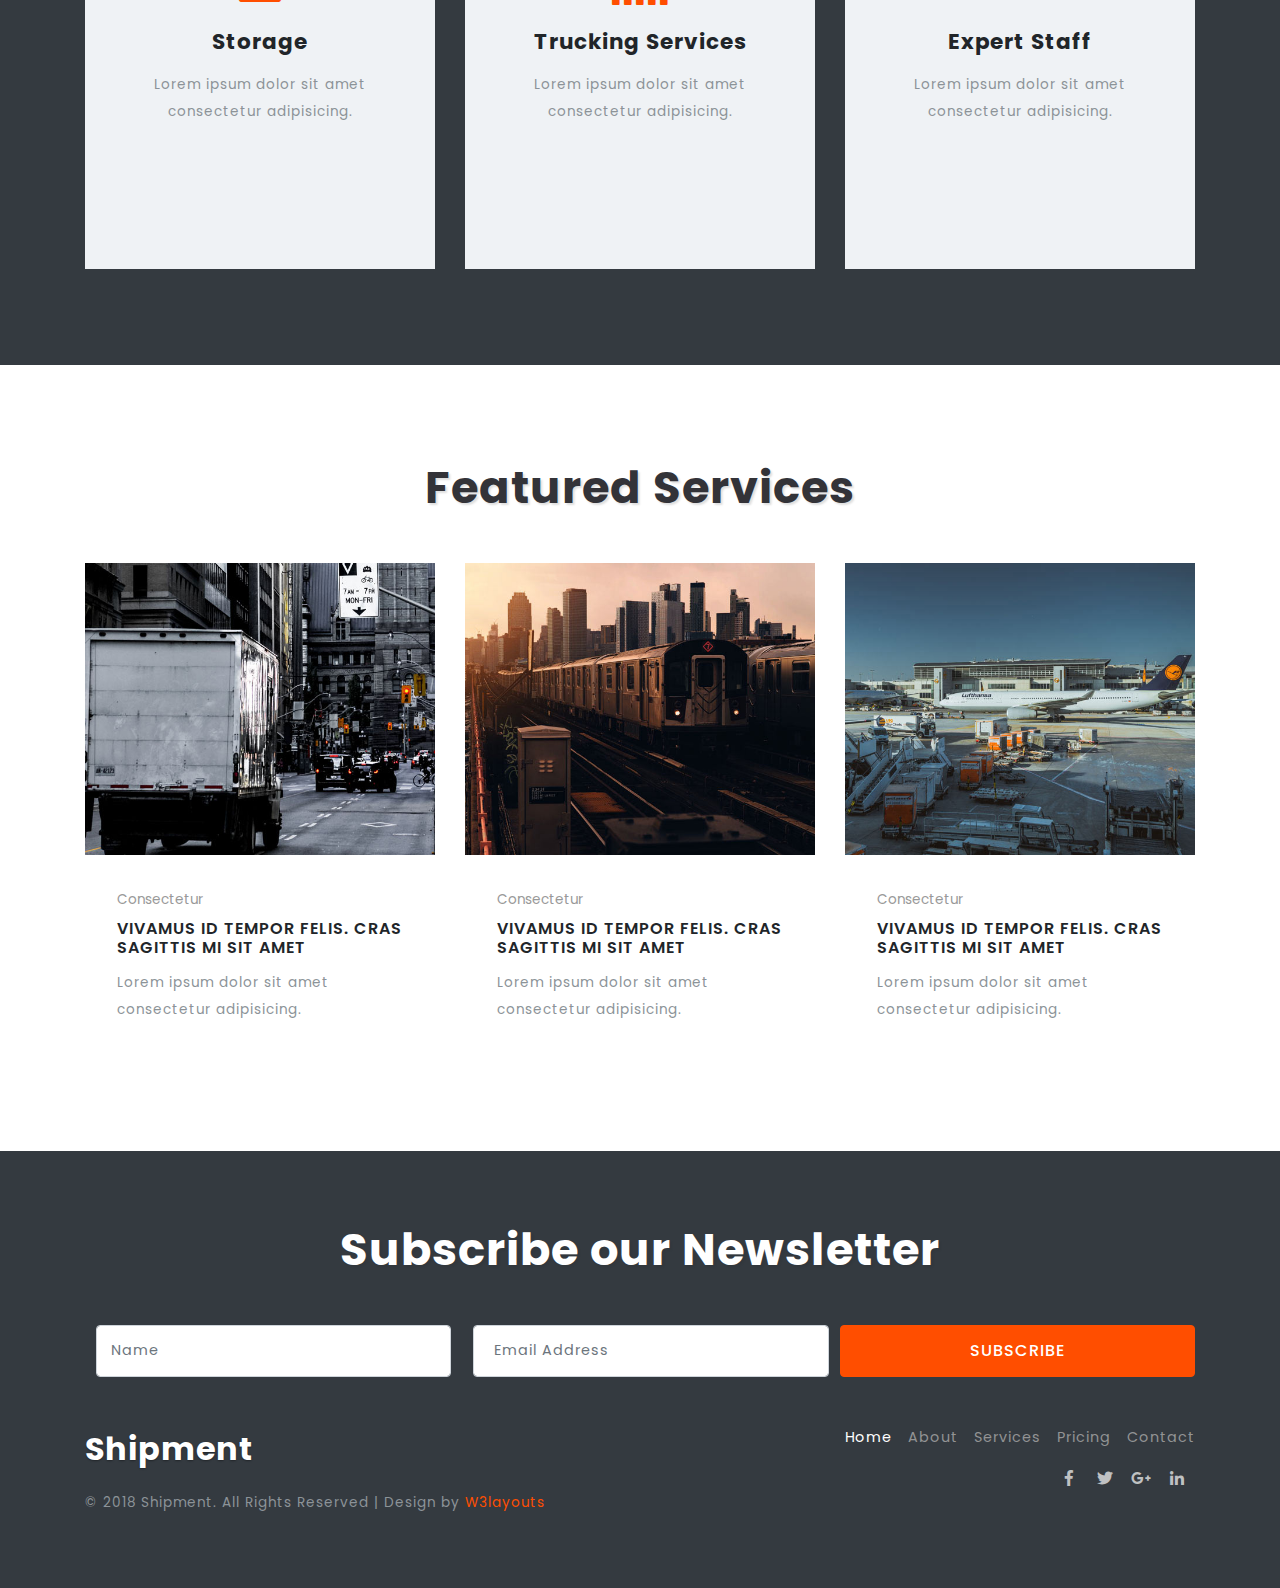
<file: services.html>
<!--
	Author: W3layouts
	Author URL: http://w3layouts.com
	License: Creative Commons Attribution 3.0 Unported
	License URL: http://creativecommons.org/licenses/by/3.0/
-->
<!DOCTYPE html>
<html lang="zxx">

<head>
    <title>Shipment Transport Category Bootstrap responsive Web Template | Services :: w3layouts</title>
    <meta name="viewport" content="width=device-width, initial-scale=1">
    <meta charset="utf-8">
    <meta name="keywords" content="Shipment a Responsive web template, Bootstrap Web Templates, Flat Web Templates, Android Compatible web template, 
Smartphone Compatible web template, free webdesigns for Nokia, Samsung, LG, SonyEricsson, Motorola web design" />
    <script>
        addEventListener("load", function() {
            setTimeout(hideURLbar, 0);
        }, false);

        function hideURLbar() {
            window.scrollTo(0, 1);
        }
    </script>
    <link href="css/bootstrap.css" rel='stylesheet' type='text/css' />
    <link href="css/style.css" rel='stylesheet' type='text/css' />
    <link href="css/fontawesome-all.css" rel="stylesheet">
    <link href="//fonts.googleapis.com/css?family=Josefin+Sans:100,100i,300,300i,400,400i,600,600i,700,700i" rel="stylesheet">
    <link href="//fonts.googleapis.com/css?family=Poppins:100,100i,200,200i,300,300i,400,400i,500,500i,600,600i,700,700i,800" rel="stylesheet">
</head>

<body>
    <div class="mian-content inner-page">
        <div class="header-top-w3layouts">
            <div class="container">

                <header>
                    <div class="top-head-w3-agile text-left">
                        <div class="row top-content-info-wthree">
                            <div class="col-lg-5 top-content-left">
                                <h6>Have any Quastions?</h6>
                            </div>
                            <div class="col-lg-7 top-content-right">
                                <div class="row">
                                    <div class="col-md-6 callnumber text-left">
                                        <h6>Call Us : <span>1234567890</span></h6>
                                    </div>
                                    <div class="col-md-6 top-social-icons p-0">
                                        <ul class="social-icons d-flex justify-content-end">
                                            <li class="mr-1"><a href="#"><span class="fab fa-facebook-f"></span></a></li>
                                            <li class="mx-1"><a href="#"><span class="fab fa-twitter"></span></a></li>
                                            <li class="mx-1"><a href="#"><span class="fab fa-google-plus-g"></span></a></li>
                                            <li class="mx-1"><a href="#"><span class="fab fa-linkedin-in"></span></a></li>
                                        </ul>
                                    </div>
                                </div>
                            </div>

                        </div>
                    </div>
                    <div class="clearfix"></div>
                    <nav class="navbar navbar-expand-lg navbar-light">
                        <div class="logo text-left">
                            <h1>
                                <a class="navbar-brand" href="index.html">
                            Shipment</a>
                            </h1>
                        </div>
                        <button class="navbar-toggler" type="button" data-toggle="collapse" data-target="#navbarSupportedContent" aria-controls="navbarSupportedContent" aria-expanded="false" aria-label="Toggle navigation">
                            <span class="navbar-toggler-icon">
                               
                            </span>

                        </button>

                        <div class="collapse navbar-collapse" id="navbarSupportedContent">
                            <ul class="navbar-nav ml-lg-auto text-right">
                                <li class="nav-item">
                                    <a class="nav-link" href="index.html">Home
                                        <span class="sr-only">(current)</span>
                                    </a>
                                </li>
                                <li class="nav-item">
                                    <a class="nav-link" href="about.html">About</a>
                                </li>
                                <li class="nav-item dropdown active">
                                    <a class="nav-link dropdown-toggle" href="#" id="navbarDropdown" role="button" data-toggle="dropdown" aria-haspopup="true" aria-expanded="false">
                                        Services
                                        <i class="fas fa-angle-down"></i>
                                    </a>
                                    <div class="dropdown-menu" aria-labelledby="navbarDropdown">
                                        <a class="dropdown-item" href="services.html">Services</a>
                                        <a class="dropdown-item" href="services.html" title="">Services 1</a>

                                        <a class="dropdown-item" href="single.html" title="">Single Page</a>
                                    </div>
                                </li>
                                <li class="nav-item">
                                    <a class="nav-link" href="price.html">Pricing</a>
                                </li>
                                <li class="nav-item">
                                    <a class="nav-link" href="contact.html">Contact</a>
                                </li>

                            </ul>

                            <div class="log-in">
                                <a class="btn text-uppercase" href="#" data-toggle="modal" data-target="#exampleModalCenter">
                                    Sign In</a>
                            </div>
                        </div>

                    </nav>
                </header>
            </div>
        </div>

    </div>
    <!--//banner-->
    <!-- /breadcrumb -->
    <ol class="breadcrumb">
        <li class="breadcrumb-item">
            <a href="index.html">Home</a>
        </li>
        <li class="breadcrumb-item active">Services</li>
    </ol>
    <!-- //breadcrumb -->
    <!-- / -->
    <section class="banner-bottom-w3ls py-lg-5 py-md-5 py-3">

        <div class="container">
            <div class="inner-sec-w3layouts py-lg-5 py-3">
                <div class="intro text-left">
                    <h3 class="main mb-md-5 mb-3">Lorem ipsum dolor sit amet consectetur adipisicing elit sedc dnmo eiusmod tempor incididunt ut labore et dolore.</h3>
                    <p>Adipisicing elit sedc eiusmod tempor incididunt ut labore et dolore.</p>
                </div>
                <div class="row mt-lg-5 mt-md-4 mt-4">
                    <div class="col-lg-4 about-in text-left">
                        <div class="card">
                            <div class="card-body">
                                <i class="fas fa-anchor mb-2"></i>
                                <h6 class="my-3">Consectetur elit</h6>
                                <h5 class="card-title">Ocean Freight</h5>
                                <p class="card-text">Lorem ipsum dolor sit amet consectetur elit,Adipisicing elit tempor.</p>
                            </div>
                        </div>

                    </div>
                    <div class="col-lg-4 about-in text-left">
                        <div class="card">
                            <div class="card-body">

                                <i class="fas fa-fighter-jet mb-2"></i>
                                <h6 class="my-3">Consectetur elit</h6>
                                <h5 class="card-title">Air Freight</h5>
                                <p class="card-text">Lorem ipsum dolor sit amet consectetur elit,Adipisicing elit tempor.</p>
                            </div>
                        </div>

                    </div>

                    <div class="col-lg-4 about-in text-left">
                        <div class="card">
                            <div class="card-body">
                                <i class="fas fa-truck mb-2"></i>
                                <h6 class="my-3">Consectetur elit</h6>
                                <h5 class="card-title">Land Transport</h5>
                                <p class="card-text">Lorem ipsum dolor sit amet consectetur elit,Adipisicing elit tempor.</p>
                            </div>
                        </div>
                    </div>
                    <div class="col-lg-4 about-in text-left">
                        <div class="card">
                            <div class="card-body">
                                <i class="fab fa-docker mb-2"></i>
                                <h6 class="my-3">Consectetur elit</h6>
                                <h5 class="card-title">Supply</h5>
                                <p class="card-text">Lorem ipsum dolor sit amet consectetur elit,Adipisicing elit tempor.</p>
                            </div>
                        </div>

                    </div>
                    <div class="col-lg-4 about-in text-left">
                        <div class="card">
                            <div class="card-body">
                                <i class="far fa-clock mb-2"></i>

                                <h6 class="my-3">Consectetur elit</h6>
                                <h5 class="card-title">Fast & On Time</h5>
                                <p class="card-text">Lorem ipsum dolor sit amet consectetur elit,Adipisicing elit tempor.</p>
                            </div>
                        </div>

                    </div>

                    <div class="col-lg-4 about-in text-left">
                        <div class="card">
                            <div class="card-body">
                                <i class="far fa-money-bill-alt mb-2"></i>
                                <h6 class="my-3">Consectetur elit</h6>
                                <h5 class="card-title">Weather Insuarance</h5>
                                <p class="card-text">Lorem ipsum dolor sit amet consectetur elit,Adipisicing elit tempor.</p>
                            </div>
                        </div>
                    </div>

                </div>

            </div>
        </div>
    </section>
    <!--services-->
        <!-- /services -->
    <section class="banner-bottom-w3ls bg-dark py-lg-5 py-md-5 py-3">
        <div class="container">
            <div class="inner-sec-w3layouts py-lg-5 py-3">
                <h3 class="tittle text-center text-white mb-md-5 mb-4">We Offered Services</h3>
                <div class="row middle-grids">
                    <div class="col-lg-4 about-in middle-grid-info text-center">
                        <div class="card">
                            <div class="card-body">
                                <i class="fas fa-archive mb-2"></i>
                                <h5 class="card-title my-3">Storage</h5>
                                <p class="card-text">Lorem ipsum dolor sit amet consectetur adipisicing.
                                </p>
                            </div>
                        </div>
                    </div>
                    <div class="col-lg-4 about-in middle-grid-info text-center">
                        <div class="card">
                            <div class="card-body">
                                <i class="fas fa-signal mb-2"></i>
                                <h5 class="card-title my-3">Trucking Services</h5>
                                <p class="card-text">Lorem ipsum dolor sit amet consectetur adipisicing.
                                </p>
                            </div>
                        </div>
                    </div>
                    <div class="col-lg-4 about-in middle-grid-info text-center">
                        <div class="card">
                            <div class="card-body">
                                <i class="fas fa-users mb-2"></i>
                                <h5 class="card-title my-3">Expert Staff</h5>
                                <p class="card-text">Lorem ipsum dolor sit amet consectetur adipisicing.
                                </p>
                            </div>
                        </div>
                    </div>
                </div>
            </div>
        </div>
    </section>
    <!--services-->
    <!--/featured-->
    <section class="banner-bottom-w3ls py-md-5 py-4">
        <div class="container">
            <div class="inner-sec-w3layouts py-md-5 py-4">
                <h3 class="tittle text-center mb-md-5 mb-4">
                    Featured Services</h3>
                <!--/services-grids-->
                <div class="row blog-sec">
                    <div class="col-lg-4 about-in blog-grid-info text-left">
                        <div class="card img">
                            <div class="card-body img">
                                <img src="images/g2.jpg" alt="" class="img-fluid">
                                <div class="blog-des">
                                    <span class="entry-date">Consectetur</span>
                                    <h5 class="card-title text-uppercase mt-2">Vivamus id tempor felis. Cras sagittis mi sit amet </h5>
                                    <p class="card-text">Lorem ipsum dolor sit amet consectetur adipisicing.
                                    </p>
                                </div>
                            </div>
                        </div>
                    </div>
                    <div class="col-lg-4 about-in blog-grid-info text-left">
                        <div class="card img">
                            <div class="card-body img">
                                <img src="images/g3.jpg" alt="" class="img-fluid">
                                <div class="blog-des">
                                    <span class="entry-date">Consectetur</span>
                                    <h5 class="card-title text-uppercase mt-2">Vivamus id tempor felis. Cras sagittis mi sit amet </h5>
                                    <p class="card-text">Lorem ipsum dolor sit amet consectetur adipisicing.
                                    </p>
                                </div>
                            </div>
                        </div>
                    </div>
                    <div class="col-lg-4 about-in blog-grid-info text-left">
                        <div class="card img">
                            <div class="card-body img">
                                <img src="images/g4.jpg" alt="" class="img-fluid">
                                <div class="blog-des">
                                    <span class="entry-date">Consectetur</span>
                                    <h5 class="card-title text-uppercase mt-2">Vivamus id tempor felis. Cras sagittis mi sit amet </h5>
                                    <p class="card-text">Lorem ipsum dolor sit amet consectetur adipisicing.
                                    </p>
                                </div>
                            </div>
                        </div>
                    </div>
                </div>
            </div>
        </div>
    </section>
    <!--//featured-->

    <!--/newsletter-->
    <footer class="newsletter_right_w3agile bg-dark pymd-5 py-4">
        <div class="container">
            <div class="inner-sec-w3layouts py-md-5 py-3">
                <h3 class="tittle text-center mb-md-5 mb-4 text-white">Subscribe our Newsletter</h3>
                <div class="n-right-w3ls">
                    <form action="#" method="post">
                        <div class="form-group">
                            <input class="form-control" type="text" name="Name" placeholder="Name" required="">
                        </div>
                        <div class="form-group">
                            <input class="form-control" type="email" name="Email" placeholder=" Email Address" required="">
                        </div>

                        <div class="form-group">
                            <input class="form-control submit text-uppercase" type="submit" value="Subscribe">
                        </div>
                        <div class="clearfix"></div>
                    </form>
                </div>
                <div class="row footer-bottom-wthree mt-lg-5 mt-3">
                    <div class="col-lg-6 copyright">
                        <h2><a class="navbar-brand" href="index.html">
                            Shipment</a></h2>
                        <p class="copy-right mt-3">© 2018 Shipment. All Rights Reserved | Design by
                            <a href="http://w3layouts.com/"> W3layouts </a>
                        </p>
                    </div>
                    <div class="col-lg-6 social-icon footer">
                        <ul class="links-nav d-flex justify-content-end">
                            <li>
                                <a class="active" href="index.html">Home</a>
                            </li>
                            <li>
                                <a href="about.html">About</a>
                            </li>

                            <li>
                                <a href="services.html">Services</a>
                            </li>
                            <li>
                                <a href="price.html">Pricing</a>
                            </li>
                            <li>
                                <a href="contact.html">Contact</a>
                            </li>
                        </ul>
                        <ul class="social-icons d-flex justify-content-end mt-3">
                            <li class="mr-1"><a href="#"><span class="fab fa-facebook-f"></span></a></li>
                            <li class="mx-1"><a href="#"><span class="fab fa-twitter"></span></a></li>
                            <li class="mx-1"><a href="#"><span class="fab fa-google-plus-g"></span></a></li>
                            <li class="mx-1"><a href="#"><span class="fab fa-linkedin-in"></span></a></li>
                        </ul>
                    </div>
                    <div class="clearfix"></div>

                </div>

            </div>
        </div>
    </footer>
    <!--//newsletter-->


    <!--model-forms-->
    <!--/Login-->
    <div class="modal fade" id="exampleModalCenter" tabindex="-1" role="dialog" aria-hidden="true">
        <div class="modal-dialog modal-dialog-centered" role="document">
            <div class="modal-content">
                <div class="modal-header text-center">
                    <button type="button" class="close" data-dismiss="modal" aria-label="Close">
                        <span aria-hidden="true">&times;</span>
                    </button>
                </div>
                <div class="modal-body">

                    <div class="login px-4 mx-auto mw-100">
                        <h5 class="text-center mb-4">Login Now</h5>
                        <form action="#" method="post">
                            <div class="form-group">
                                <label class="mb-2">Email address</label>
                                <input type="email" class="form-control" id="exampleInputEmail1" aria-describedby="emailHelp" placeholder="" required="">
                                <small id="emailHelp" class="form-text text-muted">We'll never share your email with anyone else.</small>
                            </div>
                            <div class="form-group">
                                <label class="mb-2">Password</label>
                                <input type="password" class="form-control" id="exampleInputPassword1" placeholder="" required="">
                            </div>
                            <div class="form-check mb-2">
                                <input type="checkbox" class="form-check-input" id="exampleCheck1">
                                <label class="form-check-label" for="exampleCheck1">Check me out</label>
                            </div>
                            <button type="submit" class="btn btn-primary submit mb-4">Sign In</button>
                            <p class="text-center pb-4">
                                <a href="#" data-toggle="modal" data-target="#exampleModalCenter2"> Don't have an account?</a>
                            </p>
                        </form>
                    </div>
                </div>

            </div>
        </div>
    </div>
    <!--//Login-->
    <!--/Register-->
    <div class="modal fade" id="exampleModalCenter2" tabindex="-1" role="dialog" aria-hidden="true">
        <div class="modal-dialog modal-dialog-centered" role="document">
            <div class="modal-content">
                <div class="modal-header text-center">
                    <button type="button" class="close" data-dismiss="modal" aria-label="Close">
                        <span aria-hidden="true">&times;</span>
                    </button>
                </div>
                <div class="modal-body">
                    <div class="login px-4 mx-auto mw-100">
                        <h5 class="text-center mb-4">Register Now</h5>
                        <form action="#" method="post">
                            <div class="form-group">
                                <label>First name</label>

                                <input type="text" class="form-control" id="validationDefault01" placeholder="" required="">
                            </div>
                            <div class="form-group">
                                <label>Last name</label>
                                <input type="text" class="form-control" id="validationDefault02" placeholder="" required="">
                            </div>

                            <div class="form-group">
                                <label class="mb-2">Password</label>
                                <input type="password" class="form-control" id="password1" placeholder="" required="">
                            </div>
                            <div class="form-group">
                                <label>Confirm Password</label>
                                <input type="password" class="form-control" id="password2" placeholder="" required="">
                            </div>

                            <button type="submit" class="btn btn-primary submit mb-4">Register</button>
                            <p class="text-center pb-4">
                                <a href="#">By clicking Register, I agree to your terms</a>
                            </p>
                        </form>

                    </div>
                </div>

            </div>
        </div>
    </div>
    <!--//Register-->

    <!--//model-form-->
    <!-- js -->
    <script src="js/jquery-2.2.3.min.js"></script>
    <script>
        $(document).ready(function() {
            $(".dropdown").hover(
                function() {
                    $('.dropdown-menu', this).stop(true, true).slideDown("fast");
                    $(this).toggleClass('open');
                },
                function() {
                    $('.dropdown-menu', this).stop(true, true).slideUp("fast");
                    $(this).toggleClass('open');
                }
            );
        });
    </script>
    <!-- //dropdown nav -->
    <!-- password-script -->
    <script>
        window.onload = function() {
            document.getElementById("password1").onchange = validatePassword;
            document.getElementById("password2").onchange = validatePassword;
        }

        function validatePassword() {
            var pass2 = document.getElementById("password2").value;
            var pass1 = document.getElementById("password1").value;
            if (pass1 != pass2)
                document.getElementById("password2").setCustomValidity("Passwords Don't Match");
            else
                document.getElementById("password2").setCustomValidity('');
            //empty string means no validation error
        }
    </script>
    <!-- //password-script -->

    <!--/ start-smoth-scrolling -->
    <script src="js/move-top.js"></script>
    <script src="js/easing.js"></script>
    <script>
        jQuery(document).ready(function($) {
            $(".scroll").click(function(event) {
                event.preventDefault();
                $('html,body').animate({
                    scrollTop: $(this.hash).offset().top
                }, 900);
            });
        });
    </script>
    <script>
        $(document).ready(function() {
            /*
            						var defaults = {
            							  containerID: 'toTop', // fading element id
            							containerHoverID: 'toTopHover', // fading element hover id
            							scrollSpeed: 1200,
            							easingType: 'linear' 
            						 };
            						*/

            $().UItoTop({
                easingType: 'easeOutQuart'
            });

        });
    </script>
    <!--// end-smoth-scrolling -->
    <!-- jQuery-Photo-filter-lightbox-Gallery-plugin -->
    <!-- /js -->
    <script src="js/bootstrap.js"></script>
    <!-- //js -->
</body>

</html>
</file>
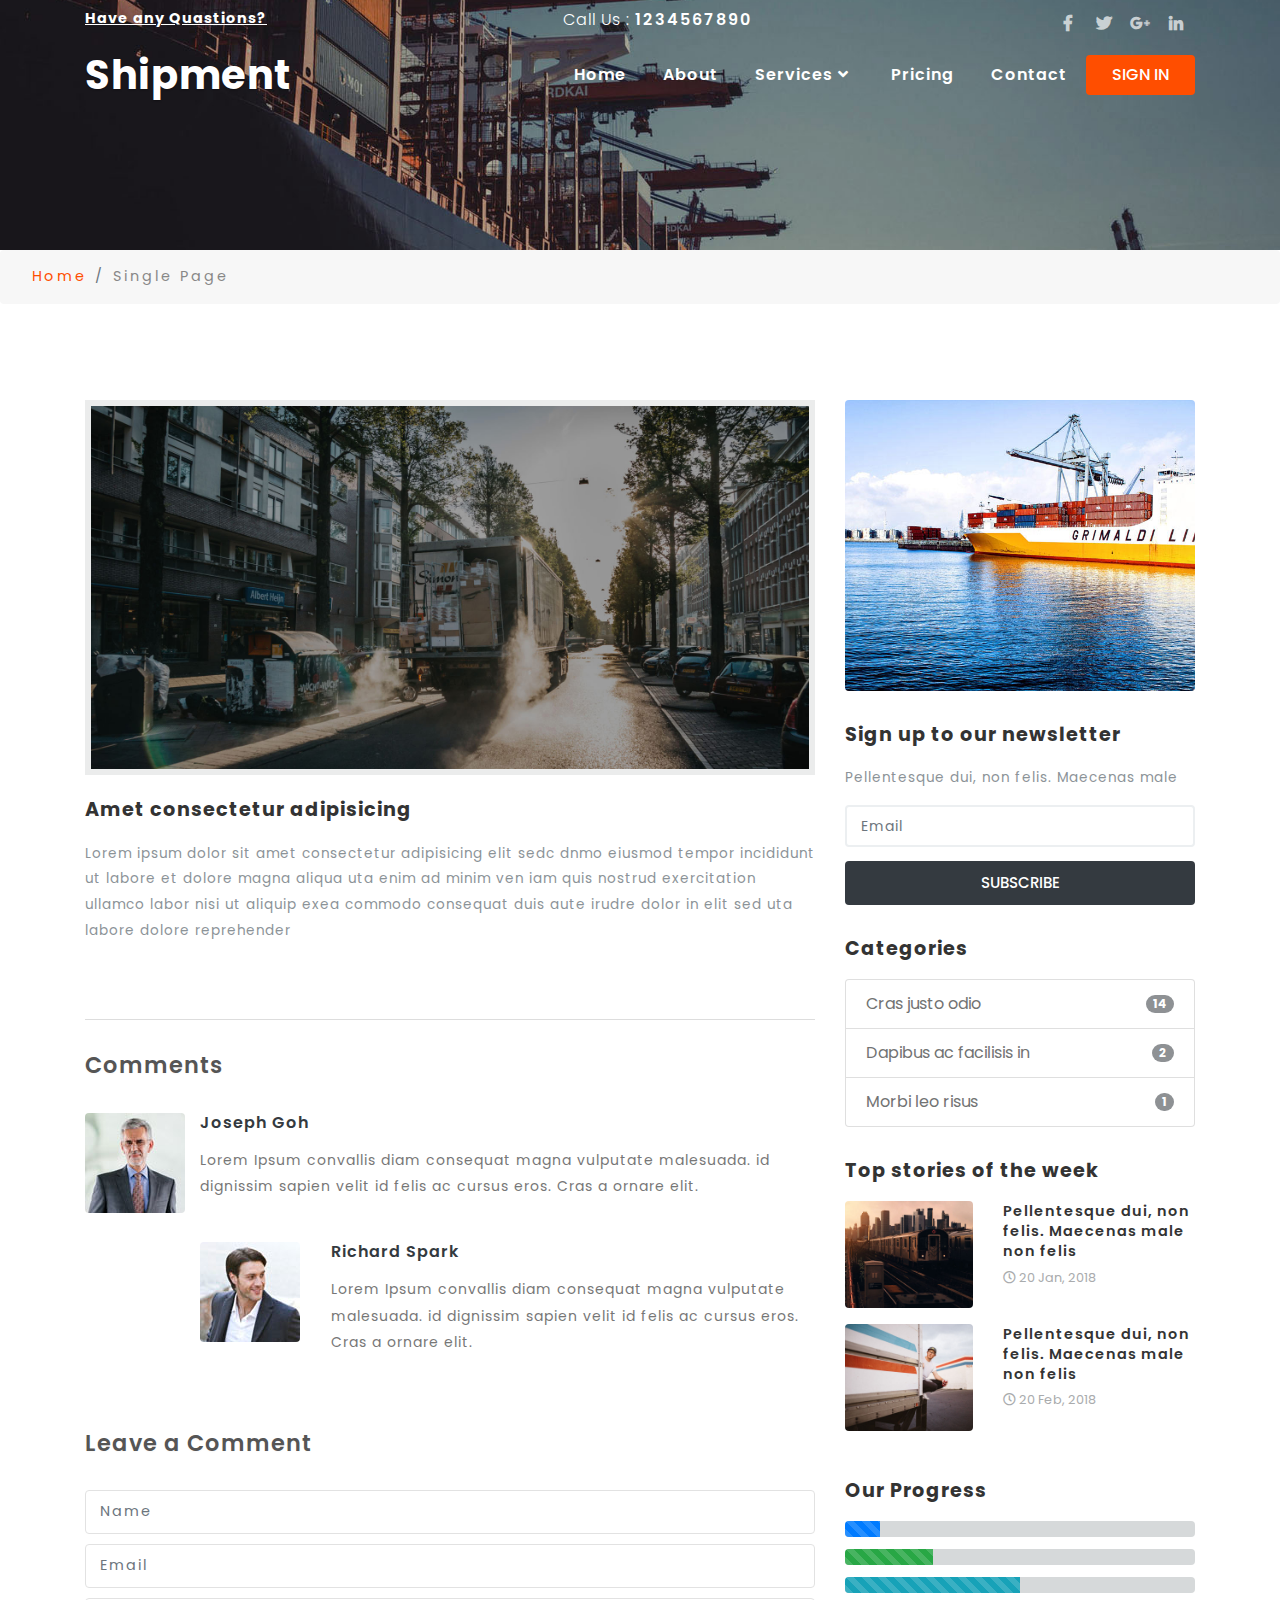
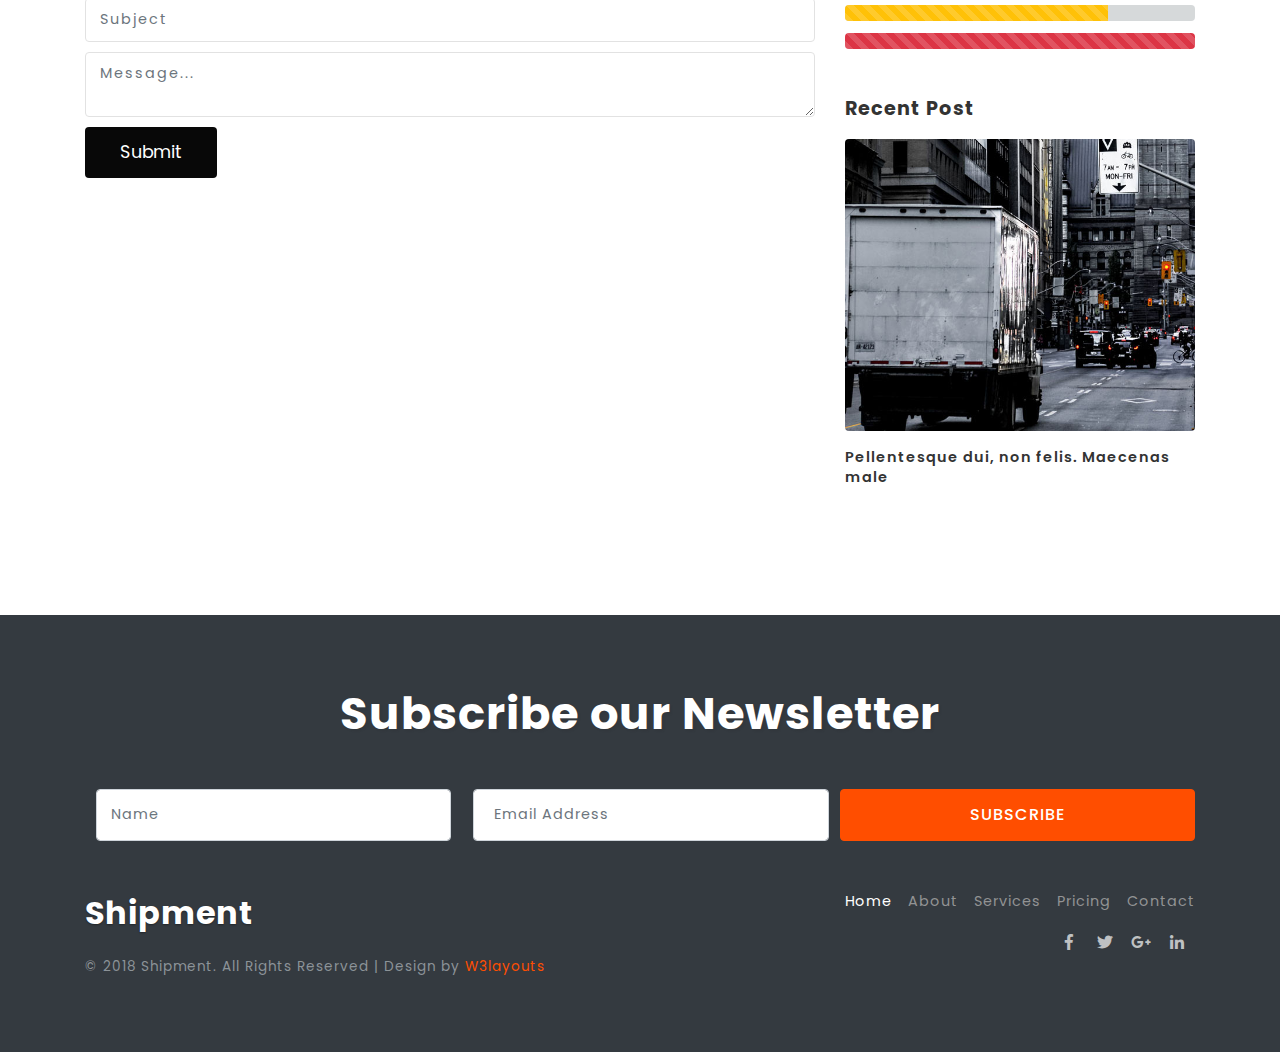
<file: single.html>
<!--
	Author: W3layouts
	Author URL: http://w3layouts.com
	License: Creative Commons Attribution 3.0 Unported
	License URL: http://creativecommons.org/licenses/by/3.0/
-->
<!DOCTYPE html>
<html lang="zxx">

<head>
    <title>Shipment Transport Category Bootstrap responsive Web Template | Single Page :: w3layouts</title>
    <meta name="viewport" content="width=device-width, initial-scale=1">
    <meta charset="utf-8">
    <meta name="keywords" content="Shipment a Responsive web template, Bootstrap Web Templates, Flat Web Templates, Android Compatible web template, 
Smartphone Compatible web template, free webdesigns for Nokia, Samsung, LG, SonyEricsson, Motorola web design" />
    <script>
        addEventListener("load", function() {
            setTimeout(hideURLbar, 0);
        }, false);

        function hideURLbar() {
            window.scrollTo(0, 1);
        }
    </script>
    <link href="css/bootstrap.css" rel='stylesheet' type='text/css' />
    <link href="css/style.css" rel='stylesheet' type='text/css' />
    <link href="css/single.css" rel='stylesheet' type='text/css' />
    <link href="css/fontawesome-all.css" rel="stylesheet">
    <link href="//fonts.googleapis.com/css?family=Josefin+Sans:100,100i,300,300i,400,400i,600,600i,700,700i" rel="stylesheet">
    <link href="//fonts.googleapis.com/css?family=Poppins:100,100i,200,200i,300,300i,400,400i,500,500i,600,600i,700,700i,800" rel="stylesheet">
</head>

<body>
    <div class="mian-content inner-page">
        <div class="header-top-w3layouts">
            <div class="container">

                <header>
                    <div class="top-head-w3-agile text-left">
                        <div class="row top-content-info-wthree">
                            <div class="col-lg-5 top-content-left">
                                <h6>Have any Quastions?</h6>
                            </div>
                            <div class="col-lg-7 top-content-right">
                                <div class="row">
                                    <div class="col-md-6 callnumber text-left">
                                        <h6>Call Us : <span>1234567890</span></h6>
                                    </div>
                                    <div class="col-md-6 top-social-icons p-0">
                                        <ul class="social-icons d-flex justify-content-end">
                                            <li class="mr-1"><a href="#"><span class="fab fa-facebook-f"></span></a></li>
                                            <li class="mx-1"><a href="#"><span class="fab fa-twitter"></span></a></li>
                                            <li class="mx-1"><a href="#"><span class="fab fa-google-plus-g"></span></a></li>
                                            <li class="mx-1"><a href="#"><span class="fab fa-linkedin-in"></span></a></li>
                                        </ul>
                                    </div>
                                </div>
                            </div>

                        </div>
                    </div>
                    <div class="clearfix"></div>
                    <nav class="navbar navbar-expand-lg navbar-light">
                        <div class="logo text-left">
                            <h1>
                                <a class="navbar-brand" href="index.html">
                            Shipment</a>
                            </h1>
                        </div>
                        <button class="navbar-toggler" type="button" data-toggle="collapse" data-target="#navbarSupportedContent" aria-controls="navbarSupportedContent" aria-expanded="false" aria-label="Toggle navigation">
                            <span class="navbar-toggler-icon">
                              
                            </span>

                        </button>

                        <div class="collapse navbar-collapse" id="navbarSupportedContent">
                            <ul class="navbar-nav ml-lg-auto text-right">
                                <li class="nav-item">
                                    <a class="nav-link" href="index.html">Home
                                        <span class="sr-only">(current)</span>
                                    </a>
                                </li>
                                <li class="nav-item">
                                    <a class="nav-link" href="about.html">About</a>
                                </li>
                                <li class="nav-item dropdown">
                                    <a class="nav-link dropdown-toggle" href="#" id="navbarDropdown" role="button" data-toggle="dropdown" aria-haspopup="true" aria-expanded="false">
                                        Services
                                        <i class="fas fa-angle-down"></i>
                                    </a>
                                    <div class="dropdown-menu" aria-labelledby="navbarDropdown">
                                        <a class="dropdown-item" href="services.html">Services</a>
                                        <a class="dropdown-item" href="services.html" title="">Services 1</a>

                                        <a class="dropdown-item" href="single.html" title="">Single Page</a>
                                    </div>
                                </li>
                                <li class="nav-item">
                                    <a class="nav-link" href="price.html">Pricing</a>
                                </li>
                                <li class="nav-item">
                                    <a class="nav-link" href="contact.html">Contact</a>
                                </li>

                            </ul>

                            <div class="log-in">
                                <a class="btn text-uppercase" href="#" data-toggle="modal" data-target="#exampleModalCenter">
                                    Sign In</a>
                            </div>
                        </div>

                    </nav>
                </header>
            </div>
        </div>

    </div>
    <!--//banner-->
    <!-- /breadcrumb -->
    <ol class="breadcrumb">
        <li class="breadcrumb-item">
            <a href="index.html">Home</a>
        </li>
        <li class="breadcrumb-item active">Single Page</li>
    </ol>

    <!-- //breadcrumb -->
    <section class="banner-bottom-w3ls py-lg-5 py-md-5 py-3">
        <div class="container">
            <div class="inner-sec-w3layouts py-lg-5 py-3">
                <div class="row">
                    <!--left-->
                    <div class="col-lg-8 left-blog-info text-left">
                        <div class="blog-grid-top">
                            <div class="b-grid-top">
                                <div class="blog_info_left_grid">
                                    <a href="single.html">
									<img src="images/1.jpg" class="img-fluid" alt="">
								</a>
                                </div>
                            </div>

                            <h3>
                                <a href="single.html">Amet consectetur adipisicing </a>
                            </h3>
                            <p>Lorem ipsum dolor sit amet consectetur adipisicing elit sedc dnmo eiusmod tempor incididunt ut labore et dolore magna aliqua uta enim ad minim ven iam quis nostrud exercitation ullamco labor nisi ut aliquip exea commodo consequat duis aute irudre dolor in elit sed uta labore dolore reprehender</p>
                           
                        </div>

                        <div class="comment-top">
                            <h4>Comments</h4>
                            <div class="media">
                                <img src="images/t1.jpg" alt="" class="img-fluid rounded" />
                                <div class="media-body">
                                    <h5 class="mt-0">Joseph Goh</h5>
                                    <p>Lorem Ipsum convallis diam consequat magna vulputate malesuada. id dignissim sapien velit id felis ac cursus eros. Cras a ornare elit.</p>

                                    <div class="media mt-3">
                                        <a class="d-flex pr-3" href="#">
										<img src="images/t2.jpg" alt="" class="img-fluid rounded" />
									</a>
                                        <div class="media-body">
                                            <h5 class="mt-0">Richard Spark</h5>
                                            <p>Lorem Ipsum convallis diam consequat magna vulputate malesuada. id dignissim sapien velit id felis ac cursus eros. Cras a ornare elit.</p>
                                        </div>
                                    </div>
                                </div>
                            </div>
                        </div>
                        <div class="comment-top">
                            <h4>Leave a Comment</h4>
                            <div class="comment-bottom">
                                <form action="#" method="post">
                                    <input class="form-control" type="text" name="Name" placeholder="Name" required="">
                                    <input class="form-control" type="email" name="Email" placeholder="Email" required="">

                                    <input class="form-control" type="text" name="Subject" placeholder="Subject" required="">

                                    <textarea class="form-control" name="Message" placeholder="Message..." required=""></textarea>
                                    <button type="submit" class="btn btn-primary submit">Submit</button>
                                </form>
                            </div>
                        </div>
                    </div>

                    <!--//left-->
                    <!--right-->
                    <aside class="col-lg-4 right-blog-con text-right">
                        <div class="right-blog-info text-left">
                            <div class="tech-btm">
                                <img src="images/g1.jpg" class="img-fluid rounded" alt="">
                            </div>
                            <div class="tech-btm">
                                <h4>Sign up to our newsletter</h4>
                                <p>Pellentesque dui, non felis. Maecenas male </p>
                                <form action="#" method="post">
                                    <input class="form-control" type="email" placeholder="Email" required="">
                                    <input class="form-control" type="submit" value="Subscribe">
                                </form>

                            </div>
                            <div class="tech-btm">
                                <h4>Categories</h4>
                                <ul class="list-group single">
                                    <li class="list-group-item d-flex justify-content-between align-items-center">
                                        Cras justo odio
                                        <span class="badge badge-primary badge-pill">14</span>
                                    </li>
                                    <li class="list-group-item d-flex justify-content-between align-items-center">
                                        Dapibus ac facilisis in
                                        <span class="badge badge-primary badge-pill">2</span>
                                    </li>
                                    <li class="list-group-item d-flex justify-content-between align-items-center">
                                        Morbi leo risus
                                        <span class="badge badge-primary badge-pill">1</span>
                                    </li>
                                </ul>
                            </div>
                            <div class="tech-btm">
                                <h4>Top stories of the week</h4>

                                <div class="blog-grids row mb-3">
                                    <div class="col-md-5 blog-grid-left">
                                        <a href="single.html">
										<img src="images/g3.jpg" class="img-fluid rounded" alt="">
									</a>
                                    </div>
                                    <div class="col-md-7 blog-grid-right">

                                        <h5>
                                            <a href="single.html">Pellentesque dui, non felis. Maecenas male non felis </a>
                                        </h5>
                                        <div class="sub-meta">
                                            <span>
											<i class="far fa-clock"></i> 20 Jan, 2018</span>
                                        </div>
                                    </div>

                                </div>
                                <div class="blog-grids row mb-3">
                                    <div class="col-md-5 blog-grid-left">
                                        <a href="single.html">
										<img src="images/g6.jpg" class="img-fluid rounded" alt="">
									</a>
                                    </div>
                                    <div class="col-md-7 blog-grid-right">
                                        <h5>
                                            <a href="single.html">Pellentesque dui, non felis. Maecenas male non felis </a>
                                        </h5>
                                        <div class="sub-meta">
                                            <span>
											<i class="far fa-clock"></i> 20 Feb, 2018</span>
                                        </div>
                                    </div>

                                </div>
                            </div>
                            <div class="single-gd my-5 tech-btm">
                                <h4>Our Progress</h4>
                                <div class="progress">
                                    <div class="progress-bar progress-bar-striped" role="progressbar" style="width: 10%" aria-valuenow="10" aria-valuemin="0" aria-valuemax="100"></div>
                                </div>
                                <div class="progress">
                                    <div class="progress-bar progress-bar-striped bg-success" role="progressbar" style="width: 25%" aria-valuenow="25" aria-valuemin="0" aria-valuemax="100"></div>
                                </div>
                                <div class="progress">
                                    <div class="progress-bar progress-bar-striped bg-info" role="progressbar" style="width: 50%" aria-valuenow="50" aria-valuemin="0" aria-valuemax="100"></div>
                                </div>
                                <div class="progress">
                                    <div class="progress-bar progress-bar-striped bg-warning" role="progressbar" style="width: 75%" aria-valuenow="75" aria-valuemin="0" aria-valuemax="100"></div>
                                </div>
                                <div class="progress">
                                    <div class="progress-bar progress-bar-striped bg-danger" role="progressbar" style="width: 100%" aria-valuenow="100" aria-valuemin="0" aria-valuemax="100"></div>
                                </div>
                            </div>
                            <div class="single-gd tech-btm">
                                <h4>Recent Post</h4>
                                <div class="blog-grids">
                                    <div class="blog-grid-left">
                                        <a href="single.html">
										<img src="images/g2.jpg" class="img-fluid rounded" alt="">
									</a>
                                    </div>
                                    <div class="blog-grid-right">

                                        <h5>
                                            <a href="single.html">Pellentesque dui, non felis. Maecenas male</a>
                                        </h5>
                                    </div>
                                    <div class="clearfix"> </div>
                                </div>
                            </div>
                        </div>

                    </aside>
                    <!--//right-->
                </div>

            </div>
        </div>
    </section>
    <!--/newsletter-->
    <footer class="newsletter_right_w3agile bg-dark pymd-5 py-4">
        <div class="container">
            <div class="inner-sec-w3layouts py-md-5 py-3">
                <h3 class="tittle text-center mb-md-5 mb-4 text-white">Subscribe our Newsletter</h3>
                <div class="n-right-w3ls">
                    <form action="#" method="post">
                        <div class="form-group">
                            <input class="form-control" type="text" name="Name" placeholder="Name" required="">
                        </div>
                        <div class="form-group">
                            <input class="form-control" type="email" name="Email" placeholder=" Email Address" required="">
                        </div>

                        <div class="form-group">
                            <input class="form-control submit text-uppercase" type="submit" value="Subscribe">
                        </div>
                        <div class="clearfix"></div>
                    </form>
                </div>
                <div class="row footer-bottom-wthree mt-lg-5 mt-3">
                    <div class="col-lg-6 copyright">
                        <h2><a class="navbar-brand" href="index.html">
                            Shipment</a></h2>
                        <p class="copy-right mt-3">© 2018 Shipment. All Rights Reserved | Design by
                            <a href="http://w3layouts.com/"> W3layouts </a>
                        </p>
                    </div>
                    <div class="col-lg-6 social-icon footer">
                        <ul class="links-nav d-flex justify-content-end">
                            <li>
                                <a class="active" href="index.html">Home</a>
                            </li>
                            <li>
                                <a href="about.html">About</a>
                            </li>

                            <li>
                                <a href="services.html">Services</a>
                            </li>
                            <li>
                                <a href="price.html">Pricing</a>
                            </li>
                            <li>
                                <a href="contact.html">Contact</a>
                            </li>
                        </ul>
                        <ul class="social-icons d-flex justify-content-end mt-3">
                            <li class="mr-1"><a href="#"><span class="fab fa-facebook-f"></span></a></li>
                            <li class="mx-1"><a href="#"><span class="fab fa-twitter"></span></a></li>
                            <li class="mx-1"><a href="#"><span class="fab fa-google-plus-g"></span></a></li>
                            <li class="mx-1"><a href="#"><span class="fab fa-linkedin-in"></span></a></li>
                        </ul>
                    </div>
                    <div class="clearfix"></div>

                </div>

            </div>
        </div>
    </footer>
    <!--//newsletter-->


    <!--model-forms-->
    <!--/Login-->
    <div class="modal fade" id="exampleModalCenter" tabindex="-1" role="dialog" aria-hidden="true">
        <div class="modal-dialog modal-dialog-centered" role="document">
            <div class="modal-content">
                <div class="modal-header text-center">
                    <button type="button" class="close" data-dismiss="modal" aria-label="Close">
                        <span aria-hidden="true">&times;</span>
                    </button>
                </div>
                <div class="modal-body">

                    <div class="login px-4 mx-auto mw-100">
                        <h5 class="text-center mb-4">Login Now</h5>
                        <form action="#" method="post">
                            <div class="form-group">
                                <label class="mb-2">Email address</label>
                                <input type="email" class="form-control" id="exampleInputEmail1" aria-describedby="emailHelp" placeholder="" required="">
                                <small id="emailHelp" class="form-text text-muted">We'll never share your email with anyone else.</small>
                            </div>
                            <div class="form-group">
                                <label class="mb-2">Password</label>
                                <input type="password" class="form-control" id="exampleInputPassword1" placeholder="" required="">
                            </div>
                            <div class="form-check mb-2">
                                <input type="checkbox" class="form-check-input" id="exampleCheck1">
                                <label class="form-check-label" for="exampleCheck1">Check me out</label>
                            </div>
                            <button type="submit" class="btn btn-primary submit mb-4">Sign In</button>
                            <p class="text-center pb-4">
                                <a href="#" data-toggle="modal" data-target="#exampleModalCenter2"> Don't have an account?</a>
                            </p>
                        </form>
                    </div>
                </div>

            </div>
        </div>
    </div>
    <!--//Login-->
    <!--/Register-->
    <div class="modal fade" id="exampleModalCenter2" tabindex="-1" role="dialog" aria-hidden="true">
        <div class="modal-dialog modal-dialog-centered" role="document">
            <div class="modal-content">
                <div class="modal-header text-center">
                    <button type="button" class="close" data-dismiss="modal" aria-label="Close">
                        <span aria-hidden="true">&times;</span>
                    </button>
                </div>
                <div class="modal-body">
                    <div class="login px-4 mx-auto mw-100">
                        <h5 class="text-center mb-4">Register Now</h5>
                        <form action="#" method="post">
                            <div class="form-group">
                                <label>First name</label>

                                <input type="text" class="form-control" id="validationDefault01" placeholder="" required="">
                            </div>
                            <div class="form-group">
                                <label>Last name</label>
                                <input type="text" class="form-control" id="validationDefault02" placeholder="" required="">
                            </div>

                            <div class="form-group">
                                <label class="mb-2">Password</label>
                                <input type="password" class="form-control" id="password1" placeholder="" required="">
                            </div>
                            <div class="form-group">
                                <label>Confirm Password</label>
                                <input type="password" class="form-control" id="password2" placeholder="" required="">
                            </div>

                            <button type="submit" class="btn btn-primary submit mb-4">Register</button>
                            <p class="text-center pb-4">
                                <a href="#">By clicking Register, I agree to your terms</a>
                            </p>
                        </form>

                    </div>
                </div>

            </div>
        </div>
    </div>
    <!--//Register-->

    <!--//model-form-->
    <!-- js -->
    <script src="js/jquery-2.2.3.min.js"></script>
    <script>
        $(document).ready(function() {
            $(".dropdown").hover(
                function() {
                    $('.dropdown-menu', this).stop(true, true).slideDown("fast");
                    $(this).toggleClass('open');
                },
                function() {
                    $('.dropdown-menu', this).stop(true, true).slideUp("fast");
                    $(this).toggleClass('open');
                }
            );
        });
    </script>
    <!-- //dropdown nav -->
    <!-- password-script -->
    <script>
        window.onload = function() {
            document.getElementById("password1").onchange = validatePassword;
            document.getElementById("password2").onchange = validatePassword;
        }

        function validatePassword() {
            var pass2 = document.getElementById("password2").value;
            var pass1 = document.getElementById("password1").value;
            if (pass1 != pass2)
                document.getElementById("password2").setCustomValidity("Passwords Don't Match");
            else
                document.getElementById("password2").setCustomValidity('');
            //empty string means no validation error
        }
    </script>
    <!-- //password-script -->

    <!--/ start-smoth-scrolling -->
    <script src="js/move-top.js"></script>
    <script src="js/easing.js"></script>
    <script>
        jQuery(document).ready(function($) {
            $(".scroll").click(function(event) {
                event.preventDefault();
                $('html,body').animate({
                    scrollTop: $(this.hash).offset().top
                }, 900);
            });
        });
    </script>
    <script>
        $(document).ready(function() {
            /*
            						var defaults = {
            							  containerID: 'toTop', // fading element id
            							containerHoverID: 'toTopHover', // fading element hover id
            							scrollSpeed: 1200,
            							easingType: 'linear' 
            						 };
            						*/

            $().UItoTop({
                easingType: 'easeOutQuart'
            });

        });
    </script>
    <!--// end-smoth-scrolling -->
    <!-- jQuery-Photo-filter-lightbox-Gallery-plugin -->
    <!-- /js -->
    <script src="js/bootstrap.js"></script>
    <!-- //js -->
</body>

</html>
</file>
<file: css/style.css>
/*--
	Author: W3Layouts
	Author URL: http://w3layouts.com
	License: Creative Commons Attribution 3.0 Unported
	License URL: http://creativecommons.org/licenses/by/3.0/
--*/

html,
body {
    margin: 0;
    font-size: 100%;
    font-family: 'Poppins', sans-serif;
    background: #fff;
}

body a {
    text-decoration: none;
    transition: 0.5s all;
    -webkit-transition: 0.5s all;
    -moz-transition: 0.5s all;
    -o-transition: 0.5s all;
    -ms-transition: 0.5s all;
    font-family: 'Poppins', sans-serif;
}

a:hover {
    text-decoration: none;
}

input[type="button"],
input[type="submit"],
input[type="text"],
input[type="email"],
input[type="search"] {
    transition: 0.5s all;
    -webkit-transition: 0.5s all;
    -moz-transition: 0.5s all;
    -o-transition: 0.5s all;
    -ms-transition: 0.5s all;
    font-family: 'Poppins', sans-serif;
}

h1,
h2,
h3,
h4,
h5,
h6 {
    margin: 0;
    font-family: 'Poppins', sans-serif;
    letter-spacing: 1px;
    font-weight: 700;
}

p {
    margin: 0;
    font-size: 0.85em;
    color: #8c9398;
    line-height: 1.9em;
    letter-spacing: 1px
}

ul {
    margin: 0;
    padding: 0;
}

/*--/header --*/

/*--/navbar--*/

.navbar {
    padding: 0em 0em;
}

a.navbar-brand {
    font-size: 1em;
    text-shadow: 0 1px 2px rgba(0, 0, 0, 0.37);
    color: #fff;
}

.navbar-light .navbar-brand {
    color: #fff;
    font-family: 'Poppins', sans-serif;
}

.logo i {
    color: #03cce6;
    text-shadow: none;
}

li.nav-item {
    margin: 0 1px;
}

.navbar-light .navbar-nav .nav-link {
    padding: 0.3em 1.1em;
    color: #fff;
    background: transparent;
    font-size: 1em;
    letter-spacing: 1px;
    font-weight: 600;
}

.navbar-light .navbar-nav .show > .nav-link,
.navbar-light .navbar-nav .active > .nav-link,
.navbar-light .navbar-nav .nav-link.show,
.navbar-light .navbar-nav .nav-link.active,
.navbar-light .navbar-nav .nav-link:hover,
.navbar-light .navbar-nav .nav-link:focus {
    background: transparent;
    color: #ff4e00;
}

.dropdown-item {
    padding: 0.5em 1.5rem;
    font-size: 0.9em;
    margin: 0;
}

.dropdown-menu {
    margin: 0;
    padding: 0;
}

.navbar-light .navbar-brand:hover,
.navbar-light .navbar-brand:focus {
    color: #fff;
}

/*---*/

/*---*/

.dropdown-toggle::after {
    width: 0;
    height: 0;
    margin-left: 0;
    content: "";
    border-top: 0.3em solid;
    border-right: 0.3em solid transparent;
    border: 0px;
}


.dropdown-item:hover,
.dropdown-item:focus {
    color: #ff4e00;
    text-decoration: none;
    background-color: #f0f0f1;
}

/*-- //header --*/

.top-head-w3-agile span {
    color: #ffff;
    letter-spacing: 2px;
    font-weight: 600;
}

.top-head-w3-agile a {
    color: #ffff;
    letter-spacing: 2px;
}

.top-content-info-wthree {
    position: relative;
    margin: 0 0 0.5em 0;
}

.log-in a {
    border-radius: 4px;
    border: 2px solid #ff4e00;
    padding: 0.4em 1.5em;
    color: #fff;
    font-weight: 500;
    font-size: 1em;
    background: #ff4e00;
}

.log-in a:hover {
    border: 2px solid #ff4e00;
    background:none;
    color: #ff4e00;
}

.top-content-left h6 {
    color: #fff;
    font-size: 0.9em;
    text-decoration: underline;
}

.callnumber h6 {
    color: #fff;
    font-weight: 300;
}

/*--/banner-info--*/

.slide {
    background: url(../images/1.jpg) no-repeat center;
    background-size: cover;
    -webkit-background-size: cover;
    -moz-background-size: cover;
    -o-background-size: cover;
    -ms-background-size: cover;
    height: 50vw;
}

.slide2 {
    background: url(../images/2.jpg) no-repeat center;
    background-size: cover;
    -webkit-background-size: cover;
    -moz-background-size: cover;
    -o-background-size: cover;
    -ms-background-size: cover;
    height: 50vw;
}

.slide3 {
    background: url(../images/3.jpg) no-repeat center;
    background-size: cover;
    -webkit-background-size: cover;
    -moz-background-size: cover;
    -o-background-size: cover;
    -ms-background-size: cover;
    height: 50vw;
}

.cont-btn a {
    border-radius: 4px;
    border: 2px solid #fff;
    padding: 0.5em 2em;
    color: #fff;
    font-weight: 600;
    font-size: 1.1em;
    background: transporant;
}

.cont-btn a:hover {
    background: #ff4e00;
    border: 2px solid #ff4e00;
}

.cont-btn {
    margin-top: 2rem;
}

.mian-content {
    position: relative;
}

.header-top-w3layouts {
    position: absolute;
    top: 4%;
    margin: 0 auto;
    width: 100%;
}

.top-content-left {
    padding: 0;
}

.social-icons li {
    list-style: none;
}

ul.social-icons li a span {
    color: rgba(255, 255, 255, 0.70);
    font-size: 16px;
    background: transparent;
    width: 28px;
    height: 28px;
    line-height: 27px;
    text-align: center;
    display: block;
}

ul.social-icons li a span:hover {
    color: #fff;
}

/*-- /banner-info --*/

/*--/introduction--*/

.intro {
    width: 64%;
}

h3.main {
    font-size: 1.7em;
    line-height: 1.5em;
}
h3.main mark {
    padding: 0.4em 0.4em;
    background-color: #ccffe4;
}
.about-in .card {
    background: none;
    border: none;
    padding: 0;
}
.about-in p.card-text {
    line-height: 2em;
}
.about-in .card i {
    font-size: 3em;
    color: #ff4e00;
}
.about-in:hover .card i {
    color: #474848;
}
.about-in .card h5.card-title {
    font-size: 1.35em;
}
.about-in h6 {
    font-size: 0.9em;
    color: #888;
    font-weight: 400;
}

.about-right h3 {
    color: #ff4e00;
    font-weight: 600;
    font-size: 1.4em;
    letter-spacing: 1px;
    line-height: 1.6em;
}
.about-right h4 {
    margin: 1.2em 0;
    font-size: 15px;
    color: #b1b2b3;
}

.about-img {
    padding: 0;
    background: url(../images/ab.jpg) no-repeat center;
    background-size: cover;
    -webkit-background-size: cover;
    -moz-background-size: cover;
    -o-background-size: cover;
    -ms-background-size: cover;
    min-height: 600px;
}

.about-right {
    padding: 3em 6em;
}

ul.author li {
    list-style: none;
    margin: 0 2em 0 0em;
}

ul.author li img {
    border-radius: 50%;
    -weblit-border-radius: 50%;
    -o-border-radius: 50%;
    -ms-border-radius: 50%;
    -moz-border-radius: 50%;
    border: 4px solid #ddd;
}

ul.author li {
    color: #888;
    font-size: 0.85em;
}

ul.author li span {
    display: block;
    font-weight: 600;
    color: #5c6065;
    font-size: 1.2em;
}

/*--//introduction--*/

/*-- /services--*/

h3.tittle span {
    display: block;
    text-transform: uppercase;
    font-size: 0.3em;
    color: #ff4081;
    letter-spacing: 4px;
    font-weight: 600;
}

h3.tittle {
    text-shadow: 2px 2px 2px rgba(41, 41, 41, 0.15);
    font-size: 3em;
    color: #333338;
}

.middle-grids .card-body {
    padding: 9em 2em;
    background: #eff2f5;
}
.middle-grids .card-body:hover {
    background: #ff4e00;
    color:#fff;
}
.middle-grids .card-body:hover p.card-text{
    color:#fff;
}
.middle-grids .card-body:hover i{
  color: #131212;
}
/*-- //services--*/

/*-- Pricing --*/

.price-main-info .card-header h4 {
    color: #f7f7f7;
    font-size: 1.7em;
    font-weight: 600;
    line-height: 1em;
    padding-top: 2em;
}

.price-main-info .card-header h4 span {
    display: block;
    font-weight: 100;
}

.price-main-info .card-header {
    background: url(../images/price.jpg)no-repeat 0px 0px;
    -webkit-background-size: cover;
    -moz-background-size: cover;
    -o-background-size: cover;
    -ms-background-size: cover;
    background-size: cover;
    min-height: 192px;
}

.price-main-info .card-body {
    background: #fff;
    padding: 2em 1em;
}

.pricing-card-title span {
    font-size: .5em;
    display: inline-block;
    color: #000;
    font-weight: 300;
}

.price-main-info small.text-muted {
    font-size: 0.5em;
}

ul.list-unstyled li {
    font-size: 15px;
    color: #7d7d7d;
    line-height: 2.5em;
}

.price-main-info h5.card-title {
    font-size: 3em;
    color: #1c1c1d;
    font-weight: 700;
}

.card-deck .card {
    padding: 0px;
}

.price-inner .log-in a {
    font-size: 0.9em;
}

.price-inner.card h4 {
    color: #a7aaad;
    font-size: 1.1em;
}

.price-main-info.card {
    border-radius: 0;
    border: none;
    background: none;
}

/*--/tabs --*/

.nav-pills .nav-link {
    padding: 0.7em 2em;
    letter-spacing: 1px;
    color: #4e4c4c;
    background: rgba(193, 189, 189, 0.38);
    font-weight: 600;
}

.nav-pills .nav-link.active,
.nav-pills .show > .nav-link {
    color: #fff;
    background: #ff4e00;
}


.tech-btm h5 {
    font-size: 0.9em;
    line-height: 1.4em;
    font-weight: 600;
}

.menu-img-info h5 {
    font-size: 1.8em;
    color: #7b7d80;
    text-shadow: 0 1px 2px rgba(0, 0, 0, 0.37);
    line-height: 1.4em;
}

p.sub-meta {
    color: #1cbbb4;
    font-size: 1.2em;
    font-weight: 600;
}

.text-info-sec p {
    color: #8c9398;
}

.text-info-sec h5 {
    font-size: 1.4em;
    color: #4e4f50;
    text-shadow: 0 1px 2px rgba(18, 18, 19, 0.13);
    font-weight: 700;
    text-transform: uppercase;
}

.text-info-sec i {
    color: #EB2941;
}

/*--//tabs--*/

/*--// Pricing --*/

/*--/blog-grid-info--*/

.blog-grid-info .card h5.card-title {
    font-size: 1. 2em;
}

.blog-grid-info .card-body {
    padding: 0;
}

.blog-des {
    padding: 2em;
    background: #fff;
}

span.entry-date {
    font-size: 0.85em;
    color: #999;
}

.blog-grid-info .card h5.card-title {
    font-size: 1em;
    font-weight: 600;

}

.blog-grid-info .card h5.card-title a {
    color: #222;
}

/*--//blog-grid-info--*/

/*--bottom-last--*/

.bottom-last {
    background: url(../images/1.jpg) no-repeat center;
    background-size: cover;
    -webkit-background-size: cover;
    -moz-background-size: cover;
    -o-background-size: cover;
    -ms-background-size: cover;
    min-height: 400px;
}

section.bottom-last h3 {
    font-size: 2em;
    font-weight: 500;
    color: #fff;
    line-height: 1.6em;
    width: 65%;
    margin: 3em auto 0;
    text-shadow: 2px 2px 2px rgba(29, 28, 28, 0.15);
}

/*--bottom-last--*/

.feedback-top {
    background: transparent;
    position: relative;
    border: 1px solid #ddd;
    padding: 2em;
}

.feedback-top:after {
    content: '';
    position: absolute;
    top: 100%;
    left: 14%;
    width: 0;
    height: 0;
    border-top: 15px solid rgb(224, 225, 226);
    border-right: 4px solid transparent;
    border-left: 12px solid transparent;
    transform: rotate(0deg);
}

.feedback-top p {
    margin: 0;
}

.feedback-img {
    float: left;
    width: 17%;
    background: #e4e4e4;
    padding: 0.3em;
    border-radius: 50%;
    -webkit-border-radius: 50%;
    -o-border-radius: 50%;
    -ms-border-radius: 50%;
    -moz-border-radius: 50%;
}

.feedback-grids {
    margin: 3em 0 0;
}

.feedback-img img {
    width: 100%;
}

.feedback-info {
    margin: 1em !important;
}

.feedback-img-info {
    float: left;
    width: 65%;
    margin: 0em 0 0 1em;
}

.feedback-img-info h5 {
    color: #ff4e00;
    font-size: 1em;
    letter-spacing: 1px;
    font-weight: 600;
}

.feedback-img-info p {
    color: #6f6b6b;
    margin-top: .5em;
}

.feedback-img-info p span {
    color: #b1b2b3;
    font-size: 0.85em;
}

.icon-test i {
    font-size: 2em;
    color: #fcd000;
    margin-left: .4em;
    position: relative;
}

.icon-test {
    position: relative;
}

.icon-test:before {
    content: " ";
    position: absolute;
    background: #d5d8da;
    width: 77%;
    height: 2%;
    top: 54%;
    right: 5%;
}

/*-- //feedback --*/

/*--model-forms--*/

.modal-header {
    border: none;
}

.login h5 {
    font-size: 1.2em;
    color: #333;
    text-transform: uppercase;
    font-weight: 600;
}

.login button.btn.btn-primary.submit {
    background: #495057;
    padding: 0.5em 2em;
    letter-spacing: 1px;
    border: none;
}

.login button.btn.btn-primary.submit:hover {
    background:#ff4e00;
}

.login a {
    color: #97989a;
}

.login label {
    font-weight: 400;
    color: #5a5757;
    font-size: 0.9em;
    letter-spacing: 1px;
}

.video iframe {
    width: 100%;
    height: auto;
}

/*--//model-forms--*/
/*--/inner-page--*/
.inner-page {
    background: url(../images/3.jpg) no-repeat center;
    background-size: cover;
    -o-background-size: cover;
    -moz-background-size: cover;
    -ms-background-size: cover;
    -webkit-background-size: cover;
    min-height:250px;
}

ol.breadcrumb {
    margin: 0;
}
li.breadcrumb-item {
    font-size: 0.9em;
    letter-spacing: 3px;
}

li.breadcrumb-item a {
    color: #ff4e00;
}

.breadcrumb-item.active {
    color: #888;
}

ol.breadcrumb {
    background: none;
    margin: 0;
    padding: 1em 2em;
    background: #f7f7f7;
}

/*--//inner-page--*/
/*--/footer--*/

.n-right-w3ls .form-group {
    margin-bottom: 1rem;
    float: left;
    width: 32%;
    margin: 0 1%;
}

.form-group:nth-child(3) {
    margin: 0;
}

.n-right-w3ls .form-group .form-control {
    display: block;
    width: 100%;
    padding: 1em 1em;
    border: 1px solid #ced4da;
    letter-spacing: 1px;
    font-size: 0.9em;
}

ul.links-nav li {
    list-style: none;
    margin-left: 1em;
}

ul.links-nav li a {
    color: #929394;
    letter-spacing: 1px;
    font-size: 0.9em;
}

ul.links-nav li a.active,
ul.links-nav li a:hover {
    color: #fff;
}

p.copy-right a {
    color: #ff4e00;
}

.n-right-w3ls .form-group input.form-control.submit {
    background: #ff4e00;
    border: 1px solid #ff4e00 !important;
    color: #fff;
    font-size: 1em;
    font-weight: 500;
    cursor: pointer;
    padding: 0.8em 1em;
}

.n-right-w3ls .form-group input.form-control.submit:hover {
    background: #333;
}

/*--//footer--*/

/*-- to-top --*/

#toTop {
    display: none;
    text-decoration: none;
    position: fixed;
    bottom: 20px;
    right: 2%;
    overflow: hidden;
    z-index: 999;
    width: 40px;
    height: 40px;
    border: none;
    text-indent: 100%;
    background: url(../images/move_up.png) no-repeat 0px 0px;
}

#toTopHover {
    width: 40px;
    height: 40px;
    display: block;
    overflow: hidden;
    float: right;
    opacity: 0;
    -moz-opacity: 0;
    filter: alpha(opacity=0);
}

/*-- //to-top --*/

/*--responsive--*/

@media(max-width:1440px){
	
}
@media(max-width:1366px){
	
}
@media(max-width:1280px){
   h3.tittle {
        font-size:2.8em;
    }
}
@media(max-width:1080px){
	h3.tittle {
        font-size:2.7em;
    }
}
@media(max-width:1050px){
	.middle-grids .card-body {
       padding: 6em 2em;
    }
    .bottom-last {
        min-height: 300px;
    }
     section.bottom-last h3 {
        font-size: 1.4em;
        width: 80%;
        margin: 3em auto 0;
    }
    .feedback-top {
        padding: 1em;
    }
    h3.main {
       font-size: 1.3em;
    }
    .about-right {
        padding: 1em 2em;
    }
    .about-img {
        padding: 0;
        min-height: 500px;
    }
    a.navbar-brand {
       font-size: 0.9em;
    }
    .intro {
        width:80%;
    }
}
@media(max-width:1024px){
    h3.tittle {
        font-size:2.5em;
    }
    .about-in .card h5.card-title {
        font-size: 1.1em;
    }
   .blog-grid-info .card h5.card-title {
       font-size: 0.9em;
    }
    ul.list-unstyled li {
        font-size: 13px;
        color: #7d7d7d;
        line-height: 2em;
    }
    .inner-page {
        min-height: 200px;
    }
}
@media(max-width:991px){
	.navbar-light .navbar-toggler {
        border-color: #fff;
        background: #fff;
    }
    .top-content-right {
        padding: 0;
        margin-top: 0.5rem;
    }
    #navbarSupportedContent {
        background: #fff;
        padding: 1em;
        z-index: 99;
    }
    ul.navbar-nav {
        text-align: center!important;
    }
    .navbar-light .navbar-nav .nav-link {
        padding: 0.3em 1.1em;
        font-size: 1em;
        color:#333;
    }
    .navbar-nav .dropdown-menu {
        text-align: center;
    }
    nav.navbar.navbar-expand-lg.navbar-light .log-in {
        margin-top:0.5rem;
        text-align: center;
    }
    .intro {
        width: 95%;
    }
    .about-in.middle-grid-info:nth-child(2),.about-in.blog-grid-info:nth-child(2) {
        margin: 1em 0;
    }
    .about-in.blog-grid-info img {
        width: 100%;
    }
    .feedback-top {
        padding: 2em;
    }
    .social-icon.footer {
        text-align:center!important;
        margin-top: 1em;
    }
    .cont-btn {
        margin-top: 1rem;
    }
    .callnumber {
        float: left;
        width: 50%;
    }
    .top-social-icons {
        float: left;
        width: 50%;
    }
    ul.links-nav,.social-icon.footer ul.social-icons {
        justify-content: center!important;
    }
    .navbar-toggler {
      padding: 0.25rem 0.35rem;
    }
}
@media(max-width:900px){
	h3.tittle {
        font-size: 2.3em;
    }
    .cont-btn a {
        padding: 0.5em 2em;
        font-size: 1em;
    }
    .price-inner.card{
        margin-bottom: 0.5em;
    }
    
}
@media(max-width:800px){
    .slide, .slide2, .slide3 {
        height: 64vw;
    }
}
@media(max-width:768px){
	
}
@media(max-width:767px){
	a.navbar-brand {
        font-size: 0.9em;
        padding: 0;
    }
    section.bottom-last h3 {
        font-size: 1.4em;
        width: 94%;
        margin: 2em auto 0;
    }
    .bottom-last {
        min-height: 245px;
    }
}
@media(max-width:736px){
	h3.tittle {
        font-size: 1.8em;
    }
}
@media(max-width:667px){
    .slide, .slide2, .slide3 {
        height:70vw;
    }
    .about-in .card i {
      font-size: 2em;
    }
    .cont-btn a {
        padding: 0.4em 2em;
        font-size: 0.9em;
    }
}
@media(max-width:640px){
	h3.tittle {
        font-size:2.5em;
    }
    section.bottom-last h3 {
        font-size: 1.4em;
        width: 94%;
        margin: 1em auto 0;
    }
}
@media(max-width:600px){
	.about-img {
        padding: 0;
        min-height: 300px;
    }
}
@media(max-width:568px){
	
}
@media(max-width:480px){
	h3.tittle {
        font-size:1.9em;
    }
    section.bottom-last h3 {
        font-size: 1.1em;
        width: 90%;
        margin: 0em auto 0;
    }
    .bottom-last {
        min-height: 200px;
    }
    .slide, .slide2, .slide3 {
        height: 80vw;
    }
    .about-right h3 {
        font-size: 1.1em;
    }
}
@media(max-width:440px){
	h3.main {
        font-size: 1.1em;
    }
    .inner-page {
        min-height: 160px;
    }
}
@media(max-width:414px){
	h3.main {
        font-size: 1em;
    }
    .callnumber {
        float: left;
        width: 50%;
        padding: 0;
    }
    .callnumber h6 {
        font-size: 0.87em;
    }
    ul.links-nav li {
        margin-left: 0.5em;
    }
   
}
@media(max-width:384px){
	h3.tittle {
        font-size:1.7em;
    }
    a.navbar-brand {
        font-size: 0.8em;
        padding: 0;
    }
    .middle-grids .card-body {
        padding: 5em 2em;
    }
     .n-right-w3ls .form-group {
        margin-bottom: 1rem;
        float: left;
        width: 100%;
        margin: 1% 0%;
    }
    .nav-pills .nav-link {
      padding: 0.5em 1em;
    }
}
@media(max-width:375px){
    h3.tittle {
        font-size: 1.7em;
    }
    section.bottom-last h3 {
        font-size: 1em;
        width: 90%;
        margin: 0em auto 0;
    }
    .bottom-last {
        min-height: 175px;
    }
    .top-content-right {
        padding: 0 0px 0 11px;
        margin-top: 0.5rem;
    }
}
@media(max-width:320px){
	h3.tittle {
        font-size:1.6em;
    }
    .callnumber h6 {
        font-size: 0.7em;
    }
    a.navbar-brand {
        font-size: 0.75em;
        padding: 0;
    }
    .slide, .slide2, .slide3 {
        height: 95vw;
    }
    ul.links-nav li a {
        font-size: 0.75em;
    }
    
}
/*--//responsive--*/
</file>
<file: css/prettyPhoto.css>
div.light_rounded .pp_top .pp_left {
    background: url(../images/sprite.png) -88px -53px no-repeat;
}

div.light_rounded .pp_top .pp_middle {
    background: #fff;
}

div.light_rounded .pp_top .pp_right {
    background: url(../images/sprite.png) -110px -53px no-repeat;
}

div.light_rounded .pp_content .ppt {
    color: #000;
}

div.light_rounded .pp_content_container .pp_left,
div.light_rounded .pp_content_container .pp_right {
    background: #fff;
}

div.light_rounded .pp_content {
    background-color: #fff;
}

div.light_rounded .pp_next:hover {
    background: url(../images/btnNext.png) center right no-repeat;
    cursor: pointer;
}

div.light_rounded .pp_previous:hover {
    background: url(../images/btnPrevious.png) center left no-repeat;
    cursor: pointer;
}

div.light_rounded .pp_expand {
    background: url(../images/sprite.png) -31px -26px no-repeat;
    cursor: pointer;
}

div.light_rounded .pp_expand:hover {
    background: url(../images/sprite.png) -31px -47px no-repeat;
    cursor: pointer;
}

div.light_rounded .pp_contract {
    background: url(../images/sprite.png) 0 -26px no-repeat;
    cursor: pointer;
}

div.light_rounded .pp_contract:hover {
    background: url(../images/sprite.png) 0 -47px no-repeat;
    cursor: pointer;
}

div.light_rounded .pp_close {
    width: 75px;
    height: 22px;
    /* background: url(../images/sprite.png) -1px -1px no-repeat; */
    cursor: pointer;
}

div.light_rounded #pp_full_res .pp_inline {
    color: #000;
}

div.light_rounded .pp_gallery a.pp_arrow_previous,
div.light_rounded .pp_gallery a.pp_arrow_next {
    margin-top: 12px !important;
}

div.light_rounded .pp_nav .pp_play {
    background: url(../images/sprite.png) -1px -100px no-repeat;
    height: 15px;
    width: 14px;
}

div.light_rounded .pp_nav .pp_pause {
    background: url(../images/sprite.png) -24px -100px no-repeat;
    height: 15px;
    width: 14px;
}

div.light_rounded .pp_arrow_previous {
    background: url(../images/sprite.png) 0 -71px no-repeat;
}

div.light_rounded .pp_arrow_previous.disabled {
    background-position: 0 -87px;
    cursor: default;
}

div.light_rounded .pp_arrow_next {
    background: url(../images/sprite.png) -22px -71px no-repeat;
}

div.light_rounded .pp_arrow_next.disabled {
    background-position: -22px -87px;
    cursor: default;
}

div.light_rounded .pp_bottom .pp_left {
    background: url(../images/sprite.png) -88px -80px no-repeat;
}

div.light_rounded .pp_bottom .pp_middle {
    background: #fff;
}

div.light_rounded .pp_bottom .pp_right {
    background: url(../images/sprite.png) -110px -80px no-repeat;
}

div.light_rounded .pp_loaderIcon {
    background: url(../images/loader.gif) center center no-repeat;
}

div.dark_rounded .pp_top .pp_left {
    background: url(../images/prettyPhoto/dark_rounded/sprite.png) -88px -53px no-repeat;
}

div.dark_rounded .pp_top .pp_middle {
    background: url(../images/prettyPhoto/dark_rounded/contentPattern.png) top left repeat;
}

div.dark_rounded .pp_top .pp_right {
    background: url(../images/prettyPhoto/dark_rounded/sprite.png) -110px -53px no-repeat;
}

div.dark_rounded .pp_content_container .pp_left {
    background: url(../images/prettyPhoto/dark_rounded/contentPattern.png) top left repeat-y;
}

div.dark_rounded .pp_content_container .pp_right {
    background: url(../images/prettyPhoto/dark_rounded/contentPattern.png) top right repeat-y;
}

div.dark_rounded .pp_content {
    background: url(../images/prettyPhoto/dark_rounded/contentPattern.png) top left repeat;
}

div.dark_rounded .pp_next:hover {
    background: url(../images/prettyPhoto/dark_rounded/btnNext.png) center right no-repeat;
    cursor: pointer;
}

div.dark_rounded .pp_previous:hover {
    background: url(../images/prettyPhoto/dark_rounded/btnPrevious.png) center left no-repeat;
    cursor: pointer;
}

div.dark_rounded .pp_expand {
    background: url(../images/prettyPhoto/dark_rounded/sprite.png) -31px -26px no-repeat;
    cursor: pointer;
}

div.dark_rounded .pp_expand:hover {
    background: url(../images/prettyPhoto/dark_rounded/sprite.png) -31px -47px no-repeat;
    cursor: pointer;
}

div.dark_rounded .pp_contract {
    background: url(../images/prettyPhoto/dark_rounded/sprite.png) 0 -26px no-repeat;
    cursor: pointer;
}

div.dark_rounded .pp_contract:hover {
    background: url(../images/prettyPhoto/dark_rounded/sprite.png) 0 -47px no-repeat;
    cursor: pointer;
}

div.dark_rounded .pp_close {
    width: 75px;
    height: 22px;
    background: url(../images/prettyPhoto/dark_rounded/sprite.png) -1px -1px no-repeat;
    cursor: pointer;
}

div.dark_rounded .currentTextHolder {
    color: #c4c4c4;
}

div.dark_rounded .pp_description {
    color: #fff;
}

div.dark_rounded #pp_full_res .pp_inline {
    color: #fff;
}

div.dark_rounded .pp_gallery a.pp_arrow_previous,
div.dark_rounded .pp_gallery a.pp_arrow_next {
    margin-top: 12px !important;
}

div.dark_rounded .pp_nav .pp_play {
    background: url(../images/prettyPhoto/dark_rounded/sprite.png) -1px -100px no-repeat;
    height: 15px;
    width: 14px;
}

div.dark_rounded .pp_nav .pp_pause {
    background: url(../images/prettyPhoto/dark_rounded/sprite.png) -24px -100px no-repeat;
    height: 15px;
    width: 14px;
}

div.dark_rounded .pp_arrow_previous {
    background: url(../images/prettyPhoto/dark_rounded/sprite.png) 0 -71px no-repeat;
}

div.dark_rounded .pp_arrow_previous.disabled {
    background-position: 0 -87px;
    cursor: default;
}

div.dark_rounded .pp_arrow_next {
    background: url(../images/prettyPhoto/dark_rounded/sprite.png) -22px -71px no-repeat;
}

div.dark_rounded .pp_arrow_next.disabled {
    background-position: -22px -87px;
    cursor: default;
}

div.dark_rounded .pp_bottom .pp_left {
    background: url(../images/prettyPhoto/dark_rounded/sprite.png) -88px -80px no-repeat;
}

div.dark_rounded .pp_bottom .pp_middle {
    background: url(../images/prettyPhoto/dark_rounded/contentPattern.png) top left repeat;
}

div.dark_rounded .pp_bottom .pp_right {
    background: url(../images/prettyPhoto/dark_rounded/sprite.png) -110px -80px no-repeat;
}

div.dark_rounded .pp_loaderIcon {
    background: url(../images/prettyPhoto/dark_rounded/loader.gif) center center no-repeat;
}

div.dark_square .pp_left,
div.dark_square .pp_middle,
div.dark_square .pp_right,
div.dark_square .pp_content {
    background: url(../images/prettyPhoto/dark_square/contentPattern.png) top left repeat;
}

div.dark_square .currentTextHolder {
    color: #c4c4c4;
}

div.dark_square .pp_description {
    color: #fff;
}

div.dark_square .pp_loaderIcon {
    background: url(../images/prettyPhoto/dark_rounded/loader.gif) center center no-repeat;
}

div.dark_square .pp_content_container .pp_left {
    background: url(../images/prettyPhoto/dark_rounded/contentPattern.png) top left repeat-y;
}

div.dark_square .pp_content_container .pp_right {
    background: url(../images/prettyPhoto/dark_rounded/contentPattern.png) top right repeat-y;
}

div.dark_square .pp_expand {
    background: url(../images/prettyPhoto/dark_square/sprite.png) -31px -26px no-repeat;
    cursor: pointer;
}

div.dark_square .pp_expand:hover {
    background: url(../images/prettyPhoto/dark_square/sprite.png) -31px -47px no-repeat;
    cursor: pointer;
}

div.dark_square .pp_contract {
    background: url(../images/prettyPhoto/dark_square/sprite.png) 0 -26px no-repeat;
    cursor: pointer;
}

div.dark_square .pp_contract:hover {
    background: url(../images/prettyPhoto/dark_square/sprite.png) 0 -47px no-repeat;
    cursor: pointer;
}

div.dark_square .pp_close {
    width: 75px;
    height: 22px;
    background: url(../images/prettyPhoto/dark_square/sprite.png) -1px -1px no-repeat;
    cursor: pointer;
}

div.dark_square #pp_full_res .pp_inline {
    color: #fff;
}

div.dark_square .pp_gallery a.pp_arrow_previous,
div.dark_square .pp_gallery a.pp_arrow_next {
    margin-top: 12px !important;
}

div.dark_square .pp_nav .pp_play {
    background: url(../images/prettyPhoto/dark_square/sprite.png) -1px -100px no-repeat;
    height: 15px;
    width: 14px;
}

div.dark_square .pp_nav .pp_pause {
    background: url(../images/prettyPhoto/dark_square/sprite.png) -24px -100px no-repeat;
    height: 15px;
    width: 14px;
}

div.dark_square .pp_arrow_previous {
    background: url(../images/prettyPhoto/dark_square/sprite.png) 0 -71px no-repeat;
}

div.dark_square .pp_arrow_previous.disabled {
    background-position: 0 -87px;
    cursor: default;
}

div.dark_square .pp_arrow_next {
    background: url(../images/prettyPhoto/dark_square/sprite.png) -22px -71px no-repeat;
}

div.dark_square .pp_arrow_next.disabled {
    background-position: -22px -87px;
    cursor: default;
}

div.dark_square .pp_next:hover {
    background: url(../images/prettyPhoto/dark_square/btnNext.png) center right no-repeat;
    cursor: pointer;
}

div.dark_square .pp_previous:hover {
    background: url(../images/prettyPhoto/dark_square/btnPrevious.png) center left no-repeat;
    cursor: pointer;
}

div.light_square .pp_left,
div.light_square .pp_middle,
div.light_square .pp_right,
div.light_square .pp_content {
    background: #fff;
}

div.light_square .pp_content .ppt {
    color: #000;
}

div.light_square .pp_expand {
    background: url(../images/prettyPhoto/light_square/sprite.png) -31px -26px no-repeat;
    cursor: pointer;
}

div.light_square .pp_expand:hover {
    background: url(../images/prettyPhoto/light_square/sprite.png) -31px -47px no-repeat;
    cursor: pointer;
}

div.light_square .pp_contract {
    background: url(../images/prettyPhoto/light_square/sprite.png) 0 -26px no-repeat;
    cursor: pointer;
}

div.light_square .pp_contract:hover {
    background: url(../images/prettyPhoto/light_square/sprite.png) 0 -47px no-repeat;
    cursor: pointer;
}

div.light_square .pp_close {
    width: 75px;
    height: 22px;
    background: url(../images/prettyPhoto/light_square/sprite.png) -1px -1px no-repeat;
    cursor: pointer;
}

div.light_square #pp_full_res .pp_inline {
    color: #000;
}

div.light_square .pp_gallery a.pp_arrow_previous,
div.light_square .pp_gallery a.pp_arrow_next {
    margin-top: 12px !important;
}

div.light_square .pp_nav .pp_play {
    background: url(../images/prettyPhoto/light_square/sprite.png) -1px -100px no-repeat;
    height: 15px;
    width: 14px;
}

div.light_square .pp_nav .pp_pause {
    background: url(../images/prettyPhoto/light_square/sprite.png) -24px -100px no-repeat;
    height: 15px;
    width: 14px;
}

div.light_square .pp_arrow_previous {
    background: url(../images/prettyPhoto/light_square/sprite.png) 0 -71px no-repeat;
}

div.light_square .pp_arrow_previous.disabled {
    background-position: 0 -87px;
    cursor: default;
}

div.light_square .pp_arrow_next {
    background: url(../images/prettyPhoto/light_square/sprite.png) -22px -71px no-repeat;
}

div.light_square .pp_arrow_next.disabled {
    background-position: -22px -87px;
    cursor: default;
}

div.light_square .pp_next:hover {
    background: url(../images/prettyPhoto/light_square/btnNext.png) center right no-repeat;
    cursor: pointer;
}

div.light_square .pp_previous:hover {
    background: url(../images/prettyPhoto/light_square/btnPrevious.png) center left no-repeat;
    cursor: pointer;
}

div.facebook .pp_top .pp_left {
    background: url(../images/sprite.png) -88px -53px no-repeat;
}

div.facebook .pp_top .pp_middle {
    background: url(../images/contentPatternTop.png) top left repeat-x;
}

div.facebook .pp_top .pp_right {
    background: url(../images/sprite.png) -110px -53px no-repeat;
}

div.facebook .pp_content .ppt {
    color: #000;
}

div.facebook .pp_content_container .pp_left {
    background: url(../images/contentPatternLeft.png) top left repeat-y;
}

div.facebook .pp_content_container .pp_right {
    background: url(../images/contentPatternRight.png) top right repeat-y;
}

div.facebook .pp_content {
    background: #fff;
}

div.facebook .pp_expand {
    background: url(../images/sprite.png) -31px -26px no-repeat;
    cursor: pointer;
}

div.facebook .pp_expand:hover {
    background: url(../images/sprite.png) -31px -47px no-repeat;
    cursor: pointer;
}

div.facebook .pp_contract {
    background: url(../images/sprite.png) 0 -26px no-repeat;
    cursor: pointer;
}

div.facebook .pp_contract:hover {
    background: url(../images/sprite.png) 0 -47px no-repeat;
    cursor: pointer;
}

div.facebook .pp_close {
    width: 22px;
    height: 22px;
    background: url(../images/sprite.png) -1px -1px no-repeat;
    cursor: pointer;
}

div.facebook #pp_full_res .pp_inline {
    color: #000;
}

div.facebook .pp_loaderIcon {
    background: url(../images/loader.gif) center center no-repeat;
}

div.facebook .pp_arrow_previous {
    background: url(../images/sprite.png) 0 -71px no-repeat;
    height: 22px;
    margin-top: 0;
    width: 22px;
}

div.facebook .pp_arrow_previous.disabled {
    background-position: 0 -96px;
    cursor: default;
}

div.facebook .pp_arrow_next {
    background: url(../images/sprite.png) -32px -71px no-repeat;
    height: 22px;
    margin-top: 0;
    width: 22px;
}

div.facebook .pp_arrow_next.disabled {
    background-position: -32px -96px;
    cursor: default;
}

div.facebook .pp_nav {
    margin-top: 0;
}

div.facebook .pp_nav p {
    font-size: 15px;
    padding: 0 3px 0 4px;
}

div.facebook .pp_nav .pp_play {
    background: url(../images/sprite.png) -1px -123px no-repeat;
    height: 22px;
    width: 22px;
}

div.facebook .pp_nav .pp_pause {
    background: url(../images/sprite.png) -32px -123px no-repeat;
    height: 22px;
    width: 22px;
}

div.facebook .pp_next:hover {
    background: url(../images/btnNext.png) center right no-repeat;
    cursor: pointer;
}

div.facebook .pp_previous:hover {
    background: url(../images/btnPrevious.png) center left no-repeat;
    cursor: pointer;
}

div.facebook .pp_bottom .pp_left {
    background: url(../images/sprite.png) -88px -80px no-repeat;
}

div.facebook .pp_bottom .pp_middle {
    background: url(../images/contentPatternBottom.png) top left repeat-x;
}

div.facebook .pp_bottom .pp_right {
    background: url(../images/sprite.png) -110px -80px no-repeat;
}

div.pp_pic_holder a:focus {
    outline: none;
}

div.pp_overlay {
    background: #000;
    display: none;
    left: 0;
    position: absolute;
    top: 0;
    width: 100%;
    z-index: 9500;
}

div.pp_pic_holder {
    display: none;
    position: absolute;
    width: 100px;
    z-index: 10000;
}

.pp_top {
    height: 20px;
    position: relative;
}

* html .pp_top {
    padding: 0 20px;
}

.pp_top .pp_left {
    height: 20px;
    left: 0;
    position: absolute;
    width: 20px;
}

.pp_top .pp_middle {
    height: 20px;
    left: 20px;
    position: absolute;
    right: 20px;
}

* html .pp_top .pp_middle {
    left: 0;
    position: static;
}

.pp_top .pp_right {
    height: 20px;
    left: auto;
    position: absolute;
    right: 0;
    top: 0;
    width: 20px;
}

.pp_content {
    height: 40px;
}

.pp_fade {
    display: none;
}

.pp_content_container {
    position: relative;
    text-align: left;
    width: 100%;
}

.pp_content_container .pp_left {
    padding-left: 20px;
}

.pp_content_container .pp_right {
    padding-right: 20px;
}

.pp_content_container .pp_details {
    float: left;
    margin: 10px 0 2px 0;
}

.pp_description {
    display: none;
    margin: 0 0 5px 0;
}

.pp_nav {
    clear: left;
    float: left;
    margin: 3px 0 0 0;
}

.pp_nav p {
    float: left;
    margin: 0 4px;
}

.pp_nav .pp_play,
.pp_nav .pp_pause {
    float: left;
    margin-right: 4px;
    text-indent: -10000px;
}

a.pp_arrow_previous,
a.pp_arrow_next {
    display: block;
    float: left;
    height: 15px;
    margin-top: 3px;
    overflow: hidden;
    text-indent: -10000px;
    width: 14px;
}

.pp_hoverContainer {
    position: absolute;
    top: 0;
    width: 100%;
    z-index: 2000;
}

.pp_gallery {
    left: 50%;
    margin-top: -50px;
    position: absolute;
    z-index: 10000;
}

.pp_gallery ul {
    float: left;
    height: 35px;
    margin: 0 0 0 5px;
    overflow: hidden;
    padding: 0;
    position: relative;
}

.pp_gallery ul a {
    border: 1px #000 solid;
    border: 1px rgba(0, 0, 0, 0.5) solid;
    display: block;
    float: left;
    height: 33px;
    overflow: hidden;
}

.pp_gallery ul a:hover,
.pp_gallery li.selected a {
    border-color: #fff;
}

.pp_gallery ul a img {
    border: 0;
}

.pp_gallery li {
    display: block;
    float: left;
    margin: 0 5px 0 0;
}

.pp_gallery li.default a {
    background: url(../images/default_thumbnail.gif) 0 0 no-repeat;
    display: block;
    height: 33px;
    width: 50px;
}

.pp_gallery li.default a img {
    display: none;
}

.pp_gallery .pp_arrow_previous,
.pp_gallery .pp_arrow_next {
    margin-top: 7px !important;
}

a.pp_next {
    background: url(../images/btnNext.png) 10000px 10000px no-repeat;
    display: block;
    float: right;
    height: 100%;
    text-indent: -10000px;
    width: 49%;
}

a.pp_previous {
    background: url(../images/btnNext.png) 10000px 10000px no-repeat;
    display: block;
    float: left;
    height: 100%;
    text-indent: -10000px;
    width: 49%;
}

a.pp_expand,
a.pp_contract {
    cursor: pointer;
    display: none;
    height: 20px;
    position: absolute;
    right: 30px;
    text-indent: -10000px;
    top: 10px;
    width: 20px;
    z-index: 20000;
}

a.pp_close {
    display: block;
    float: right;
    line-height: 22px;
    /* text-indent: -10000px; */
}

.pp_bottom {
    height: 20px;
    position: relative;
}

* html .pp_bottom {
    padding: 0 20px;
}

.pp_bottom .pp_left {
    height: 20px;
    left: 0;
    position: absolute;
    width: 20px;
}

.pp_bottom .pp_middle {
    height: 20px;
    left: 20px;
    position: absolute;
    right: 20px;
}

* html .pp_bottom .pp_middle {
    left: 0;
    position: static;
}

.pp_bottom .pp_right {
    height: 20px;
    left: auto;
    position: absolute;
    right: 0;
    top: 0;
    width: 20px;
}

.pp_loaderIcon {
    display: block;
    height: 24px;
    left: 50%;
    margin: -12px 0 0 -12px;
    position: absolute;
    top: 50%;
    width: 24px;
}

#pp_full_res {
    line-height: 1 !important;
}

#pp_full_res .pp_inline {
    text-align: left;
}

#pp_full_res .pp_inline p {
    margin: 0 0 15px 0;
}

div.ppt {
    color: #fff;
    display: none;
    font-size: 17px;
    margin: 0 0 5px 15px;
    z-index: 9999;
}

.clearfix:after {
    content: ".";
    display: block;
    height: 0;
    clear: both;
    visibility: hidden;
}

.clearfix {
    display: inline-block;
}

* html .clearfix {
    height: 1%;
}

.clearfix {
    display: block;
}

.pp_gallery a {
    background: none !important;
    border: none !important;
    display: none !important;
    height: 146px;
    padding: 2px !important;
    width: 235px;
}

/* portfolio */

.portfolio-categ li {
    color: #333;
    cursor: pointer;
    display: inline;
    padding: 10px 20px;
    font-size: 0.85rem;
    margin: 0 0.3em;
    letter-spacing: 1px;
    text-transform: uppercase;
    background: transparent;
    border: 1px solid #c0c3c3;
    border-radius: 4px;
}

.portfolio-item2 a {
    cursor: zoom-in;
}

.portfolio-categ li a {
    color: #333;
}

.image-block {
    display: block;
    position: relative;
}

.portfolio-area li {
    float: left;
    list-style-type: none;
    overflow: hidden;
    max-width: 395.7px;
}

.home-portfolio-text {
    margin-top: 10px;
}

.portfolio-categ li.active {
    background: #ff4e00;
    color: #fff;
    border: 1px solid #ff4e00;
}

.portfolio-categ li.active a {
    color: #fff;
}

@media screen and (max-width: 1440px) {
    .portfolio-area li {
        max-width: 355.7px;
    }
}

@media screen and (max-width: 1366px) {
    .portfolio-area li {
        max-width: 337px;
    }
}

@media screen and (max-width: 1280px) {
    .portfolio-area li {
        max-width: 315.7px;
    }
}

@media screen and (max-width: 1080px) {
    .portfolio-area li {
        max-width: 265.7px;
    }
}

@media screen and (max-width: 1050px) {
    .portfolio-area li {
        max-width: 257.9px;
    }
}

@media screen and (max-width: 1024px) {
    .portfolio-area li {
        max-width: 251px;
    }
}

@media screen and (max-width: 991px) {
    .portfolio-area li {
          max-width: 243px;
    }
}

@media screen and (max-width: 900px) {
    .portfolio-area li {
        max-width: 284px;
    }
    .portfolio-categ li {
        padding: 10px 8px;
    }
}

@media screen and (max-width: 800px) {
   .portfolio-area li {
        max-width: 195px;
    }
   .portfolio-categ li {
        padding: 10px 12px;
        font-size: 0.7rem;
    }
}

@media screen and (max-width: 768px) {
    .portfolio-area li {
          max-width: 250px;
    }
}

@media screen and (max-width: 736px) {
    .portfolio-area li {
            max-width: 239px;
    }
}

@media screen and (max-width: 667px) {
    .portfolio-area li {
        max-width: 216px;
    }
}

@media screen and (max-width: 640px) {
    .portfolio-area li {
          max-width: 207px;
    }
}

@media screen and (max-width: 600px) {
    .portfolio-area li {
        max-width: 194px;
    }
    .portfolio-categ li {
        padding: 8px 8px;
        font-size: 0.75rem;
    }
}

@media screen and (max-width: 568px) {
   .portfolio-area li {
      max-width: 275px;
    }
    .portfolio-categ li {
        padding: 8px 8px;
        font-size: 0.7rem;
    }
}

@media screen and (max-width: 480px) {
    .portfolio-area li {
            max-width: 231px;
    }
    .portfolio-categ li {
        font-size: 0.7rem;
        margin: 0.1rem;
        float: left;
    }
    ul.portfolio-area {
        margin-top: 1em;
    }
}

@media screen and (max-width: 414px) {
    .portfolio-area li {
        max-width: 198px;
    }
   
}

@media screen and (max-width: 384px) {
    .portfolio-area li {
        max-width: 328px;
    }
}

/* //portfolio */

@media screen and (max-width: 375px) {
    div.light_rounded .pp_close {
        width: 40px;
        background-position: -50px 0px;
    }
    .pp_nav {
        float: none;
    }
}

@media screen and (max-width: 320px) {
    .portfolio-area li {
        width: 287px;
    }
}
</file>
<file: css/minimal-slider.css>
/*!
 * Simple and clean slider v1.0 (https://hodalog.com)
 * Copyright 2018 Hodaka Sakamoto
 * Licensed under MIT (https://gitlab.com/hodanov/simple-and-clean-slider/tree/master/LICENSE.md)
 */

/* -----Container----- */

@media screen and (max-width: 767px) {

    .container {
        width: 95%;
    }
}

/* -----Slider----- */

.slide-window {
    width: 100%;
    position: relative;
    overflow: hidden;
}

.slide-window .slide-wrapper {
    position: relative;
    left: 0;
    display: flex;
    -webkit-transition: right 0.5s;
    transition: right 0.5s;
    -webkit-transition: left 0.5s;
    transition: left 0.5s;
}

.slide-window .slide-wrapper .slide {
    position: relative;
    width: 100%;
}

.slide-window .slide-wrapper .slide:before {
    content: "";
    display: block;
    padding-top: 41.17%;
}

.slide-window .slide-wrapper .slide .slide-image {
    background-size: cover;
    background-position: 50% 50%;
    overflow: hidden;
    position: absolute;
    top: 0;
    left: 0;
    bottom: 0;
    right: 0;
}
.slide-window .slide-wrapper .slide .slide-caption {
    position: absolute;
    bottom:33%;
    left: 15%;
    width: 53%;
    color: #fff;
    background: none;
}

.slide-window .slide-wrapper .slide .slide-caption h3 {
     margin:0rem;
    font-size:3.5rem;
}

.slide-window .slide-wrapper .slide .slide-caption p {
    margin:0rem;
    font-size: 1.2rem;
    color: #ddd;
}
.slide-window .slide-wrapper .slide .slide-caption span {
    color:#ff4e00;
}
@media screen and (max-width: 767px) {

    .slide-window .slide-wrapper .slide .slide-caption h3 {
        font-size: 1.2rem;
    }

    .slide-window .slide-wrapper .slide .slide-caption p {
        font-size: .8rem;
    }
}

.slide-window:hover .slide-control-left {
    left: 1%;
    opacity: 1;
}

.slide-window:hover .slide-control-right {
    right: 1%;
    opacity: 1;
}

.slide-control-left {
    position: absolute;
    margin: auto;
    top: 0;
    bottom: 0;
    width: 40px;
    height: 40px;
    border-radius: 50%;
    border: 2px solid #fff;
    color: #fff;
    cursor: pointer;
    opacity: 0;
    -webkit-transition: all 0.3s;
    transition: all 0.3s;
    left: 10%;
    right: auto;
}

.slide-control-left .slide-control-line {
    position: absolute;
    top: 50%;
    width: 2px;
    height: 14px;
    -webkit-transform-origin: 50% 0;
    transform-origin: 50% 0;
    left: 12px;
    -webkit-transform: rotate(-45deg);
    transform: rotate(-45deg);
}

.slide-control-left .slide-control-line:nth-child(2) {
    -webkit-transform: translateY(1px) rotate(-135deg);
    transform: translateY(1px) rotate(-135deg);
}

.slide-control-left .slide-control-line:after {
    content: "";
    position: absolute;
    left: 0;
    top: 0;
    width: 100%;
    height: 100%;
    background-color: #fff;
    -webkit-transition: background-color 0.3s;
    transition: background-color 0.3s;
}

.slide-control-left:hover {
    background-color: #fff;
}

.slide-control-left:hover .slide-control-line:after {
    background-color: #aaa;
}

.slide-control-left .rotate-left-top:after {
    animation: arrowLineRotation 0.49s;
}

.slide-control-left .rotate-left-down:after {
    animation: arrowLineRotationRev 0.49s;
}

@media screen and (max-width: 767px) {

    .slide-control-left {
        height: 30px;
        width: 30px;
        opacity: 1;
    }

    .slide-control-left .slide-control-line {
        left: 9px;
        height: 10px;
    }
}

@media screen and (max-width: 1023px) {

    .slide-control-left {
        opacity: 1;
        left: 1%;
    }
}

.slide-control-right {
    position: absolute;
    margin: auto;
    top: 0;
    bottom: 0;
    width: 40px;
    height: 40px;
    border-radius: 50%;
    border: 2px solid #fff;
    color: #fff;
    cursor: pointer;
    opacity: 0;
    -webkit-transition: all 0.3s;
    transition: all 0.3s;
    right: 10%;
    left: auto;
}

.slide-control-right .slide-control-line {
    position: absolute;
    top: 50%;
    width: 2px;
    height: 14px;
    -webkit-transform-origin: 50% 0;
    transform-origin: 50% 0;
    right: 12px;
    -webkit-transform: rotate(45deg);
    transform: rotate(45deg);
}

.slide-control-right .slide-control-line:nth-child(2) {
    -webkit-transform: translateY(1px) rotate(135deg);
    transform: translateY(1px) rotate(135deg);
}

.slide-control-right .slide-control-line:after {
    content: "";
    position: absolute;
    left: 0;
    top: 0;
    width: 100%;
    height: 100%;
    background-color: #fff;
    -webkit-transition: background-color 0.3s;
    transition: background-color 0.3s;
}

.slide-control-right:hover {
    background-color: #fff;
}

.slide-control-right:hover .slide-control-line:after {
    background-color: #aaa;
}

.slide-control-right .rotate-right-down:after {
    animation: arrowLineRotation 0.49s;
}

.slide-control-right .rotate-right-top:after {
    animation: arrowLineRotationRev 0.49s;
}

@media screen and (max-width: 767px) {

    .slide-control-right {
        height: 30px;
        width: 30px;
        opacity: 1;
    }

    .slide-control-right .slide-control-line {
        right: 9px;
        height: 10px;
    }
}

@media screen and (max-width: 1023px) {

    .slide-control-right {
        opacity: 1;
        right: 1%;
    }
}

@keyframes arrowLineRotation {
    to {
        transform: rotate(180deg);
    }
}

@keyframes arrowLineRotationRev {
    to {
        transform: rotate(-180deg);
    }
}

.slide-control-btn ul {
    position: absolute;
    padding: 0;
    bottom: 10%;
    width: 100%;
    display: flex;
    justify-content: left;
    left: 15%;

}

.slide-control-btn ul li {
    margin: 0 5px;
    list-style: none;
}

.slide-control-btn ul li a {
    display: block;
    width: 15px;
    height: 15px;
    border-radius: 50%;
    border: 1px solid #fff;
    cursor: pointer;
    -webkit-transition: all 0.2s;
    transition: all 0.2s;
}

.slide-control-btn ul li a.active,
.slide-control-btn ul li a:hover {
    background-color: #fff;
}
@media(max-width:1280px){
	.slide-window .slide-wrapper .slide .slide-caption {
        position: absolute;
        bottom: 24%;
        left: 15%;
        width: 53%;
    }
    .slide-window .slide-wrapper .slide .slide-caption h3 {
        margin: 0rem;
        font-size: 3rem;
    }
}
@media(max-width:1050px){
	.slide-window .slide-wrapper .slide .slide-caption h3 {
        margin: 0rem;
        font-size: 2.5rem;
    }
}
@media(max-width:991px){
    .slide-window .slide-wrapper .slide .slide-caption p {
        margin: 0rem;
        font-size: 1rem;
    }
}
@media(max-width:800px){
    .slide-window .slide-wrapper .slide .slide-caption {
        position: absolute;
        bottom: 24%;
        left: 15%;
        width: 65%;
    }
}

@media screen and (max-width: 767px) {
    .slide-control-btn ul {
        margin: .5rem 0;
    }
    .slide-control-btn ul li a {
        width: 10px;
        height: 10px;
    }
}
@media screen and (max-width: 766px) {
    .slide-window .slide-wrapper .slide .slide-caption {
            position: absolute;
            bottom: 21%;
            left: 15%;
            width: 75%;
        }
}
@media screen and (max-width:667px) {
    .slide-window .slide-wrapper .slide .slide-caption {
        position: absolute;
        bottom: 18%;
        left: 15%;
        width: 75%;
    }
    .slide-window .slide-wrapper .slide .slide-caption h3 {
        margin: 0rem;
        font-size: 2rem;
    }
}
@media screen and (max-width:480px) {
    .slide-window .slide-wrapper .slide .slide-caption {
        position: absolute;
        bottom: 21%;
        left: 15%;
        width: 80%;
    }
}
@media screen and (max-width:384px) {
    .slide-window .slide-wrapper .slide .slide-caption h3 {
        margin: 0rem;
        font-size: 1.3rem;
    }
    .slide-window .slide-wrapper .slide .slide-caption p {
        margin: 0rem;
        font-size: 0.75rem;
    }
}
@media screen and (max-width:375px) {
    .slide-window .slide-wrapper .slide .slide-caption {
        position: absolute;
        bottom: 18%;
        left: 15%;
        width: 80%;
    }
    .slide-control-btn ul {
        bottom: 6%;
        width: 100%;
        display: flex;
        justify-content: left;
        left: 15%;
    }
}
/*# sourceMappingURL=style.css.map */
</file>
<file: css/contact.css>
body a {
	text-decoration: none;
	transition: 0.5s all;
	-webkit-transition: 0.5s all;
	-moz-transition: 0.5s all;
	-o-transition: 0.5s all;
	-ms-transition: 0.5s all;
}

/*--/contact--*/
.contact_grid_right{
	padding-top:4em;
}
.address-grid i {
    font-size: 1.7em;
    color: #ff4e00;
}
.contact_grid_right {
    width: 100%;
}
p.sub {
    text-transform: uppercase;
    letter-spacing: 5px;
    font-size: 0.8em;
}
.contact_left_grid label {
    color: #313233;
    letter-spacing: 2px;
    font-size: 0.85em;
    font-weight: 500;
}
.contact_grid_right input[type="text"],
.contact_grid_right input[type="email"],
.contact_grid_right textarea {
    outline: none;
    padding: 15px 15px;
    font-size: 14px;
    color: #777;
    background: #f7f7f7;
    width: 100%;
    letter-spacing: 1px;
	border: 1px solid #ebeeef;
}
.contact_grid_right textarea {
    min-height: 150px;
    margin: 1em 0em;
    resize: none;
}

.contact_grid_right input[type="submit"] {
	outline: none;
    padding: 20px 0;
    font-size: 14px;
    color: #fff;
    background: #343a40;
    border: none;
    letter-spacing: 2px;
    text-transform: uppercase;
    -webkit-transition: 0.5s all;
    -moz-transition: 0.5s all;
    -o-transition: 0.5s all;
    -ms-transition: 0.5s all;
    transition: 0.5s all;
	font-weight:600;
	cursor: pointer;
}

.contact_grid_right input[type="submit"]:hover {
    background: #ff4e00;
}

.contact-left h4 {
    color: #444;
    font-size: 1em;
    margin-bottom: .5em;
    letter-spacing: 1px;
    font-weight: 700;
}

.contact-left p {
    font-size: 1em;
    letter-spacing: 1px;
}

.contact-text a {
    color: #888;
}

.contact-text a:hover {
    color: #fb383b;
}

.contact_grid_right h6,
.contact-left h6 {
    font-size: 1.2em;
    color: #292b2c;
    margin-bottom: 1.5em;
    letter-spacing: 1px;
    font-weight: 400;
}
.contact-map {
    width: 100%;
}

.contact-map iframe {
    width: 100%;
    height: 350px;
    border: 10px solid #ebeeef;
}
.ad-inf-sec {
	padding:4em 0;
}
.address-right a {
    color: #083940;
}
.address-info {
    background: #f7f7f7;
    border: 1px solid rgba(216, 223, 230, 0.38);
    padding: 3em 1em;
}
/*-- //contact--*/

/*--responsive--*/

@media(max-width:1080px) {
	.input {
		max-width: 309px;
		width: calc(100% - 0em);
		vertical-align: top;
		float: left;
	}
}

@media(max-width:991px) {
	.contact_grids_info {
		padding: 0;
		margin-top: 1em;
	}
	.input {
		max-width: 100%;
	}
	.map iframe {
		width: 100%;
		min-height: 303px;
    }
    .address-grid:nth-child(2) {
        margin: 1.5em 0;
    }
    .address.row {
        margin: 0;
    }
}
@media(max-width:767px) {
    .address-right.text-left {
        text-align: center!important;
        margin-top: 1em;
    }
}
@media(max-width:640px) {
	.mail_form input[type="submit"] {
		width: 40%;
	}
	.mail_form textarea {
		padding: .9em 0.9em;
		margin: 1.3em 0;
		min-height: 140px;
    }
    .contact-map iframe {
        width: 100%;
        height: 250px;
    }
  
}

@media(max-width:600px) {
	.map iframe {
		width: 100%;
		min-height: 250px;
    }
    .contact_grid_right {
        padding-top:3em;
    }
}

@media(max-width:440px) {
    .contact_grid_right {
        padding-top:2em;
    }
}

/*--//responsive--*/
</file>
<file: css/single.css>
/*--/left--*/
body img {
    width: auto;
}
.b-grid-top {
    position: relative;
}
.bottom-b-con{
    padding: 40px 0;
}
.blog_info_left_grid {
    position: relative;
    overflow: hidden;
}
.blog-grid-top img {
    width: 100%;
}

.blog_info_left_grid img {
    -moz-transition: all 1s;
    -o-transition: all 1s;
    -webkit-transition: all 1s;
    transition: all 1s;
	background: #ebecec;
    padding: .4em;
}
.blog-info-middle ul li {
    display: inline-block;
}
.blog-grid-top h3,.two-blog2 h3,h5.card-title {
    font-size: 1.2em;
	margin: 1.2em 0 1em 0;
	font-weight: 700;
}
.blog-grid-top h3 a,.two-blog2 h3 a,h5.card-title a {
	color: #333333;
}
.blog-grid-top p,.two-blog2 p{
    margin-bottom: 2em;
}
.blog-grid-top {
    border-bottom: 1px solid #ddd;
    padding-bottom: 3em;
}
.blog-mid-sec {
    background: #eceff1;
    padding: .5em;
    margin: 1em 0;
}
button.btn.btn-primary.play.sec{
	width:40px;
	height:40px;
}
ul.blog-icons li {
    display: inline-block;
	margin-right: 20px;
	list-style:none;
}
ul.blog-icons a {
    font-size: 0.9em;
    letter-spacing: 1px;
	color: #8c9398;
}
ul.blog-icons i {
    color: #99d9f3;
    font-size: 1em;
    margin-bottom: 0;
}
.blog-girds-sec {
    border-top: 1px solid #ddd;
    margin-top: 1em;
    padding-top: 2em;
}
.left-blog-info p.card-text{
	color: #8c9398;
}
/*--//left--*/
/*--/right--*/
.tech-btm h4 {
    font-size: 1.2em;
    color: #333333;
    font-weight: 700;
    margin-bottom: 1em;
}
.tech-btm {
    margin-bottom: 2em;
}
.tech-btm input[type="email"] {
    width: 100%;
    color: #737070;
    outline: none;
    font-size: 14px;
    padding: 0.6em 1em;
    border: 2px solid #eceff1;
    -webkit-appearance: none;
    letter-spacing: 1px;
    margin: 1em 0;
}
.tech-btm input[type="submit"] {
    background: #343a40;
    padding: .7em 1em;
    color: #fff;
    font-size: 15px;
    font-weight: 500;
    display: block;
    outline: none;
    border: none;
    width: 100%;
    cursor: pointer;
    text-transform: uppercase;
}
.tech-btm input[type="submit"]:hover {
    background: #ff4e00;
}
.widget_social li {
    display: block;
}
.widget_social li a {
    color: #fff;
    display: inline-block;
    font-size: 13px;
    font-weight:400;
    letter-spacing: 0.2px;
    line-height: 30px;
	margin-bottom: 10px;
    padding: 10px 20px;
    text-transform: capitalize;
    width: 100%;
}
.widget_social li a:hover{
	opacity:0.7;
	color:#fff;
}

.widget_social li a.twitter {
    background: #57baf7;
}
.widget_social li a.facebook {
    background: #3b5998;
}
.widget_social li a.dribble {
	background: #ea4c89;
}
.widget_social li a.pin {
	background: #BD081C;
}
.widget_social li a i {
    font-size: 18px;
    position: relative;
    text-align: left;
    width: 35px;
}
.widget_social li a .count {
    padding-left: 20px;
}
.tech-btm h5 {
    font-size: 0.9em;
    line-height: 1.4em;
    font-weight: 600;
}
.tech-btm h5 a{
   color:#333;
}
.sub-meta span {
    font-size: 0.8em;
    color: #a9abad;
    line-height: 2.5em;
}
/*--//right--*/

body a:hover {
    text-decoration: none;
}

body a:focus {
    outline: none;
    text-decoration: none;
}


/* //inner bg */

.demo-header {
    background: #eee;
    padding: 4px 0 15px;
}

ul.inner_breadcrumb {
    list-style: none;
    display: inline-block;
    padding: 15px 15px 0;
    list-style: none;
    background: #eee;
}

ul.inner_breadcrumb li {
    display: inline-block;
    color: #000;
    font-size: 1em;
    text-transform: capitalize;
}

ul.inner_breadcrumb li span {
    margin: 0 1em;
}

.inner_breadcrumb li.active a {
    color: #ff3546;
}

/*-- blog --*/

.blog-img {
    padding: 0;
}

ul.blog_list {
    margin-bottom: 1.5em;
}

.blog-bottom {
    background: #eb5273;
    padding: 2em;
    min-height: 330px;
}

.blog_info h5 a {
    font-size: 1em;
    color: #2c2d2d;
    font-weight: 600;
    text-decoration: none;
    line-height: 1.5;
    letter-spacing: 1px;
}

.blog_info p a.user-blog {
    color: #555;
    text-transform: capitalize;
    font-size: 1em;
}

ul.blog_list li {
    display: inline-block;
    color: #212121;
    font-size: 0.9em;
}

ul.blog_list li span {
    color: #168eea;
    padding-right: 8px;
}

ul.blog_list li i {
    padding: 0 1em;
    font-style: normal;
    color: #999;
}

ul.blog_list li a {
    text-decoration: none;
    color: #212121;
}

.blog_info h5 {
    margin: 12px 0 15px;
}

.blog_info {
    padding: 2em;
    border: 3px solid #f5f5f5;
    background-color: #f5f5f5;
}

.blog-side.blog-top-right {
    padding-right: 0;
}
.single-left1.blog_info {
    margin: 0;
}

.blog_info p {
    margin: 0 0 1em 0;
    color: #777;
}

ul.blog_list li a {
    font-weight: 400;
    font-size: 0.9em;
    letter-spacing: 1px;
    color: #515252;
}

/*-single-*/
ul.list-group.single {
    color: #727373;
}

ul.list-group.single .badge-primary {
    color: #fff;
    background-color: #8e9194;
}
h5.mt-0 {
    color: #343a40;
    font-size: 1em;
    margin-bottom: 15px;
    letter-spacing: 1px;
    font-weight: 600;
}

.progress {
    font-size: 0.75em;
    line-height: 8em;
    text-align: center;
    background-color: #d6d9da;
    border-radius: 0.25rem;
    margin-bottom: 1em;
}

.card-body {
    padding: 12px;
}

.card-header {
    padding: 0;
    color: #0e0f10;
}

.card-header button.btn.btn-link {
    color: #555;
    font-weight: 600;
}

.single-gd form input {
    width: 100%;
}

.single-gd img {
    margin-bottom: 1em;
}

.comment-top input[type="text"],
.comment-top input[type="email"],
.comment-top textarea {
    background: none;
    width: 100%;
    outline: none;
    border: 1px solid #e2e2e2;
    padding: 0.7em 1em;
    font-size: 0.9em;
    color: #777;
    margin: 0 0 0.7em;
    letter-spacing: 2px;
}

.comment-top button.btn.btn-primary.submit[type="submit"] {
    font-size: 1.1em;
    background: #080808;
    padding: 0.7em 2em;
    text-align: center;
    color: #fff;
    border: none;
    outline: none;
    margin: 0 auto;
    transition: 0.5s all;
    -webkit-transition: 0.5s all;
    -o-transition: 0.5s all;
    -ms-transition: 0.5s all;
    -moz-transition: 0.5s all;
    cursor: pointer;
}
.comment-top button.btn.btn-primary.submit[type="submit"]:hover {
    background: #ff4e00;
}

.single-gd form input[type="email"] {
    outline: none;
    padding: 12px 15px;
    font-size: 13px;
    color: #777;
    background: #ffffff;
    letter-spacing: 2px;
    border: none;
    border: 1px solid #ddd;
    margin: 0;
    border-radius: 0;
}

.single-gd form input[type="submit"] {
    background: #555;
    padding: .8em 1em;
    color: #fff;
    font-size: 15px;
    font-weight: 700;
    display: block;
    outline: none;
    border: none;
    cursor: pointer;
    letter-spacing: 1px;
    margin-top: 1em;
}

.single-gd form input[type="submit"]:hover {
    background: #080808;
}

.media-body p {
    color: #777;
    font-size: 0.875em;
    line-height: 1.9em;
    margin-bottom: 3em;
}

.comment h3,
.comment-top h4 {
    color: #555;
    font-size: 1.4em;
    text-align: left;
    padding: 0 0 0.5em;
    font-weight: 600;
    letter-spacing: 1px;
    text-shadow: 0 1px 2px rgba(0, 0, 0, 0.03);
    margin-bottom: 1em;
}

.media img {
    margin-right: 15px;
}

.comment-top {
    margin-top: 2em;
}

/* //blog responsive code */

@media screen and (max-width: 1680px) {}

@media screen and (max-width: 1600px) {}

@media screen and (max-width: 1440px) {}

@media screen and (max-width:1366px) {
    
}

@media screen and (max-width:1280px) {}

@media screen and (max-width: 1080px) {
    .blog_info p {
        line-height: 1.5;
        letter-spacing: 0.3px;
    }
    .blog_info {
        min-height: 275px;
        padding: 1em 2em;
    }
    .blog_info.blog-right {
        min-height: 305px;
        width: 100%;
    }
}

@media screen and (max-width: 1050px) {
    .blog_info.blog-right {
        min-height: 297px;
    }
    .blog-x.br-mar {
        margin-top: 1.2em;
    }
    .blog_info.blog-right {
        min-height: 370px;
    }
    .blog_info.blog-right {
		min-height: 370px;
		width: 100%;
	}
	.blog_info.blog-right.two {
		min-height: 369px;
    }
    .single-gd h4 {
        font-size: 1em;
    }
}

@media screen and (max-width: 1024px) {
    .blog_info.blog-right {
		min-height: 372px;
	}
	.blog_info.blog-right.two {
		min-height: 373px;
	}
}

@media screen and (max-width: 991px) {
    .blog_info {
        min-height: auto;
        padding:2em 2em;
    }
    .blog_info.blog-right {
        min-height: auto;
    }
    .blog-side.blog-top-right {
        padding-right: 0;
        margin-top: 1em;
    }
    .blog_info.blog-right.two {
        min-height: auto;
    }
    .single-gd h4 {
         font-size: 1em;
    }
    .single-left {
        margin-top: 2em;
    }
    .right-blog-con {
        margin-top: 2em;
    }
    ul.blog-icons a {
        font-size: 0.8em;
    }
    .right-blog-con.left-blog-2 {
        margin: 0;
    }
}

@media screen and (max-width: 667px) {
    .row {
        margin-right: 5px;
        margin-left: 5px;
    }
    .blog-side.blog-top-right {
        padding-right: 0;
        margin-top: 1em;
        padding: 0;
    }
    .blog-sp {
        padding: 0;
    }
    .mt-3 {
        margin-top: 1em !important;
        display: block;
    }
    .single-left {
        margin-top: 2em;
        padding: 0;
    }
}

@media screen and (max-width: 640px) {
    .blog-sp {
        padding: 0;
    }
}

@media screen and (max-width: 600px) {
    .comment-top input[type="submit"] {
        width:40%;
    }
}

@media screen and (max-width: 568px) {

}

@media screen and (max-width: 480px) {

}

@media screen and (max-width: 414px) {
    .comment-top input[type="submit"] {
        width:45%;
    }
}

@media screen and (max-width: 384px) {


}

@media screen and (max-width: 375px) {

}

@media screen and (max-width: 320px) {

}

/* //blog responsive code */
</file>
